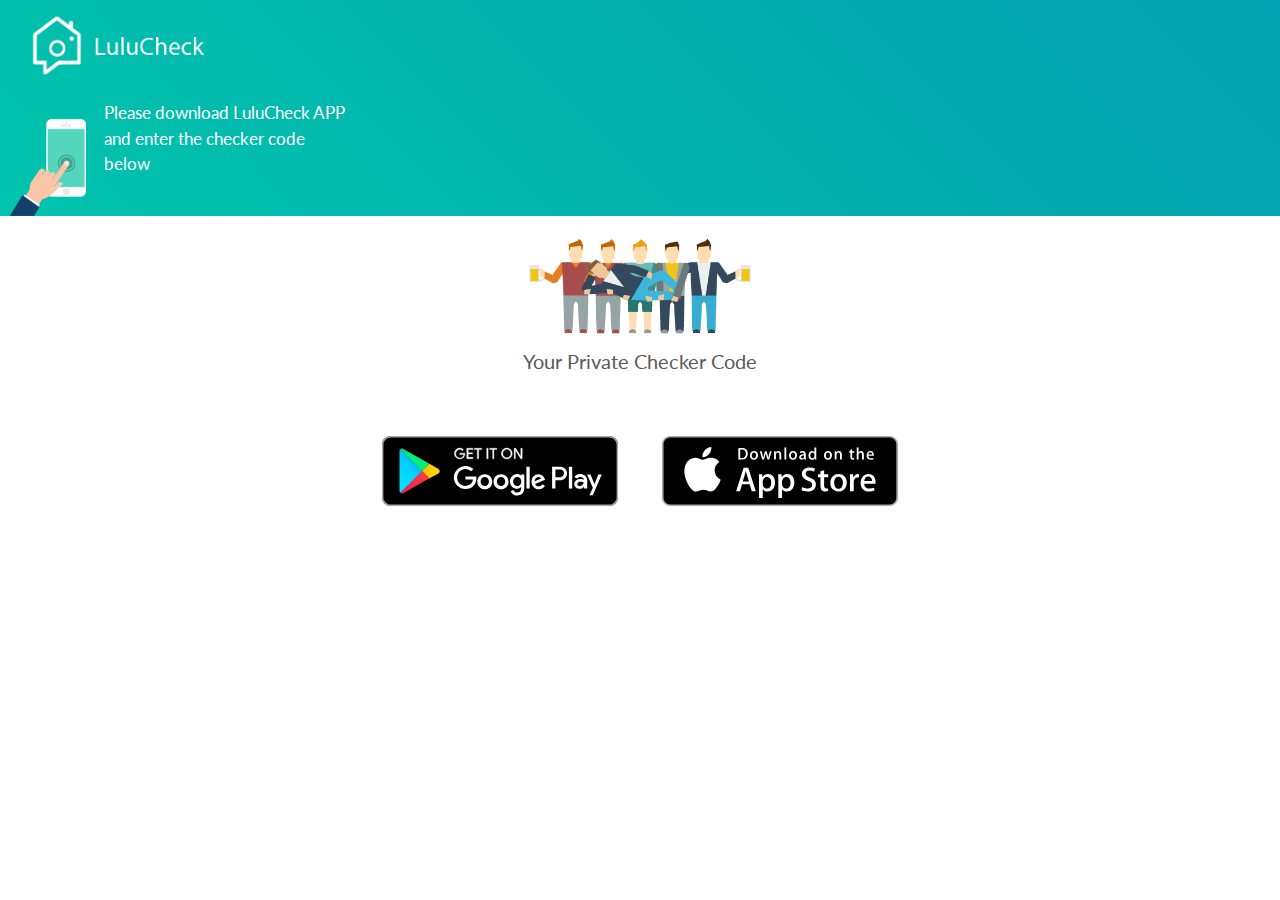
<file: code.html>
<!DOCTYPE html>
<html>
    <head>
        <title>LuluCheck</title>
        <meta http-equiv="X-UA-Compatible" content="IE=Edge" />
        <meta name="HandheldFriendly" content="True">
        <meta name="viewport" content="initial-scale=1.0,width=device-width,user-scalable=no,minimum-scale=1.0,maximum-scale=1.0">
        <meta name="apple-mobile-web-app-title" content="LuluCheck">
        <meta charset="UTF-8">
        <meta name="description" content="LuluCheck" />
        <meta name="keywords" content="LuluCheck app" />
        <meta name="author" content="LuluCheck" />

        <!-- Styles -->
        <link rel="shortcut icon" href="/lulusmart-favicon.ico?v=1">
        <link href='https://fonts.googleapis.com/css?family=Lato:300,400,700' rel='stylesheet' type='text/css'>
        <link href="https://cdnjs.cloudflare.com/ajax/libs/twitter-bootstrap/3.3.6/css/bootstrap.min.css" rel="stylesheet" type="text/css"/>
        <link href="css/new-age.css" rel="stylesheet">
        <style>
        body {
          font-family: 'Lato', 'Helvetica', 'Arial', 'sans-serif';
        }
        .head {
          position: relative;
          width: 100%;
          color: white;
          background: url(./img/background_code.png);
          background-position: center;
          background-repeat: no-repeat;
          background-size: cover;
        }
        .checker_code {
          font-size: 34px;
          font-weight: 400;
          letter-spacing: 2px;
          color: #5e5959;
        }
        .brand {
          text-decoration: none;
          width: 280px;
          margin: 30px auto 0 auto;
          text-align:center;
        }
        .head_img {
          display:inline-block;
          height: 100px;
        }
        .head_text {
          display: inline-block;
          width: 250px;
          font-size: 17px;
        }
        .brand_logo {
          display: inline-block;
          height: 90px;
          padding-left: 30px;
          margin-bottom: 10px;
        }
        .code_text {
          font-size: 20px;
          color: #5e5959;
          margin: 10px 0;
        }
        .code_img {
          height: 100px;
        }
        .brand_text {
          font-size: 30px;
          margin-left: 10px;
          color: #188892;
          position: relative; top: 2px;
          font-family: 'Lato', 'Helvetica', 'Arial', 'sans-serif';
        }
        @media (min-width: 330px) {
          .badge-link-code img{
            height: 70px!important;
          }
          .short_section {
            padding: 20px 0 !important;
          }
        }
        @media (max-width: 320px) {
          .head_text {
            width: 200px;
            font-size: 13px;
          }
          .code_img {
            height: 70px;
          }
          .code_text {
            font-size: 15px;
          }
          .checker_code {
            font-size: 28px;
            margin-top: 0;
          }
          .short_section {
            padding: 10px 0 !important;
          }
        }
      </style>
    </head>
    <body id="page-top" >

      <div class="head">
        <a href="index.html">
          <img src="AppIcon_code.png" class="brand_logo"/>
        </a>
        <div>
          <img src="banner_left.png" class="head_img"/>
          <p class="head_text">Please download LuluCheck APP and enter the checker code below</p>
        </div>
      </div>

      <section class="text-center short_section">
        <div class="container">
          <div class="row">
            <div class="col-md-12 mx-auto">
              <img src="code_friend.png" class="code_img"/>
              <p class="code_text">Your Private Checker Code</p>
              <h3 class="checker_code" id="checker_code"></h3>
            </div>
          </div>
        </div>
      </section>

      <section class="download text-center short_section" id="download">
        <div class="container">
          <div class="row">
            <div class="col-md-12 mx-auto">
              <div class="badges">
                <a class="badge-link badge-link-code" href="#"><img src="img/google-play-badge.svg" alt=""></a>
                <a class="badge-link badge-link-code" href="#"><img src="img/app-store-badge.svg" alt=""></a>
              </div>
            </div>
          </div>
        </div>
      </section>
    </body>
    <script>
      function getParameterByName(name) {
        var url = window.location.href;
        name = name.replace(/[\[\]]/g, "\\$&");
        var regex = new RegExp("[?&]" + name + "(=([^&#]*)|&|#|$)"),
            results = regex.exec(url);
        if (!results) return null;
        if (!results[2]) return '';
        return decodeURIComponent(results[2].replace(/\+/g, " "));
      }

      function encodeHTML(s) {
        return s.replace(/&/g, '&amp;').replace(/</g, '&lt;').replace(/"/g, '&quot;');
      }

      var code = getParameterByName('code');
      if (code) {
        var element = document.getElementById("checker_code");
        if (element) {
          element.innerHTML = encodeHTML(code);
        }
      }
    </script>
</html>
</file>
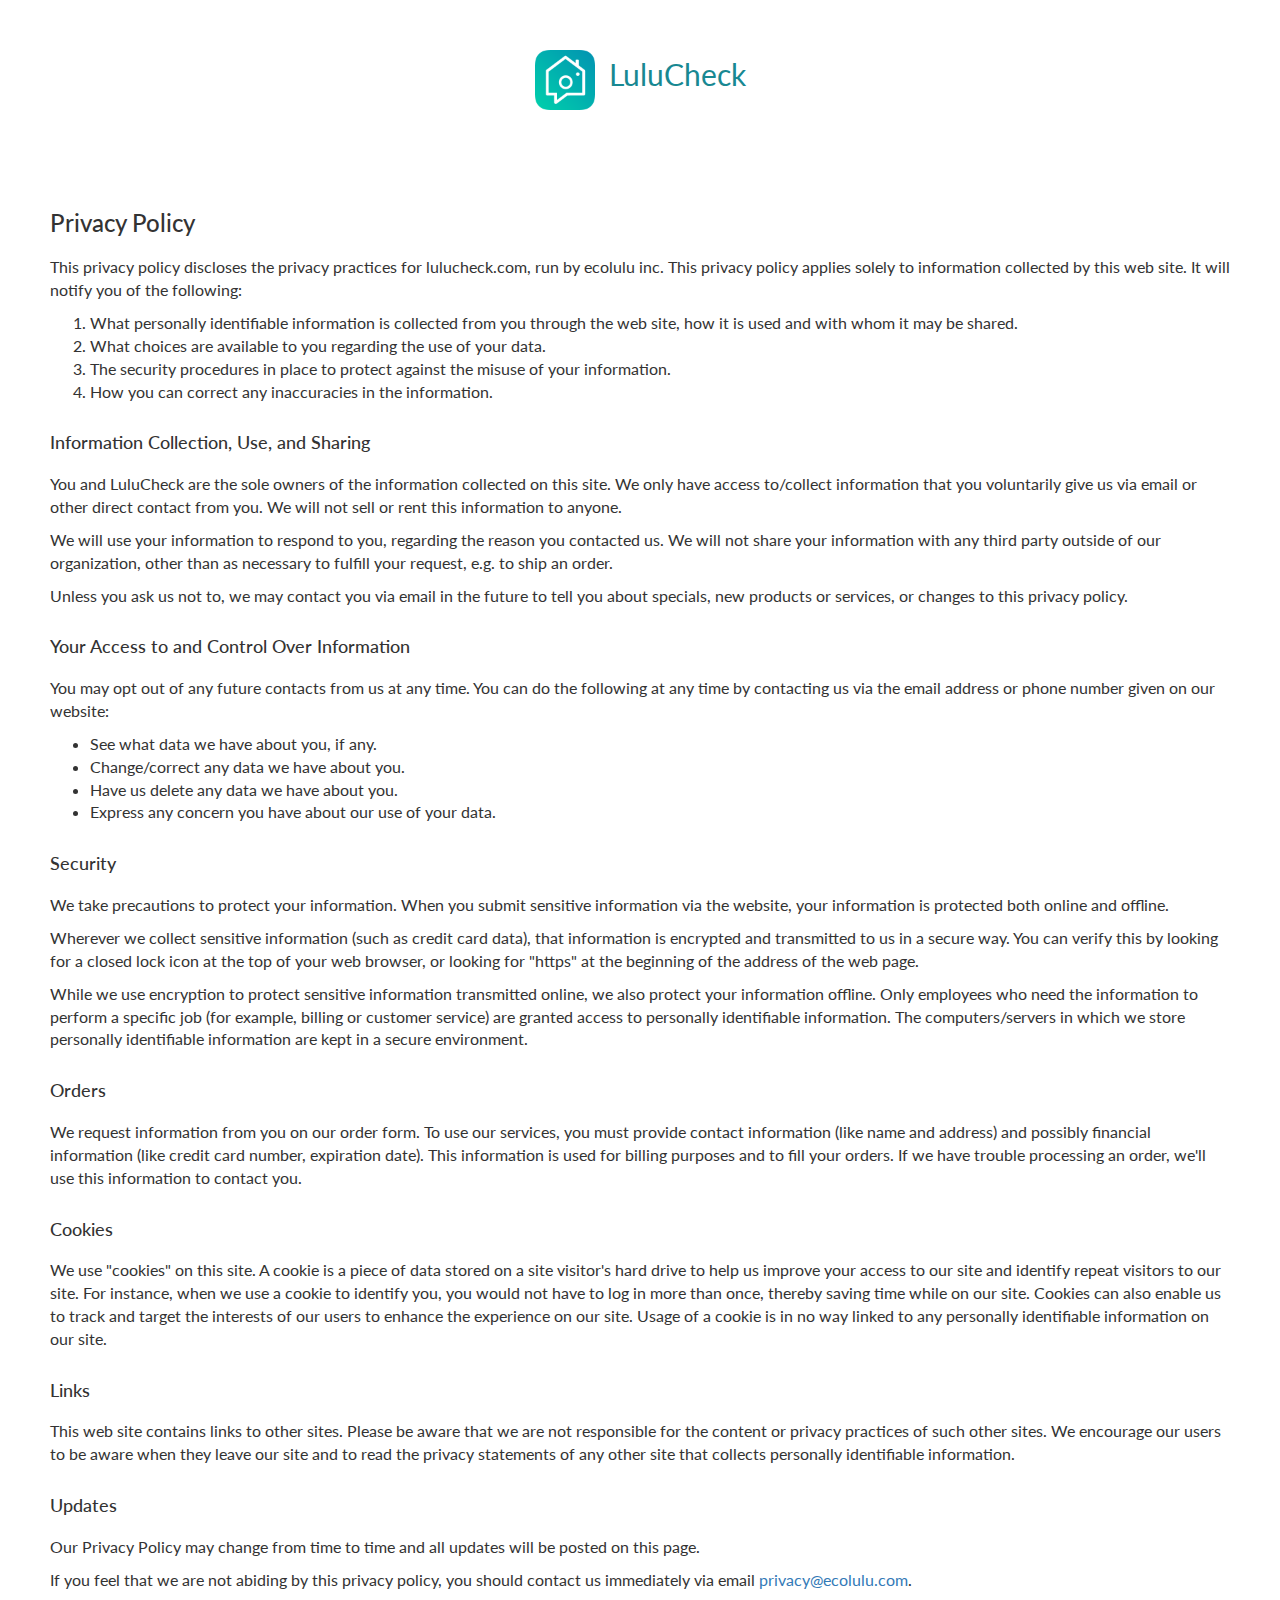
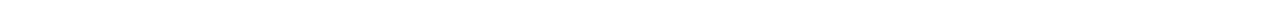
<file: privacy.html>
<!DOCTYPE html>
<html>
    <head>
        <title>LuluCheck</title>
        <meta http-equiv="X-UA-Compatible" content="IE=Edge" />
        <meta name="HandheldFriendly" content="True">
        <meta name="viewport" content="initial-scale=1.0,width=device-width,user-scalable=no,minimum-scale=1.0,maximum-scale=1.0">
        <meta name="apple-mobile-web-app-title" content="LuluCheck">
        <meta charset="UTF-8">
        <meta name="description" content="LuluCheck" />
        <meta name="keywords" content="LuluCheck app" />
        <meta name="author" content="LuluCheck" />

        <!-- Styles -->
        <link rel="shortcut icon" href="/lulusmart-favicon.ico?v=1">
        <link href="https://fonts.googleapis.com/css?family=Muli" rel="stylesheet">
        <link href='https://fonts.googleapis.com/css?family=Lato:300,400,700' rel='stylesheet' type='text/css'>
        <link href="https://cdnjs.cloudflare.com/ajax/libs/twitter-bootstrap/3.3.6/css/bootstrap.min.css" rel="stylesheet" type="text/css"/>
        <style>
        body {
          text-align: left !important;
          font-family: 'Lato', 'Helvetica', 'Arial', 'sans-serif';
        }
        .container-sub {
          margin-top: 60px;
          padding: 20px 50px;
        }
        p {
          font-size: 16px;
        }
        li {
          font-size: 16px;
        }
        h3 {
          margin-bottom: 20px;
        }
        h4 {
          margin-top: 30px;
          margin-bottom: 20px;
        }
        .social-links {
          text-align: center;
        }
      </style>
    </head>
    <body class="compact-menu page-horizontal-bar">
      <div style="margin: 50px auto 0 auto;width: 300px;text-align:center;">
        <a href="index.html" style="text-decoration: none;">
          <img src="AppIcon.png" style="display:inline-block;height: 60px"/>
          <span style="font-size: 30px;margin-left: 10px;color: #188892;position: relative; top: 2px;font-family: 'Lato', 'Helvetica', 'Arial', 'sans-serif';">LuluCheck</span>
        </a>
      </div>
      <section id="privacy" class="main-content">
        <div class="container-sub">
          <h3>Privacy Policy</h3>

          <p>This privacy policy discloses the privacy practices for lulucheck.com, run by ecolulu inc.
            This privacy policy applies solely to information collected by this web site.
            It will notify you of the following:</p>

          <ol>
            <li>What personally identifiable information is collected from you through the web site, how it is used and with whom it may be shared.</li>
            <li>What choices are available to you regarding the use of your data.</li>
            <li>The security procedures in place to protect against the misuse of your information.</li>
            <li>How you can correct any inaccuracies in the information.</li>
          </ol>

          <h4>Information Collection, Use, and Sharing</h4>

          <p>You and LuluCheck are the sole owners of the information collected on this site. We only have access to/collect
            information that you voluntarily give us via email or other direct contact from you.
            We will not sell or rent this information to anyone.
          </p>

          <p>We will use your information to respond to you, regarding the reason you contacted us.
            We will not share your information with any third party outside of our organization,
            other than as necessary to fulfill your request, e.g. to ship an order.
          </p>

          <p>Unless you ask us not to, we may contact you via email in the future to tell you about specials,
            new products or services, or changes to this privacy policy.
          </p>

          <h4>Your Access to and Control Over Information</h4>

          <p>You may opt out of any future contacts from us at any time. You can do the following at any time
            by contacting us via the email address or phone number given on our website:
          </p>

          <ul>
            <li>See what data we have about you, if any.</li>
            <li>Change/correct any data we have about you.</li>
            <li>Have us delete any data we have about you.</li>
            <li>Express any concern you have about our use of your data.</li>
          </ul>

          <h4>Security</h4>

          <p>We take precautions to protect your information. When you submit sensitive information
            via the website, your information is protected both online and offline.
          </p>

          <p>Wherever we collect sensitive information (such as credit card data), that information
            is encrypted and transmitted to us in a secure way. You can verify this by looking for a
            closed lock icon at the top of your web browser, or looking for "https" at the beginning
            of the address of the web page.
          </p>

          <p>While we use encryption to protect sensitive information transmitted online,
            we also protect your information offline. Only employees who need the information to
            perform a specific job (for example, billing or customer service) are granted access to
            personally identifiable information. The computers/servers in which we store personally identifiable
            information are kept in a secure environment.
          </p>

          <h4>Orders</h4>

          <p>We request information from you on our order form. To use our services, you must provide contact information
            (like name and address) and possibly financial information (like credit card number, expiration date).
            This information is used for billing purposes and to fill your orders. If we have trouble processing an
            order,
            we'll use this information to contact you.
          </p>

          <h4>Cookies</h4>

          <p>We use "cookies" on this site. A cookie is a piece of data stored on a site visitor's hard drive to help
            us improve your access to our site and identify repeat visitors to our site. For instance, when we use a
            cookie
            to identify you, you would not have to log in more than once, thereby saving time while on our site.
            Cookies can also enable us to track and target the interests of our users to enhance the experience on our
            site.
            Usage of a cookie is in no way linked to any personally identifiable information on our site.
          </p>

          <h4>Links</h4>

          <p>This web site contains links to other sites. Please be aware that we are not responsible for the content
            or privacy practices of such other sites. We encourage our users to be aware when they leave our site and to
            read the privacy statements of any other site that collects personally identifiable information.
          </p>

          <h4>Updates</h4>

          <p>Our Privacy Policy may change from time to time and all updates will be posted on this page.</p>

          <p class="notice">If you feel that we are not abiding by this privacy policy, you should contact us immediately
            via email <a href="mailto:privacy@ecolulu.com">privacy@ecolulu.com</a>.</p>
        </div>
      </section>
    </body>
</html>
</file>
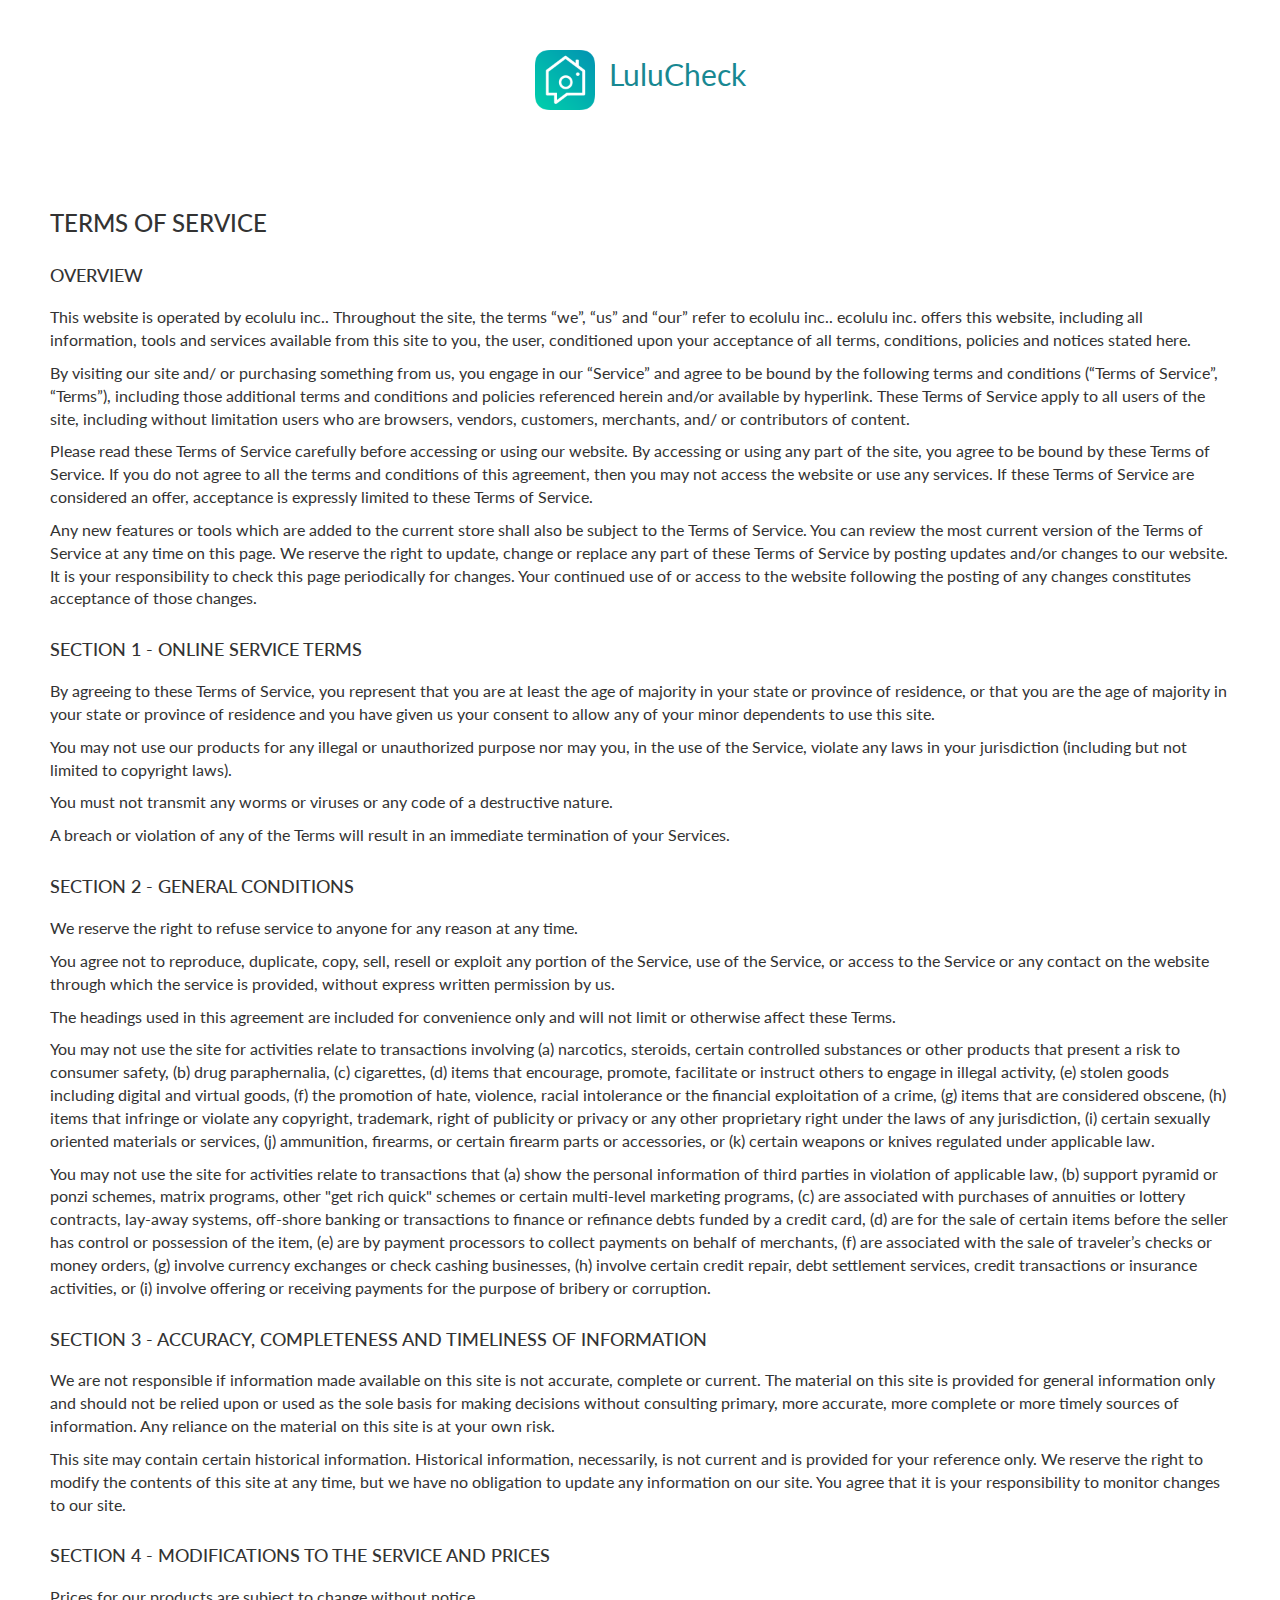
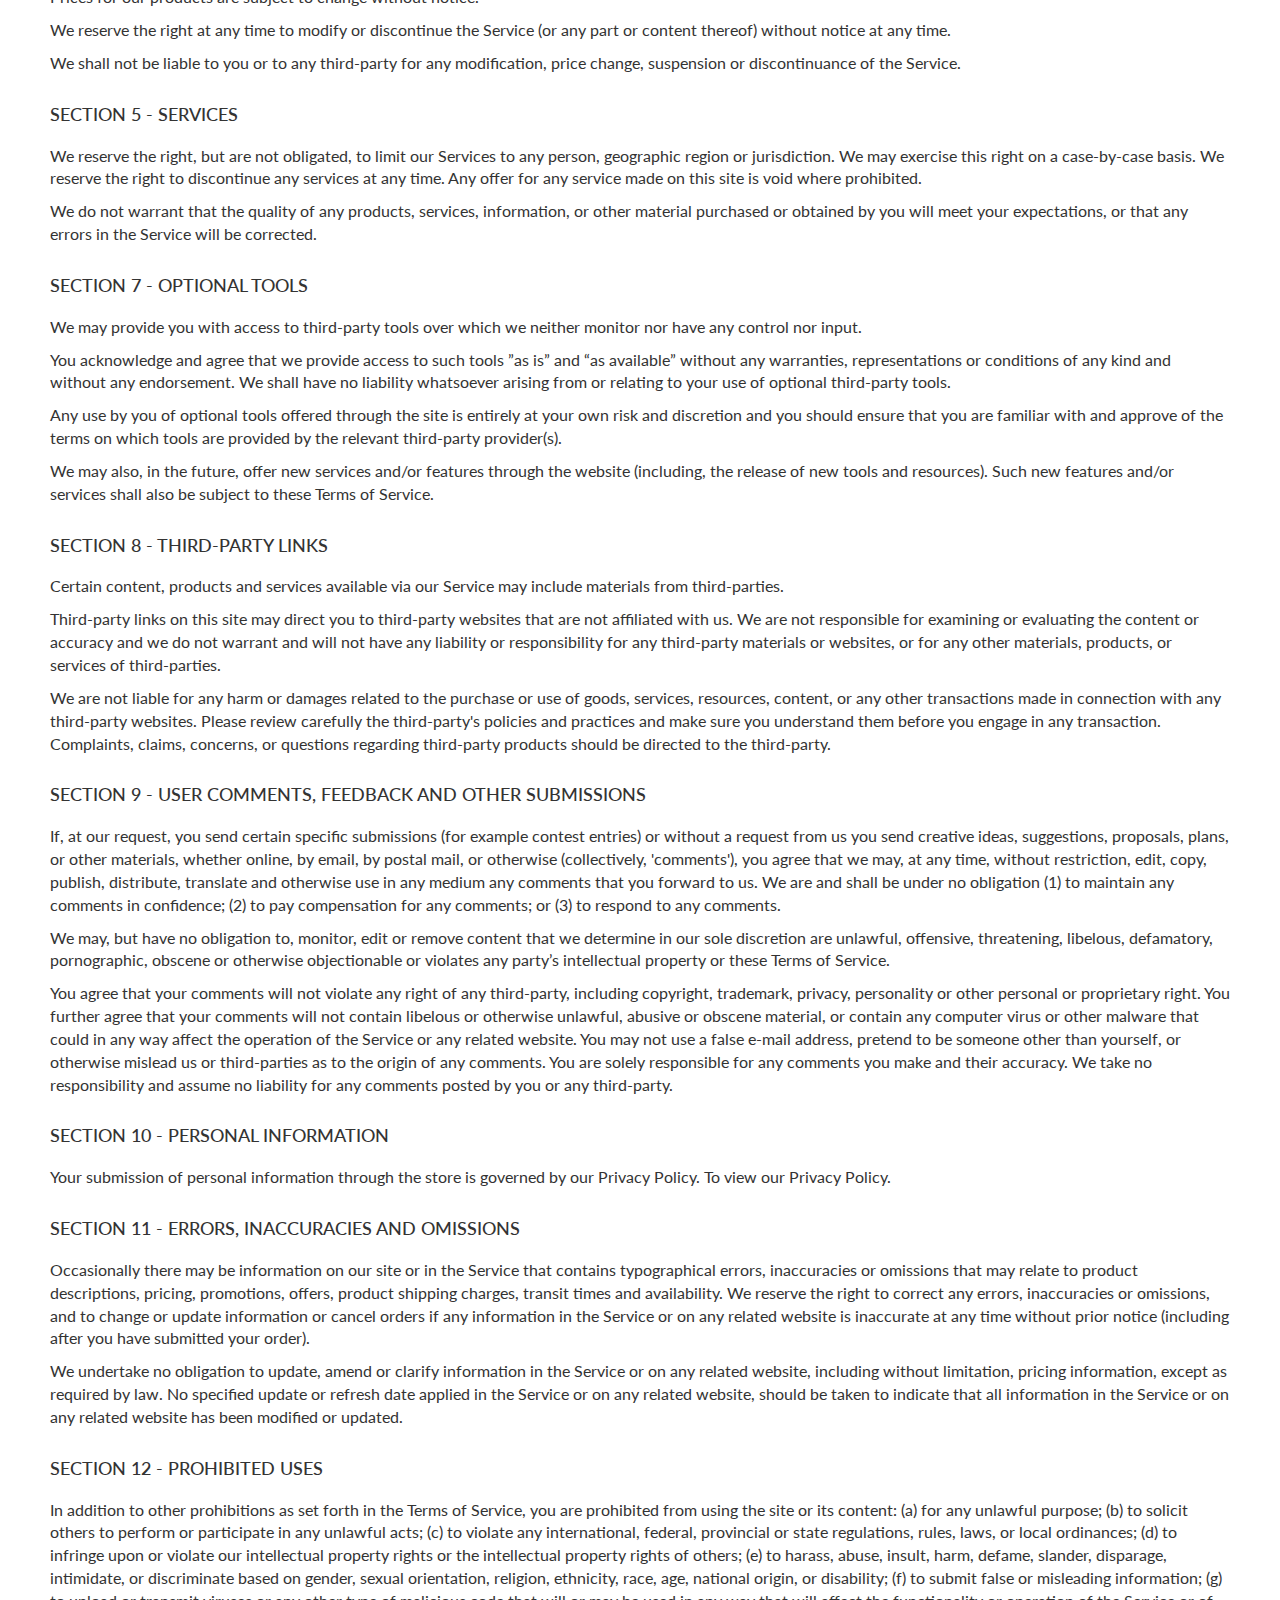
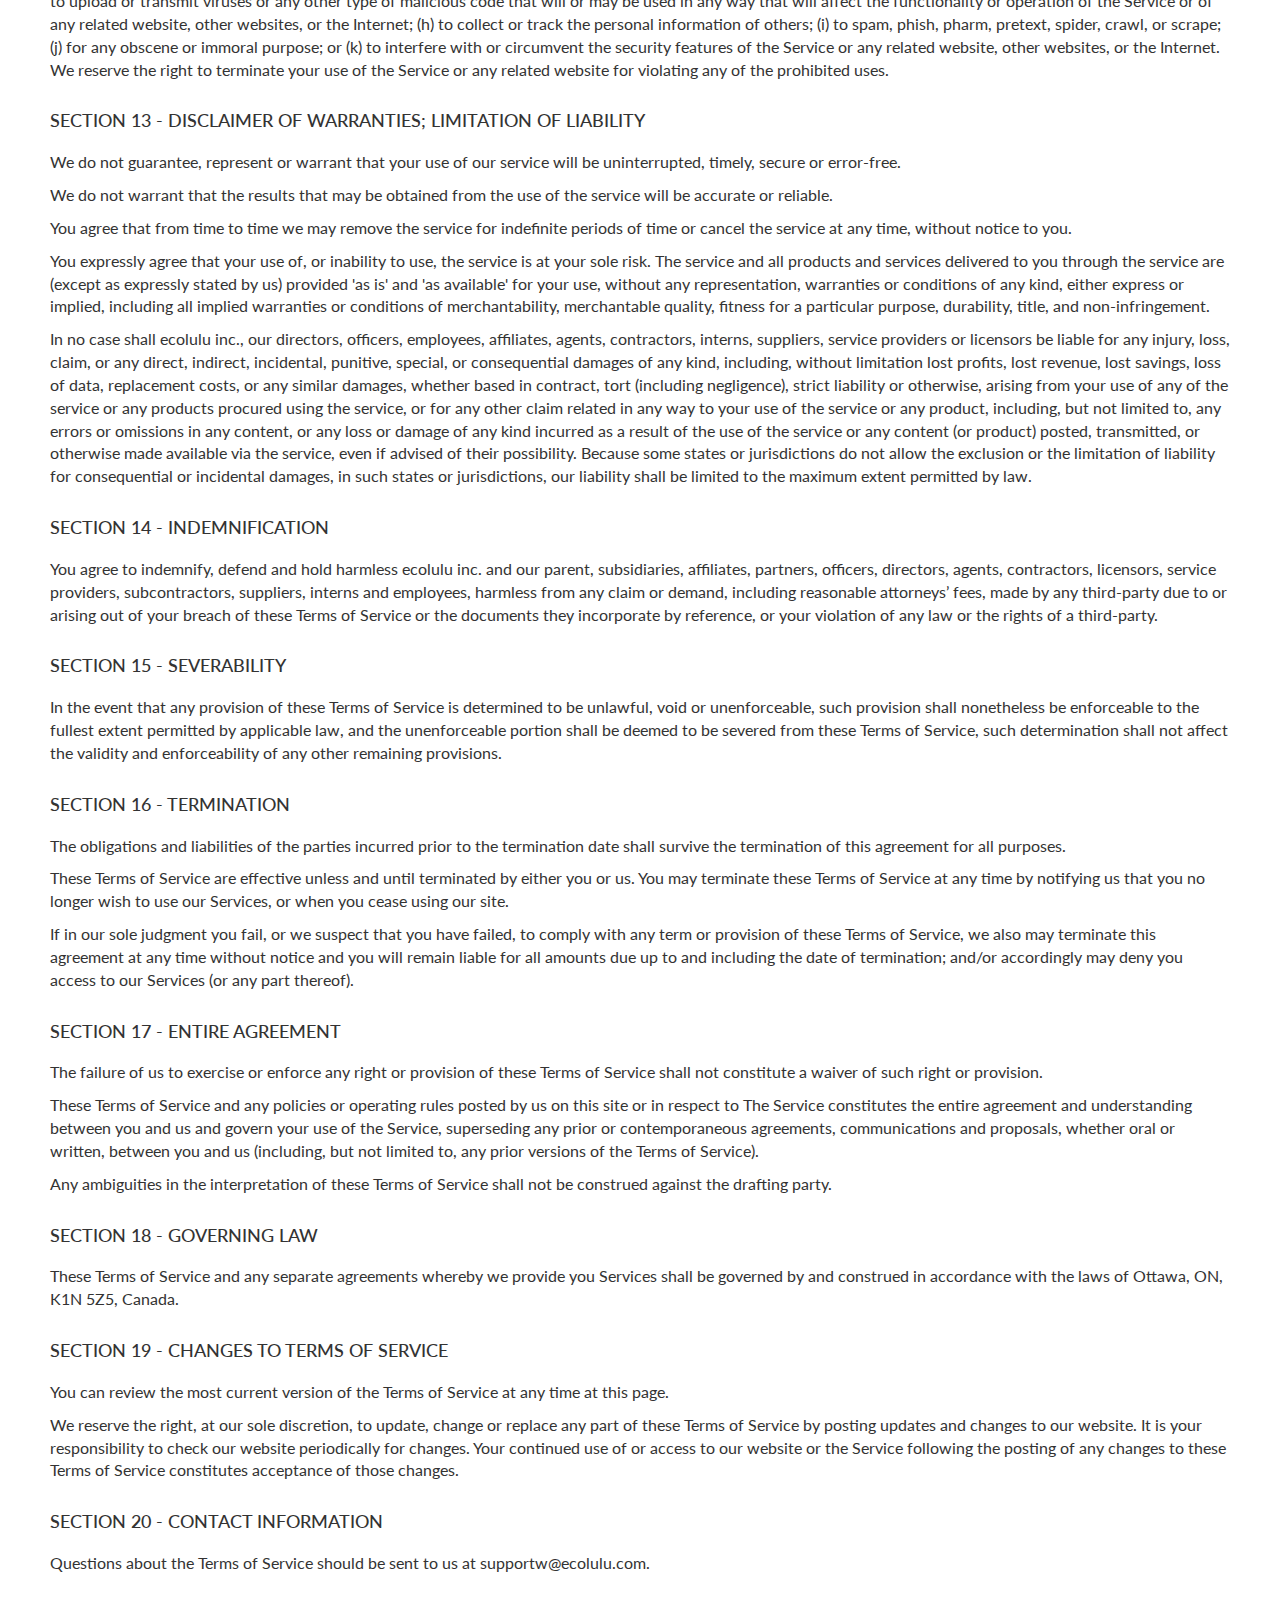
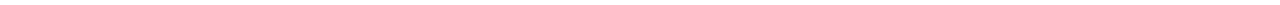
<file: terms.html>
<!DOCTYPE html>
<html>
    <head>
        <title>LuluCheck</title>
        <meta http-equiv="X-UA-Compatible" content="IE=Edge" />
        <meta name="HandheldFriendly" content="True">
        <meta name="viewport" content="initial-scale=1.0,width=device-width,user-scalable=no,minimum-scale=1.0,maximum-scale=1.0">
        <meta name="apple-mobile-web-app-title" content="LuluCheck">
        <meta charset="UTF-8">
        <meta name="description" content="LuluCheck" />
        <meta name="keywords" content="LuluCheck app" />
        <meta name="author" content="LuluCheck" />

        <!-- Styles -->
        <link rel="shortcut icon" href="/lulusmart-favicon.ico?v=1">
        <link href="https://fonts.googleapis.com/css?family=Muli" rel="stylesheet">
        <link href='https://fonts.googleapis.com/css?family=Lato:300,400,700' rel='stylesheet' type='text/css'>
        <link href="https://cdnjs.cloudflare.com/ajax/libs/twitter-bootstrap/3.3.6/css/bootstrap.min.css" rel="stylesheet" type="text/css"/>
        <style>
        body {
          text-align: left !important;
          font-family: 'Lato', 'Helvetica', 'Arial', 'sans-serif';
        }
        .container-sub {
          margin-top: 60px;
          padding: 20px 50px;
        }
        p {
          font-size: 16px;
        }
        li {
          font-size: 16px;
        }
        h3 {
          margin-bottom: 20px;
        }
        h4 {
          margin-top: 30px;
          margin-bottom: 20px;
        }
        .social-links {
          text-align: center;
        }
      </style>
    </head>
    <body class="compact-menu page-horizontal-bar">
      <div style="margin: 50px auto 0 auto;width: 300px;text-align:center;">
        <a href="index.html" style="text-decoration: none;">
          <img src="AppIcon.png" style="display:inline-block;height: 60px"/>
          <span style="font-size: 30px;margin-left: 10px;color: #188892;position: relative; top: 2px;font-family: 'Lato', 'Helvetica', 'Arial', 'sans-serif';">LuluCheck</span>
        </a>
      </div>
      <section id="privacy" class="main-content">
        <div class="container-sub">
      	  <h3>TERMS OF SERVICE</h3>
            <h4>OVERVIEW</h4>

              <p>This website is operated by ecolulu inc.. Throughout the site, the terms “we”, “us” and “our” refer to ecolulu inc.. ecolulu inc. offers this website, including all information, tools and services available from this site to you, the user, conditioned upon your acceptance of all terms, conditions, policies and notices stated here.</p>

              <p>By visiting our site and/ or purchasing something from us, you engage in our “Service” and agree to be bound by the following terms and conditions (“Terms of Service”, “Terms”), including those additional terms and conditions and policies referenced herein and/or available by hyperlink. These Terms of Service apply  to all users of the site, including without limitation users who are browsers, vendors, customers, merchants, and/ or contributors of content.</p>

              <p>Please read these Terms of Service carefully before accessing or using our website. By accessing or using any part of the site, you agree to be bound by these Terms of Service. If you do not agree to all the terms and conditions of this agreement, then you may not access the website or use any services. If these Terms of Service are considered an offer, acceptance is expressly limited to these Terms of Service.</p>

              <p>Any new features or tools which are added to the current store shall also be subject to the Terms of Service. You can review the most current version of the Terms of Service at any time on this page. We reserve the right to update, change or replace any part of these Terms of Service by posting updates and/or changes to our website. It is your responsibility to check this page periodically for changes. Your continued use of or access to the website following the posting of any changes constitutes acceptance of those changes.</p>

            <h4>SECTION 1 - ONLINE SERVICE TERMS</h4>

              <p>By agreeing to these Terms of Service, you represent that you are at least the age of majority in your state or province of residence, or that you are the age of majority in your state or province of residence and you have given us your consent to allow any of your minor dependents to use this site.</p>

              <p>You may not use our products for any illegal or unauthorized purpose nor may you, in the use of the Service, violate any laws in your jurisdiction (including but not limited to copyright laws).</p>

              <p>You must not transmit any worms or viruses or any code of a destructive nature.</p>

              <p>A breach or violation of any of the Terms will result in an immediate termination of your Services.</p>

            <h4>SECTION 2 - GENERAL CONDITIONS</h4>

              <p>We reserve the right to refuse service to anyone for any reason at any time.</p>

              <p>You agree not to reproduce, duplicate, copy, sell, resell or exploit any portion of the Service, use of the Service, or access to the Service or any contact on the website through which the service is provided, without express written permission by us.</p>

              <p>The headings used in this agreement are included for convenience only and will not limit or otherwise affect these Terms.</p>

              <p>You may not use the site for activities relate to transactions involving (a) narcotics, steroids, certain controlled substances or other products that present a risk to consumer safety, (b) drug paraphernalia, (c) cigarettes, (d) items that encourage, promote, facilitate or instruct others to engage in illegal activity, (e) stolen goods including digital and virtual goods, (f) the promotion of hate, violence, racial intolerance or the financial exploitation of a crime, (g) items that are considered obscene, (h) items that infringe or violate any copyright, trademark, right of publicity or privacy or any other proprietary right under the laws of any jurisdiction, (i) certain sexually oriented materials or services, (j) ammunition, firearms, or certain firearm parts or accessories, or (k) certain weapons or knives regulated under applicable law.

              <p>You may not use the site for activities relate to transactions that (a) show the personal information of third parties in violation of applicable law, (b) support pyramid or ponzi schemes, matrix programs, other "get rich quick" schemes or certain multi-level marketing programs, (c) are associated with purchases of annuities or lottery contracts, lay-away systems, off-shore banking or transactions to finance or refinance debts funded by a credit card, (d) are for the sale of certain items before the seller has control or possession of the item, (e) are by payment processors to collect payments on behalf of merchants, (f) are associated with the sale of traveler’s checks or money orders, (g) involve currency exchanges or check cashing businesses, (h) involve certain credit repair, debt settlement services, credit transactions or insurance activities, or (i) involve offering or receiving payments for the purpose of bribery or corruption.</p>


            <h4>SECTION 3 - ACCURACY, COMPLETENESS AND TIMELINESS OF INFORMATION</h4>

              <p>We are not responsible if information made available on this site is not accurate, complete or current. The material on this site is provided for general information only and should not be relied upon or used as the sole basis for making decisions without consulting primary, more accurate, more complete or more timely sources of information. Any reliance on the material on this site is at your own risk.</p>

              <p>This site may contain certain historical information. Historical information, necessarily, is not current and is provided for your reference only. We reserve the right to modify the contents of this site at any time, but we have no obligation to update any information on our site. You agree that it is your responsibility to monitor changes to our site.</p>


            <h4>SECTION 4 - MODIFICATIONS TO THE SERVICE AND PRICES</h4>

              <p>Prices for our products are subject to change without notice.</p>

              <p>We reserve the right at any time to modify or discontinue the Service (or any part or content thereof) without notice at any time.</p>

              <p>We shall not be liable to you or to any third-party for any modification, price change, suspension or discontinuance of the Service.</p>


            <h4>SECTION 5 - SERVICES</h4>

              <p>We reserve the right, but are not obligated, to limit our Services to any person, geographic region or jurisdiction. We may exercise this right on a case-by-case basis. We reserve the right to discontinue any services at any time. Any offer for any service made on this site is void where prohibited.</p>

              <p>We do not warrant that the quality of any products, services, information, or other material purchased or obtained by you will meet your expectations, or that any errors in the Service will be corrected.</p>


            <h4>SECTION 7 - OPTIONAL TOOLS</h4>

              <p>We may provide you with access to third-party tools over which we neither monitor nor have any control nor input.</p>

              <p>You acknowledge and agree that we provide access to such tools ”as is” and “as available” without any warranties, representations or conditions of any kind and without any endorsement. We shall have no liability whatsoever arising from or relating to your use of optional third-party tools.</p>

              <p>Any use by you of optional tools offered through the site is entirely at your own risk and discretion and you should ensure that you are familiar with and approve of the terms on which tools are provided by the relevant third-party provider(s).</p>

              <p>We may also, in the future, offer new services and/or features through the website (including, the release of new tools and resources). Such new features and/or services shall also be subject to these Terms of Service.</p>


            <h4>SECTION 8 - THIRD-PARTY LINKS</h4>

              <p>Certain content, products and services available via our Service may include materials from third-parties.</p>

              <p>Third-party links on this site may direct you to third-party websites that are not affiliated with us. We are not responsible for examining or evaluating the content or accuracy and we do not warrant and will not have any liability or responsibility for any third-party materials or websites, or for any other materials, products, or services of third-parties.</p>

              <p>We are not liable for any harm or damages related to the purchase or use of goods, services, resources, content, or any other transactions made in connection with any third-party websites. Please review carefully the third-party's policies and practices and make sure you understand them before you engage in any transaction. Complaints, claims, concerns, or questions regarding third-party products should be directed to the third-party.</p>


            <h4>SECTION 9 - USER COMMENTS, FEEDBACK AND OTHER SUBMISSIONS</h4>

              <p>If, at our request, you send certain specific submissions (for example contest entries) or without a request from us you send creative ideas, suggestions, proposals, plans, or other materials, whether online, by email, by postal mail, or otherwise (collectively, 'comments'), you agree that we may, at any time, without restriction, edit, copy, publish, distribute, translate and otherwise use in any medium any comments that you forward to us. We are and shall be under no obligation (1) to maintain any comments in confidence; (2) to pay compensation for any comments; or (3) to respond to any comments.</p>

              <p>We may, but have no obligation to, monitor, edit or remove content that we determine in our sole discretion are unlawful, offensive, threatening, libelous, defamatory, pornographic, obscene or otherwise objectionable or violates any party’s intellectual property or these Terms of Service.</p>

              <p>You agree that your comments will not violate any right of any third-party, including copyright, trademark, privacy, personality or other personal or proprietary right. You further agree that your comments will not contain libelous or otherwise unlawful, abusive or obscene material, or contain any computer virus or other malware that could in any way affect the operation of the Service or any related website. You may not use a false e-mail address, pretend to be someone other than yourself, or otherwise mislead us or third-parties as to the origin of any comments. You are solely responsible for any comments you make and their accuracy. We take no responsibility and assume no liability for any comments posted by you or any third-party.</p>


            <h4>SECTION 10 - PERSONAL INFORMATION</h4>

              <p>Your submission of personal information through the store is governed by our Privacy Policy. To view our Privacy Policy.</p>


            <h4>SECTION 11 - ERRORS, INACCURACIES AND OMISSIONS</h4>

              <p>Occasionally there may be information on our site or in the Service that contains typographical errors, inaccuracies or omissions that may relate to product descriptions, pricing, promotions, offers, product shipping charges, transit times and availability. We reserve the right to correct any errors, inaccuracies or omissions, and to change or update information or cancel orders if any information in the Service or on any related website is inaccurate at any time without prior notice (including after you have submitted your order).</p>

              <p>We undertake no obligation to update, amend or clarify information in the Service or on any related website, including without limitation, pricing information, except as required by law. No specified update or refresh date applied in the Service or on any related website, should be taken to indicate that all information in the Service or on any related website has been modified or updated.</p>



            <h4>SECTION 12 - PROHIBITED USES</h4>

              <p>In addition to other prohibitions as set forth in the Terms of Service, you are prohibited from using the site or its content: (a) for any unlawful purpose; (b) to solicit others to perform or participate in any unlawful acts; (c) to violate any international, federal, provincial or state regulations, rules, laws, or local ordinances; (d) to infringe upon or violate our intellectual property rights or the intellectual property rights of others; (e) to harass, abuse, insult, harm, defame, slander, disparage, intimidate, or discriminate based on gender, sexual orientation, religion, ethnicity, race, age, national origin, or disability; (f) to submit false or misleading information; (g) to upload or transmit viruses or any other type of malicious code that will or may be used in any way that will affect the functionality or operation of the Service or of any related website, other websites, or the Internet; (h) to collect or track the personal information of others; (i) to spam, phish, pharm, pretext, spider, crawl, or scrape; (j) for any obscene or immoral purpose; or (k) to interfere with or circumvent the security features of the Service or any related website, other websites, or the Internet. We reserve the right to terminate your use of the Service or any related website for violating any of the prohibited uses.</p>


            <h4>SECTION 13 - DISCLAIMER OF WARRANTIES; LIMITATION OF LIABILITY</h4>

              <p>We do not guarantee, represent or warrant that your use of our service will be uninterrupted, timely, secure or error-free.</p>

              <p>We do not warrant that the results that may be obtained from the use of the service will be accurate or reliable.</p>

              <p>You agree that from time to time we may remove the service for indefinite periods of time or cancel the service at any time, without notice to you.</p>

              <p>You expressly agree that your use of, or inability to use, the service is at your sole risk. The service and all products and services delivered to you through the service are (except as expressly stated by us) provided 'as is' and 'as available' for your use, without any representation, warranties or conditions of any kind, either express or implied, including all implied warranties or conditions of merchantability, merchantable quality, fitness for a particular purpose, durability, title, and non-infringement.</p>

              <p>In no case shall ecolulu inc., our directors, officers, employees, affiliates, agents, contractors, interns, suppliers, service providers or licensors be liable for any injury, loss, claim, or any direct, indirect, incidental, punitive, special, or consequential damages of any kind, including, without limitation lost profits, lost revenue, lost savings, loss of data, replacement costs, or any similar damages, whether based in contract, tort (including negligence), strict liability or otherwise, arising from your use of any of the service or any products procured using the service, or for any other claim related in any way to your use of the service or any product, including, but not limited to, any errors or omissions in any content, or any loss or damage of any kind incurred as a result of the use of the service or any content (or product) posted, transmitted, or otherwise made available via the service, even if advised of their possibility. Because some states or jurisdictions do not allow the exclusion or the limitation of liability for consequential or incidental damages, in such states or jurisdictions, our liability shall be limited to the maximum extent permitted by law.</p>



            <h4>SECTION 14 - INDEMNIFICATION</h4>

              <p>You agree to indemnify, defend and hold harmless ecolulu inc. and our parent, subsidiaries, affiliates, partners, officers, directors, agents, contractors, licensors, service providers, subcontractors, suppliers, interns and employees, harmless from any claim or demand, including reasonable attorneys’ fees, made by any third-party due to or arising out of your breach of these Terms of Service or the documents they incorporate by reference, or your violation of any law or the rights of a third-party.</p>


            <h4>SECTION 15 - SEVERABILITY</h4>

              <p>In the event that any provision of these Terms of Service is determined to be unlawful, void or unenforceable, such provision shall nonetheless be enforceable to the fullest extent permitted by applicable law, and the unenforceable portion shall be deemed to be severed from these Terms of Service, such determination shall not affect the validity and enforceability of any other remaining provisions.</p>


            <h4>SECTION 16 - TERMINATION</h4>

              <p>The obligations and liabilities of the parties incurred prior to the termination date shall survive the termination of this agreement for all purposes.</p>

              <p>These Terms of Service are effective unless and until terminated by either you or us. You may terminate these Terms of Service at any time by notifying us that you no longer wish to use our Services, or when you cease using our site.</p>

              <p>If in our sole judgment you fail, or we suspect that you have failed, to comply with any term or provision of these Terms of Service, we also may terminate this agreement at any time without notice and you will remain liable for all amounts due up to and including the date of termination; and/or accordingly may deny you access to our Services (or any part thereof).</p>


            <h4>SECTION 17 - ENTIRE AGREEMENT</h4>

              <p>The failure of us to exercise or enforce any right or provision of these Terms of Service shall not constitute a waiver of such right or provision.</p>

              <p>These Terms of Service and any policies or operating rules posted by us on this site or in respect to The Service constitutes the entire agreement and understanding between you and us and govern your use of the Service, superseding any prior or contemporaneous agreements, communications and proposals, whether oral or written, between you and us (including, but not limited to, any prior versions of the Terms of Service).</p>

              <p>Any ambiguities in the interpretation of these Terms of Service shall not be construed against the drafting party.</p>


            <h4>SECTION 18 - GOVERNING LAW</h4>

              <p>These Terms of Service and any separate agreements whereby we provide you Services shall be governed by and construed in accordance with the laws of Ottawa, ON, K1N 5Z5, Canada.</p>


            <h4>SECTION 19 - CHANGES TO TERMS OF SERVICE</h4>

              <p>You can review the most current version of the Terms of Service at any time at this page.</p>

              <p>We reserve the right, at our sole discretion, to update, change or replace any part of these Terms of Service by posting updates and changes to our website. It is your responsibility to check our website periodically for changes. Your continued use of or access to our website or the Service following the posting of any changes to these Terms of Service constitutes acceptance of those changes.</p>


            <h4>SECTION 20 - CONTACT INFORMATION</h4>

              <p>Questions about the Terms of Service should be sent to us at supportw@ecolulu.com.</p>
        </div>
      </section>
    </body>
</html>
</file>
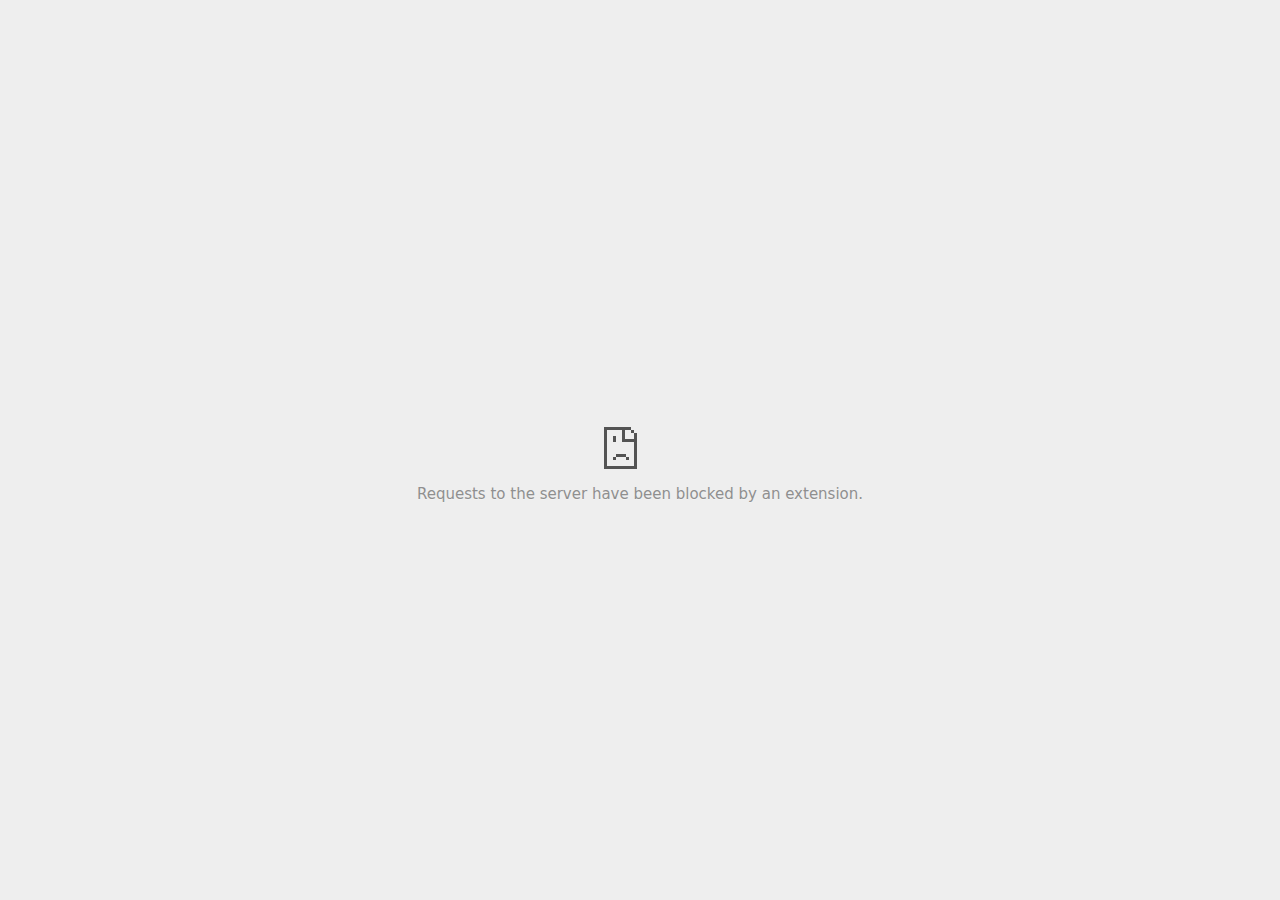
<file: img/multicutuaaizm - Google 搜索_files/saved_resource.html>
<!DOCTYPE html>
<!-- saved from url=(0029)chrome-error://chromewebdata/ -->
<html dir="ltr" lang="en" subframe="" i18n-processed=""><head><meta http-equiv="Content-Type" content="text/html; charset=UTF-8">
  
  <meta name="viewport" content="width=device-width, initial-scale=1.0,
                                 maximum-scale=1.0, user-scalable=no">
  <title>clients5.google.com</title>
  <style>/* Copyright 2017 The Chromium Authors. All rights reserved.
 * Use of this source code is governed by a BSD-style license that can be
 * found in the LICENSE file. */

a {
  color: rgb(88, 88, 88);
}

body {
  background-color: rgb(247, 247, 247);
  color: rgb(100, 100, 100);
}

#details-button {
  background: inherit;
  border: 0;
  float: none;
  margin: 0;
  padding: 10px 0;
  text-transform: uppercase;
}

.hidden {
  display: none;
}

html {
  -webkit-text-size-adjust: 100%;
  font-size: 125%;
}

.icon {
  background-repeat: no-repeat;
  background-size: 100%;
}</style>
  <style>/* Copyright 2014 The Chromium Authors. All rights reserved.
   Use of this source code is governed by a BSD-style license that can be
   found in the LICENSE file. */

button {
  border: 0;
  border-radius: 2px;
  box-sizing: border-box;
  color: #fff;
  cursor: pointer;
  float: right;
  font-size: .875em;
  margin: 0;
  padding: 10px 24px;
  transition: box-shadow 200ms cubic-bezier(0.4, 0, 0.2, 1);
  user-select: none;
}

[dir='rtl'] button {
  float: left;
}

.bad-clock button,
.captive-portal button,
.main-frame-blocked button,
.neterror button,
.offline button,
.ssl button {
  background: rgb(66, 133, 244);
}

button:active {
  background: rgb(50, 102, 213);
  outline: 0;
}

button:hover {
  box-shadow: 0 1px 3px rgba(0, 0, 0, .50);
}

#debugging {
  display: inline;
  overflow: auto;
}

.debugging-content {
  line-height: 1em;
  margin-bottom: 0;
  margin-top: 1em;
}

.debugging-content-fixed-width {
  display: block;
  font-family: monospace;
  font-size: 1.2em;
  margin-top: 0.5em;
}

.debugging-title {
  font-weight: bold;
}

#details {
  color: #696969;
  margin: 0 0 50px;
}

#details p:not(:first-of-type) {
  margin-top: 20px;
}

#details-button:hover {
  box-shadow: inherit;
  text-decoration: underline;
}

.error-code {
  color: #646464;
  font-size: .86667em;
  text-transform: uppercase;
}

#error-debugging-info {
  font-size: 0.8em;
}

h1 {
  color: #333;
  font-size: 1.6em;
  font-weight: normal;
  line-height: 1.25em;
  margin-bottom: 16px;
}

h2 {
  font-size: 1.2em;
  font-weight: normal;
}

.icon {
  height: 72px;
  margin: 0 0 40px;
  width: 72px;
}

input[type=checkbox] {
  opacity: 0;
}

input[type=checkbox]:focus ~ .checkbox {
  outline: -webkit-focus-ring-color auto 5px;
}

.interstitial-wrapper {
  box-sizing: border-box;
  font-size: 1em;
  line-height: 1.6em;
  margin: 14vh auto 0;
  max-width: 600px;
  width: 100%;
}

#main-message > p {
  display: inline;
}

#extended-reporting-opt-in {
  font-size: .875em;
  margin-top: 39px;
}

#extended-reporting-opt-in label {
  position: relative;
  display: flex;
  align-items: flex-start;
}

.nav-wrapper {
  margin-top: 51px;
}

.nav-wrapper::after {
  clear: both;
  content: '';
  display: table;
  width: 100%;
}

.small-link {
  color: #696969;
  font-size: .875em;
}

.checkboxes {
  flex: 0 0 24px;
}

.checkbox {
  background: transparent;
  border: 1px solid white;
  border-radius: 2px;
  display: block;
  height: 14px;
  left: 0;
  position: absolute;
  right: 0;
  top: 3px;
  width: 14px;
}

.checkbox::before {
  background: transparent;
  border: 2px solid white;
  border-right-width: 0;
  border-top-width: 0;
  content: '';
  height: 4px;
  left: 2px;
  opacity: 0;
  position: absolute;
  top: 3px;
  transform: rotate(-45deg);
  width: 9px;
}

input[type=checkbox]:checked ~ .checkbox::before {
  opacity: 1;
}

@media (max-width: 700px) {
  .interstitial-wrapper {
    padding: 0 10%;
  }

  #error-debugging-info {
    overflow: auto;
  }
}

@media (max-height: 600px) {
  .error-code {
    margin-top: 10px;
  }
}

@media (max-width: 420px) {
  button,
  [dir='rtl'] button,
  .small-link {
    float: none;
    font-size: .825em;
    font-weight: 400;
    margin: 0;
    text-transform: uppercase;
    width: 100%;
  }

  #details {
    margin: 20px 0 20px 0;
  }

  #details p:not(:first-of-type) {
    margin-top: 10px;
  }

  #details-button {
    display: block;
    margin-top: 20px;
    text-align: center;
    width: 100%;
  }

  .interstitial-wrapper {
    padding: 0 5%;
  }

  #extended-reporting-opt-in {
    margin-top: 24px;
  }

  .nav-wrapper {
    margin-top: 30px;
  }
}

/**
 * Mobile specific styling.
 * Navigation buttons are anchored to the bottom of the screen.
 * Details message replaces the top content in its own scrollable area.
 */

@media (max-width: 420px) {
  #details-button {
    border: 0;
    margin: 28px 0 0;
  }

  .secondary-button {
    -webkit-margin-end: 0;
    margin-top: 16px;
  }
}

/* Fixed nav. */
@media (min-width: 240px) and (max-width: 420px) and
       (min-height: 401px),
       (min-width: 421px) and (min-height: 240px) and
       (max-height: 560px) {
  body .nav-wrapper {
    background: #f7f7f7;
    bottom: 0;
    box-shadow: 0 -22px 40px rgb(247, 247, 247);
    margin: 0;
    max-width: 736px;
    padding-left: 0px;
    padding-right: 48px;
    position: fixed;
    z-index: 2;
  }

  .interstitial-wrapper {
    max-width: 736px;
  }

  #details,
  #main-content {
    padding-bottom: 40px;
  }

  #details {
    padding-top: 5.5vh;
  }
}

@media (max-width: 420px) and (orientation: portrait),
       (max-height: 560px) {
  body {
    margin: 0 auto;
  }

  button,
  [dir='rtl'] button,
  button.small-link {
    font-family: Roboto-Regular,Helvetica;
    font-size: .933em;
    font-weight: 600;
    margin: 6px 0;
    text-transform: uppercase;
    transform: translatez(0);
  }

  .nav-wrapper {
    box-sizing: border-box;
    padding-bottom: 8px;
    width: 100%;
  }

  .error-code {
    margin-top: 0;
  }

  #details {
    box-sizing: border-box;
    height: auto;
    margin: 0;
    opacity: 1;
    transition: opacity 250ms cubic-bezier(0.4, 0, 0.2, 1);
  }

  #details.hidden,
  #main-content.hidden {
    display: block;
    height: 0;
    opacity: 0;
    overflow: hidden;
    padding-bottom: 0;
    transition: none;
  }

  #details-button {
    padding-bottom: 16px;
    padding-top: 16px;
  }

  h1 {
    font-size: 1.5em;
    margin-bottom: 8px;
  }

  .icon {
    margin-bottom: 5.69vh;
  }

  .interstitial-wrapper {
    box-sizing: border-box;
    margin: 7vh auto 12px;
    padding: 0 24px;
    position: relative;
  }

  .interstitial-wrapper p {
    font-size: .95em;
    line-height: 1.61em;
    margin-top: 8px;
  }

  #main-content {
    margin: 0;
    transition: opacity 100ms cubic-bezier(0.4, 0, 0.2, 1);
  }

  .small-link {
    border: 0;
  }

  .suggested-left > #control-buttons,
  .suggested-right > #control-buttons {
    float: none;
    margin: 0;
  }
}

@media (min-width: 421px) and (min-height: 500px) and (max-height: 560px) {
  .interstitial-wrapper {
    margin-top: 10vh;
  }
}

@media (min-height: 400px) and (orientation:portrait) {
  .interstitial-wrapper {
    margin-bottom: 145px;
  }
}

@media (min-height: 299px) {
  .nav-wrapper {
    padding-bottom: 16px;
  }
}

@media (min-height: 500px) and (max-height: 650px) and (max-width: 414px) and
       (orientation: portrait) {
  .interstitial-wrapper {
    margin-top: 7vh;
  }
}

@media (min-height: 650px) and (max-width: 414px) and (orientation: portrait) {
  .interstitial-wrapper {
    margin-top: 10vh;
  }
}

/* Small mobile screens. No fixed nav. */
@media (max-height: 400px) and (orientation: portrait),
       (max-height: 239px) and (orientation: landscape),
       (max-width: 419px) and (max-height: 399px) {
  .interstitial-wrapper {
    display: flex;
    flex-direction: column;
    margin-bottom: 0;
  }

  #details {
    flex: 1 1 auto;
    order: 0;
  }

  #main-content {
    flex: 1 1 auto;
    order: 0;
  }

  .nav-wrapper {
    flex: 0 1 auto;
    margin-top: 8px;
    order: 1;
    padding-left: 0;
    padding-right: 0;
    position: relative;
    width: 100%;
  }
}

@media (max-width: 239px) and (orientation: portrait) {
  .nav-wrapper {
    padding-left: 0;
    padding-right: 0;
  }
}
</style>
  <style>/* Copyright 2013 The Chromium Authors. All rights reserved.
 * Use of this source code is governed by a BSD-style license that can be
 * found in the LICENSE file. */

/* Don't use the main frame div when the error is in a subframe. */
html[subframe] #main-frame-error {
  display: none;
}

/* Don't use the subframe error div when the error is in a main frame. */
html:not([subframe]) #sub-frame-error {
  display: none;
}

#diagnose-button {
  -webkit-margin-start: 0;
  float: none;
  margin-bottom: 10px;
  margin-top: 20px;
}

h1 {
  margin-top: 0;
  word-wrap: break-word;
}

h1 span {
  font-weight: 500;
}

h2 {
  color: #666;
  font-size: 1.2em;
  font-weight: normal;
  margin: 10px 0;
}

a {
  color: rgb(17, 85, 204);
  text-decoration: none;
}

.icon {
  -webkit-user-select: none;
  display: inline-block;
}

.icon-generic {
  /**
   * Can't access chrome://theme/IDR_ERROR_NETWORK_GENERIC from an untrusted
   * renderer process, so embed the resource manually.
   */
  content: -webkit-image-set(
      url([data-uri]) 1x,
      url([data-uri]) 2x);
}

.icon-offline {
  content: -webkit-image-set(
      url([data-uri]) 1x,
      url([data-uri]) 2x);
  position: relative;
}

.icon-disabled {
  content: -webkit-image-set(
      url([data-uri]) 1x,
      url([data-uri]) 2x);
  width: 112px;
}

.error-code {
  display: block;
  font-size: .8em;
}

#content-top {
  margin: 20px;
}

#help-box-inner {
  background-color: #f9f9f9;
  border-top: 1px solid #EEE;
  color: #444;
  padding: 20px;
  text-align: start;
}

.hidden {
  display: none;
}

#suggestion {
  margin-top: 15px;
}

#suggestions-list p {
  -webkit-margin-after: 0;
}

#suggestions-list ul {
  margin-top: 0;
}

.single-suggestion {
  list-style-type: none;
  padding-left: 0;
}

#short-suggestion {
  margin-top: 5px;
}

#sub-frame-error-details {

  color: #8F8F8F;

  /* Not done on mobile for performance reasons. */
  text-shadow: 0 1px 0 rgba(255,255,255,0.3);

}

[jscontent=hostName],
[jscontent=failedUrl] {
  overflow-wrap: break-word;
}

#search-container {
  /* Prevents a space between controls. */
  display: flex;
  margin-top: 20px;
}

#search-box {
  border: 1px solid #cdcdcd;
  flex-grow: 1;
  font-size: 1em;
  height: 26px;
  margin-right: 0;
  padding: 1px 9px;
}

#search-box:focus {
  border: 1px solid rgb(93, 154, 255);
  outline: none;
}

#search-button {
  border: none;
  border-bottom-left-radius: 0;
  border-top-left-radius: 0;
  box-shadow: none;
  display: flex;
  height: 30px;
  margin: 0;
  padding: 0;
  width: 60px;
}

#search-image {
  content:
      -webkit-image-set(
          url([data-uri]) 1x,
          url([data-uri]) 2x);
  margin: auto;
}

.secondary-button {
  -webkit-margin-end: 16px;
  background: #d9d9d9;
  color: #696969;
}

.snackbar {
  background: #323232;
  border-radius: 2px;
  bottom: 24px;
  box-sizing: border-box;
  color: #fff;
  font-size: .87em;
  left: 24px;
  max-width: 568px;
  min-width: 288px;
  opacity: 0;
  padding: 16px 24px 12px;
  position: fixed;
  transform: translateY(90px);
  will-change: opacity, transform;
  z-index: 999;
}

.snackbar-show {
  -webkit-animation:
    show-snackbar .25s cubic-bezier(0.0, 0.0, 0.2, 1) forwards,
    hide-snackbar .25s cubic-bezier(0.4, 0.0, 1, 1) forwards 5s;
}

@-webkit-keyframes show-snackbar {
  100% {
    opacity: 1;
    transform: translateY(0);
  }
}

@-webkit-keyframes hide-snackbar {
  0% {
    opacity: 1;
    transform: translateY(0);
  }
  100% {
    opacity: 0;
    transform: translateY(90px);
  }
}

.suggestions {
  margin-top: 18px;
}

.suggestion-header {
  font-weight: bold;
  margin-bottom: 4px;
}

.suggestion-body {
  color: #777;
}

/* Increase line height at higher resolutions. */
@media (min-width: 641px) and (min-height: 641px) {
  #help-box-inner {
    line-height: 18px;
  }
}

/* Decrease padding at low sizes. */
@media (max-width: 640px), (max-height: 640px) {
  h1 {
    margin: 0 0 15px;
  }
  #content-top {
    margin: 15px;
  }
  #help-box-inner {
    padding: 20px;
  }
  .suggestions {
    margin-top: 10px;
  }
  .suggestion-header {
    margin-bottom: 0;
  }
}

/* Don't allow overflow when in a subframe. */
html[subframe] body {
  overflow: hidden;
}

#sub-frame-error {
  -webkit-align-items: center;
  background-color: #DDD;
  display: -webkit-flex;
  -webkit-flex-flow: column;
  height: 100%;
  -webkit-justify-content: center;
  left: 0;
  position: absolute;
  text-align: center;
  top: 0;
  transition: background-color .2s ease-in-out;
  width: 100%;
}

#sub-frame-error:hover {
  background-color: #EEE;
}

#sub-frame-error .icon-generic {
  margin: 0 0 16px;
}

#sub-frame-error-details {
  margin: 0 10px;
  text-align: center;
  visibility: hidden;
}

/* Show details only when hovering. */
#sub-frame-error:hover #sub-frame-error-details {
  visibility: visible;
}

/* If the iframe is too small, always hide the error code. */
/* TODO(mmenke): See if overflow: no-display works better, once supported. */
@media (max-width: 200px), (max-height: 95px) {
  #sub-frame-error-details {
    display: none;
  }
}

/* Adjust icon for small embedded frames in apps. */
@media (max-height: 100px) {
  #sub-frame-error .icon-generic {
    height: auto;
    margin: 0;
    padding-top: 0;
    width: 25px;
  }
}

/* details-button is special; it's a <button> element that looks like a link. */
#details-button {
  box-shadow: none;
  min-width: 0;
}

/* Styles for platform dependent separation of controls and details button. */
.suggested-left > #control-buttons,
.suggested-left #stale-load-button,
.suggested-right > #details-button {
  float: left;
}

.suggested-right > #control-buttons,
.suggested-right #stale-load-button,
.suggested-left > #details-button {
  float: right;
}

.suggested-left .secondary-button {
  -webkit-margin-end: 0px;
  -webkit-margin-start: 16px;
}

#details-button.singular {
  float: none;
}

/* download-button shows both icon and text. */
#download-button {
  box-shadow: none;
  position: relative;
}

#download-button:before {
  -webkit-margin-end: 4px;
  background: -webkit-image-set(
      url([data-uri]) 1x,
      url([data-uri]) 2x)
    no-repeat;
  content: '';
  display: inline-block;
  width: 24px;
  height: 24px;
  vertical-align: middle;
}

#download-button:disabled {
  background: rgb(180, 206, 249);
  color: rgb(255, 255, 255);
}

#buttons::after {
  clear: both;
  content: '';
  display: block;
  width: 100%;
}

/* Offline page */
.offline {
  transition: -webkit-filter 1.5s cubic-bezier(0.65, 0.05, 0.36, 1),
              background-color 1.5s cubic-bezier(0.65, 0.05, 0.36, 1);
  will-change: -webkit-filter, background-color;
}

.offline #main-message > p {
  display: none;
}

.offline.inverted {
  -webkit-filter: invert(100%);
  background-color: #000;
}

.offline .interstitial-wrapper {
  color: #2b2b2b;
  font-size: 1em;
  line-height: 1.55;
  margin: 0 auto;
  max-width: 600px;
  padding-top: 100px;
  width: 100%;
}

.offline .runner-container {
  direction: ltr;
  height: 150px;
  max-width: 600px;
  overflow: hidden;
  position: absolute;
  top: 35px;
  width: 44px;
}

.offline .runner-canvas {
  height: 150px;
  max-width: 600px;
  opacity: 1;
  overflow: hidden;
  position: absolute;
  top: 0;
  z-index: 2;
}

.offline .controller {
  background: rgba(247,247,247, .1);
  height: 100vh;
  left: 0;
  position: absolute;
  top: 0;
  width: 100vw;
  z-index: 1;
}

#offline-resources {
  display: none;
}

@media (max-width: 420px) {
  .suggested-left > #control-buttons,
  .suggested-right > #control-buttons {
    float: none;
  }

  .snackbar {
    left: 0;
    bottom: 0;
    width: 100%;
    border-radius: 0;
  }
}

@media (max-height: 350px) {
  h1 {
    margin: 0 0 15px;
  }

  .icon-offline {
    margin: 0 0 10px;
  }

  .interstitial-wrapper {
    margin-top: 5%;
  }

  .nav-wrapper {
    margin-top: 30px;
  }
}

@media (min-width: 420px) and (max-width: 736px) and
       (min-height: 240px) and (max-height: 420px) and
       (orientation:landscape) {
  .interstitial-wrapper {
    margin-bottom: 100px;
  }
}

@media (min-height: 240px) and (orientation: landscape) {
  .offline .interstitial-wrapper {
    margin-bottom: 90px;
  }

  .icon-offline {
    margin-bottom: 20px;
  }
}

@media (max-height: 320px) and (orientation: landscape) {
  .icon-offline {
    margin-bottom: 0;
  }

  .offline .runner-container {
    top: 10px;
  }
}

@media (max-width: 240px) {
  button {
    padding-left: 12px;
    padding-right: 12px;
  }

  .interstitial-wrapper {
    overflow: inherit;
    padding: 0 8px;
  }
}

@media (max-width: 120px) {
  button {
    width: auto;
  }
}

.arcade-mode,
.arcade-mode .runner-container,
.arcade-mode .runner-canvas {
  image-rendering: pixelated;
  max-width: 100%;
  overflow: hidden;
}

.arcade-mode #buttons,
.arcade-mode #main-content {
  opacity: 0;
  overflow: hidden;
}

.arcade-mode .interstitial-wrapper {
  height: 100vh;
  max-width: 100%;
  overflow: hidden;
}

.arcade-mode .runner-container {
  left: 0;
  margin: auto;
  right: 0;
  transform-origin: top center;
  transition: transform 250ms cubic-bezier(0.4, 0.0, 1, 1) .4s;
  z-index: 2;
}
</style>
  <script>// Copyright 2017 The Chromium Authors. All rights reserved.
// Use of this source code is governed by a BSD-style license that can be
// found in the LICENSE file.

// This is the shared code for security interstitials. It is used for both SSL
// interstitials and Safe Browsing interstitials.

// Should match security_interstitials::SecurityInterstitialCommands
/** @enum| {string} */
var SecurityInterstitialCommandId = {
  CMD_DONT_PROCEED: 0,
  CMD_PROCEED: 1,
  // Ways for user to get more information
  CMD_SHOW_MORE_SECTION: 2,
  CMD_OPEN_HELP_CENTER: 3,
  CMD_OPEN_DIAGNOSTIC: 4,
  // Primary button actions
  CMD_RELOAD: 5,
  CMD_OPEN_DATE_SETTINGS: 6,
  CMD_OPEN_LOGIN: 7,
  // Safe Browsing Extended Reporting
  CMD_DO_REPORT: 8,
  CMD_DONT_REPORT: 9,
  CMD_OPEN_REPORTING_PRIVACY: 10,
  CMD_OPEN_WHITEPAPER: 11,
  // Report a phishing error.
  CMD_REPORT_PHISHING_ERROR: 12
};

var HIDDEN_CLASS = 'hidden';

/**
 * A convenience method for sending commands to the parent page.
 * @param {string} cmd  The command to send.
 */
function sendCommand(cmd) {
// 
  window.domAutomationController.send(cmd);
// 
// 
}

/**
 * Call this to stop clicks on <a href="#"> links from scrolling to the top of
 * the page (and possibly showing a # in the link).
 */
function preventDefaultOnPoundLinkClicks() {
  document.addEventListener('click', function(e) {
    var anchor = findAncestor(/** @type {Node} */ (e.target), function(el) {
      return el.tagName == 'A';
    });
    // Use getAttribute() to prevent URL normalization.
    if (anchor && anchor.getAttribute('href') == '#')
      e.preventDefault();
  });
}
</script>
  <script>// Copyright 2015 The Chromium Authors. All rights reserved.
// Use of this source code is governed by a BSD-style license that can be
// found in the LICENSE file.

var mobileNav = false;

/**
 * For small screen mobile the navigation buttons are moved
 * below the advanced text.
 */
function onResize() {
  var helpOuterBox = document.querySelector('#details');
  var mainContent = document.querySelector('#main-content');
  var mediaQuery = '(min-width: 240px) and (max-width: 420px) and ' +
      '(min-height: 401px), ' +
      '(max-height: 560px) and (min-height: 240px) and ' +
      '(min-width: 421px)';

  var detailsHidden = helpOuterBox.classList.contains(HIDDEN_CLASS);
  var runnerContainer = document.querySelector('.runner-container');

  // Check for change in nav status.
  if (mobileNav != window.matchMedia(mediaQuery).matches) {
    mobileNav = !mobileNav;

    // Handle showing the top content / details sections according to state.
    if (mobileNav) {
      mainContent.classList.toggle(HIDDEN_CLASS, !detailsHidden);
      helpOuterBox.classList.toggle(HIDDEN_CLASS, detailsHidden);
      if (runnerContainer) {
        runnerContainer.classList.toggle(HIDDEN_CLASS, !detailsHidden);
      }
    } else if (!detailsHidden) {
      // Non mobile nav with visible details.
      mainContent.classList.remove(HIDDEN_CLASS);
      helpOuterBox.classList.remove(HIDDEN_CLASS);
      if (runnerContainer) {
        runnerContainer.classList.remove(HIDDEN_CLASS);
      }
    }
  }
}

function setupMobileNav() {
  window.addEventListener('resize', onResize);
  onResize();
}

document.addEventListener('DOMContentLoaded', setupMobileNav);
</script>
  <script>// Copyright 2013 The Chromium Authors. All rights reserved.
// Use of this source code is governed by a BSD-style license that can be
// found in the LICENSE file.

function toggleHelpBox() {
  var helpBoxOuter = document.getElementById('details');
  helpBoxOuter.classList.toggle(HIDDEN_CLASS);
  var detailsButton = document.getElementById('details-button');
  if (helpBoxOuter.classList.contains(HIDDEN_CLASS))
    detailsButton.innerText = detailsButton.detailsText;
  else
    detailsButton.innerText = detailsButton.hideDetailsText;

  // Details appears over the main content on small screens.
  if (mobileNav) {
    document.getElementById('main-content').classList.toggle(HIDDEN_CLASS);
    var runnerContainer = document.querySelector('.runner-container');
    if (runnerContainer) {
      runnerContainer.classList.toggle(HIDDEN_CLASS);
    }
  }
}

function diagnoseErrors() {
// 
    if (window.errorPageController)
      errorPageController.diagnoseErrorsButtonClick();
// 
// 
}

// Subframes use a different layout but the same html file.  This is to make it
// easier to support platforms that load the error page via different
// mechanisms (Currently just iOS).
if (window.top.location != window.location)
  document.documentElement.setAttribute('subframe', '');

// Re-renders the error page using |strings| as the dictionary of values.
// Used by NetErrorTabHelper to update DNS error pages with probe results.
function updateForDnsProbe(strings) {
  var context = new JsEvalContext(strings);
  jstProcess(context, document.getElementById('t'));
}

// Given the classList property of an element, adds an icon class to the list
// and removes the previously-
function updateIconClass(classList, newClass) {
  var oldClass;

  if (classList.hasOwnProperty('last_icon_class')) {
    oldClass = classList['last_icon_class'];
    if (oldClass == newClass)
      return;
  }

  classList.add(newClass);
  if (oldClass !== undefined)
    classList.remove(oldClass);

  classList['last_icon_class'] = newClass;

  if (newClass == 'icon-offline') {
    document.body.classList.add('offline');
    new Runner('.interstitial-wrapper');
  } else {
    document.body.classList.add('neterror');
  }
}

// Does a search using |baseSearchUrl| and the text in the search box.
function search(baseSearchUrl) {
  var searchTextNode = document.getElementById('search-box');
  document.location = baseSearchUrl + searchTextNode.value;
  return false;
}

// Use to track clicks on elements generated by the navigation correction
// service.  If |trackingId| is negative, the element does not come from the
// correction service.
function trackClick(trackingId) {
  // This can't be done with XHRs because XHRs are cancelled on navigation
  // start, and because these are cross-site requests.
  if (trackingId >= 0 && errorPageController)
    errorPageController.trackClick(trackingId);
}

// Called when an <a> tag generated by the navigation correction service is
// clicked.  Separate function from trackClick so the resources don't have to
// be updated if new data is added to jstdata.
function linkClicked(jstdata) {
  trackClick(jstdata.trackingId);
}

// Implements button clicks.  This function is needed during the transition
// between implementing these in trunk chromium and implementing them in
// iOS.
function reloadButtonClick(url) {
  if (window.errorPageController) {
    errorPageController.reloadButtonClick();
  } else {
    location = url;
  }
}

function showSavedCopyButtonClick() {
  if (window.errorPageController) {
    errorPageController.showSavedCopyButtonClick();
  }
}

function downloadButtonClick() {
  if (window.errorPageController) {
    errorPageController.downloadButtonClick();
    var downloadButton = document.getElementById('download-button');
    downloadButton.disabled = true;
    downloadButton.textContent = downloadButton.disabledText;
  }
}

function detailsButtonClick() {
  if (window.errorPageController)
    errorPageController.detailsButtonClick();
}

/**
 * Replace the reload button with the Google cached copy suggestion.
 */
function setUpCachedButton(buttonStrings) {
  var reloadButton = document.getElementById('reload-button');

  reloadButton.textContent = buttonStrings.msg;
  var url = buttonStrings.cacheUrl;
  var trackingId = buttonStrings.trackingId;
  reloadButton.onclick = function(e) {
    e.preventDefault();
    trackClick(trackingId);
    if (window.errorPageController) {
      errorPageController.trackCachedCopyButtonClick();
    }
    location = url;
  };
  reloadButton.style.display = '';
  document.getElementById('control-buttons').hidden = false;
}

var primaryControlOnLeft = true;
// 
primaryControlOnLeft = false;
// 

function onDocumentLoad() {
  var controlButtonDiv = document.getElementById('control-buttons');
  var reloadButton = document.getElementById('reload-button');
  var detailsButton = document.getElementById('details-button');
  var showSavedCopyButton = document.getElementById('show-saved-copy-button');
  var downloadButton = document.getElementById('download-button');

  var reloadButtonVisible = loadTimeData.valueExists('reloadButton') &&
      loadTimeData.getValue('reloadButton').msg;
  var showSavedCopyButtonVisible =
      loadTimeData.valueExists('showSavedCopyButton') &&
      loadTimeData.getValue('showSavedCopyButton').msg;
  var downloadButtonVisible =
      loadTimeData.valueExists('downloadButton') &&
      loadTimeData.getValue('downloadButton').msg;

  var primaryButton, secondaryButton;
  if (showSavedCopyButton.primary) {
    primaryButton = showSavedCopyButton;
    secondaryButton = reloadButton;
  } else {
    primaryButton = reloadButton;
    secondaryButton = showSavedCopyButton;
  }

  // Sets up the proper button layout for the current platform.
  if (primaryControlOnLeft) {
    buttons.classList.add('suggested-left');
    controlButtonDiv.insertBefore(secondaryButton, primaryButton);
  } else {
    buttons.classList.add('suggested-right');
    controlButtonDiv.insertBefore(primaryButton, secondaryButton);
  }

  // Check for Google cached copy suggestion.
  if (loadTimeData.valueExists('cacheButton')) {
    setUpCachedButton(loadTimeData.getValue('cacheButton'));
  }

  if (reloadButton.style.display == 'none' &&
      showSavedCopyButton.style.display == 'none' &&
      downloadButton.style.display == 'none') {
    detailsButton.classList.add('singular');
  }

  // Show control buttons.
  if (reloadButtonVisible || showSavedCopyButtonVisible ||
      downloadButtonVisible) {
    controlButtonDiv.hidden = false;

    // Set the secondary button state in the cases of two call to actions.
    if ((reloadButtonVisible || downloadButtonVisible) &&
        showSavedCopyButtonVisible) {
      secondaryButton.classList.add('secondary-button');
    }
  }
}

document.addEventListener('DOMContentLoaded', onDocumentLoad);
</script>
  <script>// Copyright (c) 2014 The Chromium Authors. All rights reserved.
// Use of this source code is governed by a BSD-style license that can be
// found in the LICENSE file.
(function() {
'use strict';
/**
 * T-Rex runner.
 * @param {string} outerContainerId Outer containing element id.
 * @param {Object} opt_config
 * @constructor
 * @export
 */
function Runner(outerContainerId, opt_config) {
  // Singleton
  if (Runner.instance_) {
    return Runner.instance_;
  }
  Runner.instance_ = this;

  this.outerContainerEl = document.querySelector(outerContainerId);
  this.containerEl = null;
  this.snackbarEl = null;

  this.config = opt_config || Runner.config;
  // Logical dimensions of the container.
  this.dimensions = Runner.defaultDimensions;

  this.canvas = null;
  this.canvasCtx = null;

  this.tRex = null;

  this.distanceMeter = null;
  this.distanceRan = 0;

  this.highestScore = 0;

  this.time = 0;
  this.runningTime = 0;
  this.msPerFrame = 1000 / FPS;
  this.currentSpeed = this.config.SPEED;

  this.obstacles = [];

  this.activated = false; // Whether the easter egg has been activated.
  this.playing = false; // Whether the game is currently in play state.
  this.crashed = false;
  this.paused = false;
  this.inverted = false;
  this.invertTimer = 0;
  this.resizeTimerId_ = null;

  this.playCount = 0;

  // Sound FX.
  this.audioBuffer = null;
  this.soundFx = {};

  // Global web audio context for playing sounds.
  this.audioContext = null;

  // Images.
  this.images = {};
  this.imagesLoaded = 0;

  if (this.isDisabled()) {
    this.setupDisabledRunner();
  } else {
    this.loadImages();
  }
}
window['Runner'] = Runner;


/**
 * Default game width.
 * @const
 */
var DEFAULT_WIDTH = 600;

/**
 * Frames per second.
 * @const
 */
var FPS = 60;

/** @const */
var IS_HIDPI = window.devicePixelRatio > 1;

/** @const */
var IS_IOS = /iPad|iPhone|iPod/.test(window.navigator.platform);

/** @const */
var IS_MOBILE = /Android/.test(window.navigator.userAgent) || IS_IOS;

/** @const */
var IS_TOUCH_ENABLED = 'ontouchstart' in window;

/** @const */
var ARCADE_MODE_URL = 'chrome://dino/';

/**
 * Default game configuration.
 * @enum {number}
 */
Runner.config = {
  ACCELERATION: 0.001,
  BG_CLOUD_SPEED: 0.2,
  BOTTOM_PAD: 10,
  CLEAR_TIME: 3000,
  CLOUD_FREQUENCY: 0.5,
  GAMEOVER_CLEAR_TIME: 750,
  GAP_COEFFICIENT: 0.6,
  GRAVITY: 0.6,
  INITIAL_JUMP_VELOCITY: 12,
  INVERT_FADE_DURATION: 12000,
  INVERT_DISTANCE: 700,
  MAX_BLINK_COUNT: 3,
  MAX_CLOUDS: 6,
  MAX_OBSTACLE_LENGTH: 3,
  MAX_OBSTACLE_DUPLICATION: 2,
  MAX_SPEED: 13,
  MIN_JUMP_HEIGHT: 35,
  MOBILE_SPEED_COEFFICIENT: 1.2,
  RESOURCE_TEMPLATE_ID: 'audio-resources',
  SPEED: 6,
  SPEED_DROP_COEFFICIENT: 3,
  ARCADE_MODE_INITIAL_TOP_POSITION: 35,
  ARCADE_MODE_TOP_POSITION_PERCENT: 0.1
};


/**
 * Default dimensions.
 * @enum {string}
 */
Runner.defaultDimensions = {
  WIDTH: DEFAULT_WIDTH,
  HEIGHT: 150
};


/**
 * CSS class names.
 * @enum {string}
 */
Runner.classes = {
  ARCADE_MODE: 'arcade-mode',
  CANVAS: 'runner-canvas',
  CONTAINER: 'runner-container',
  CRASHED: 'crashed',
  ICON: 'icon-offline',
  INVERTED: 'inverted',
  SNACKBAR: 'snackbar',
  SNACKBAR_SHOW: 'snackbar-show',
  TOUCH_CONTROLLER: 'controller'
};


/**
 * Sprite definition layout of the spritesheet.
 * @enum {Object}
 */
Runner.spriteDefinition = {
  LDPI: {
    CACTUS_LARGE: {x: 332, y: 2},
    CACTUS_SMALL: {x: 228, y: 2},
    CLOUD: {x: 86, y: 2},
    HORIZON: {x: 2, y: 54},
    MOON: {x: 484, y: 2},
    PTERODACTYL: {x: 134, y: 2},
    RESTART: {x: 2, y: 2},
    TEXT_SPRITE: {x: 655, y: 2},
    TREX: {x: 848, y: 2},
    STAR: {x: 645, y: 2}
  },
  HDPI: {
    CACTUS_LARGE: {x: 652, y: 2},
    CACTUS_SMALL: {x: 446, y: 2},
    CLOUD: {x: 166, y: 2},
    HORIZON: {x: 2, y: 104},
    MOON: {x: 954, y: 2},
    PTERODACTYL: {x: 260, y: 2},
    RESTART: {x: 2, y: 2},
    TEXT_SPRITE: {x: 1294, y: 2},
    TREX: {x: 1678, y: 2},
    STAR: {x: 1276, y: 2}
  }
};


/**
 * Sound FX. Reference to the ID of the audio tag on interstitial page.
 * @enum {string}
 */
Runner.sounds = {
  BUTTON_PRESS: 'offline-sound-press',
  HIT: 'offline-sound-hit',
  SCORE: 'offline-sound-reached'
};


/**
 * Key code mapping.
 * @enum {Object}
 */
Runner.keycodes = {
  JUMP: {'38': 1, '32': 1},  // Up, spacebar
  DUCK: {'40': 1},  // Down
  RESTART: {'13': 1}  // Enter
};


/**
 * Runner event names.
 * @enum {string}
 */
Runner.events = {
  ANIM_END: 'webkitAnimationEnd',
  CLICK: 'click',
  KEYDOWN: 'keydown',
  KEYUP: 'keyup',
  MOUSEDOWN: 'mousedown',
  MOUSEUP: 'mouseup',
  RESIZE: 'resize',
  TOUCHEND: 'touchend',
  TOUCHSTART: 'touchstart',
  VISIBILITY: 'visibilitychange',
  BLUR: 'blur',
  FOCUS: 'focus',
  LOAD: 'load'
};

Runner.prototype = {
  /**
   * Whether the easter egg has been disabled. CrOS enterprise enrolled devices.
   * @return {boolean}
   */
  isDisabled: function() {
    return loadTimeData && loadTimeData.valueExists('disabledEasterEgg');
  },

  /**
   * For disabled instances, set up a snackbar with the disabled message.
   */
  setupDisabledRunner: function() {
    this.containerEl = document.createElement('div');
    this.containerEl.className = Runner.classes.SNACKBAR;
    this.containerEl.textContent = loadTimeData.getValue('disabledEasterEgg');
    this.outerContainerEl.appendChild(this.containerEl);

    // Show notification when the activation key is pressed.
    document.addEventListener(Runner.events.KEYDOWN, function(e) {
      if (Runner.keycodes.JUMP[e.keyCode]) {
        this.containerEl.classList.add(Runner.classes.SNACKBAR_SHOW);
        document.querySelector('.icon').classList.add('icon-disabled');
      }
    }.bind(this));
  },

  /**
   * Setting individual settings for debugging.
   * @param {string} setting
   * @param {*} value
   */
  updateConfigSetting: function(setting, value) {
    if (setting in this.config && value != undefined) {
      this.config[setting] = value;

      switch (setting) {
        case 'GRAVITY':
        case 'MIN_JUMP_HEIGHT':
        case 'SPEED_DROP_COEFFICIENT':
          this.tRex.config[setting] = value;
          break;
        case 'INITIAL_JUMP_VELOCITY':
          this.tRex.setJumpVelocity(value);
          break;
        case 'SPEED':
          this.setSpeed(value);
          break;
      }
    }
  },

  /**
   * Cache the appropriate image sprite from the page and get the sprite sheet
   * definition.
   */
  loadImages: function() {
    if (IS_HIDPI) {
      Runner.imageSprite = document.getElementById('offline-resources-2x');
      this.spriteDef = Runner.spriteDefinition.HDPI;
    } else {
      Runner.imageSprite = document.getElementById('offline-resources-1x');
      this.spriteDef = Runner.spriteDefinition.LDPI;
    }

    if (Runner.imageSprite.complete) {
      this.init();
    } else {
      // If the images are not yet loaded, add a listener.
      Runner.imageSprite.addEventListener(Runner.events.LOAD,
          this.init.bind(this));
    }
  },

  /**
   * Load and decode base 64 encoded sounds.
   */
  loadSounds: function() {
    if (!IS_IOS) {
      this.audioContext = new AudioContext();

      var resourceTemplate =
          document.getElementById(this.config.RESOURCE_TEMPLATE_ID).content;

      for (var sound in Runner.sounds) {
        var soundSrc =
            resourceTemplate.getElementById(Runner.sounds[sound]).src;
        soundSrc = soundSrc.substr(soundSrc.indexOf(',') + 1);
        var buffer = decodeBase64ToArrayBuffer(soundSrc);

        // Async, so no guarantee of order in array.
        this.audioContext.decodeAudioData(buffer, function(index, audioData) {
            this.soundFx[index] = audioData;
          }.bind(this, sound));
      }
    }
  },

  /**
   * Sets the game speed. Adjust the speed accordingly if on a smaller screen.
   * @param {number} opt_speed
   */
  setSpeed: function(opt_speed) {
    var speed = opt_speed || this.currentSpeed;

    // Reduce the speed on smaller mobile screens.
    if (this.dimensions.WIDTH < DEFAULT_WIDTH) {
      var mobileSpeed = speed * this.dimensions.WIDTH / DEFAULT_WIDTH *
          this.config.MOBILE_SPEED_COEFFICIENT;
      this.currentSpeed = mobileSpeed > speed ? speed : mobileSpeed;
    } else if (opt_speed) {
      this.currentSpeed = opt_speed;
    }
  },

  /**
   * Game initialiser.
   */
  init: function() {
    // Hide the static icon.
    document.querySelector('.' + Runner.classes.ICON).style.visibility =
        'hidden';

    this.adjustDimensions();
    this.setSpeed();

    this.containerEl = document.createElement('div');
    this.containerEl.className = Runner.classes.CONTAINER;

    // Player canvas container.
    this.canvas = createCanvas(this.containerEl, this.dimensions.WIDTH,
        this.dimensions.HEIGHT, Runner.classes.PLAYER);

    this.canvasCtx = this.canvas.getContext('2d');
    this.canvasCtx.fillStyle = '#f7f7f7';
    this.canvasCtx.fill();
    Runner.updateCanvasScaling(this.canvas);

    // Horizon contains clouds, obstacles and the ground.
    this.horizon = new Horizon(this.canvas, this.spriteDef, this.dimensions,
        this.config.GAP_COEFFICIENT);

    // Distance meter
    this.distanceMeter = new DistanceMeter(this.canvas,
          this.spriteDef.TEXT_SPRITE, this.dimensions.WIDTH);

    // Draw t-rex
    this.tRex = new Trex(this.canvas, this.spriteDef.TREX);

    this.outerContainerEl.appendChild(this.containerEl);

    if (IS_MOBILE) {
      this.createTouchController();
    }

    this.startListening();
    this.update();

    window.addEventListener(Runner.events.RESIZE,
        this.debounceResize.bind(this));
  },

  /**
   * Create the touch controller. A div that covers whole screen.
   */
  createTouchController: function() {
    this.touchController = document.createElement('div');
    this.touchController.className = Runner.classes.TOUCH_CONTROLLER;
  },

  /**
   * Debounce the resize event.
   */
  debounceResize: function() {
    if (!this.resizeTimerId_) {
      this.resizeTimerId_ =
          setInterval(this.adjustDimensions.bind(this), 250);
    }
  },

  /**
   * Adjust game space dimensions on resize.
   */
  adjustDimensions: function() {
    clearInterval(this.resizeTimerId_);
    this.resizeTimerId_ = null;

    var boxStyles = window.getComputedStyle(this.outerContainerEl);
    var padding = Number(boxStyles.paddingLeft.substr(0,
        boxStyles.paddingLeft.length - 2));

    this.dimensions.WIDTH = this.outerContainerEl.offsetWidth - padding * 2;
    if (this.isArcadeMode()) {
      this.dimensions.WIDTH = Math.min(DEFAULT_WIDTH, this.dimensions.WIDTH);
      if (this.activated) {
        this.setArcadeModeContainerScale();
      }
    }

    // Redraw the elements back onto the canvas.
    if (this.canvas) {
      this.canvas.width = this.dimensions.WIDTH;
      this.canvas.height = this.dimensions.HEIGHT;

      Runner.updateCanvasScaling(this.canvas);

      this.distanceMeter.calcXPos(this.dimensions.WIDTH);
      this.clearCanvas();
      this.horizon.update(0, 0, true);
      this.tRex.update(0);

      // Outer container and distance meter.
      if (this.playing || this.crashed || this.paused) {
        this.containerEl.style.width = this.dimensions.WIDTH + 'px';
        this.containerEl.style.height = this.dimensions.HEIGHT + 'px';
        this.distanceMeter.update(0, Math.ceil(this.distanceRan));
        this.stop();
      } else {
        this.tRex.draw(0, 0);
      }

      // Game over panel.
      if (this.crashed && this.gameOverPanel) {
        this.gameOverPanel.updateDimensions(this.dimensions.WIDTH);
        this.gameOverPanel.draw();
      }
    }
  },

  /**
   * Play the game intro.
   * Canvas container width expands out to the full width.
   */
  playIntro: function() {
    if (!this.activated && !this.crashed) {
      this.playingIntro = true;
      this.tRex.playingIntro = true;

      // CSS animation definition.
      var keyframes = '@-webkit-keyframes intro { ' +
            'from { width:' + Trex.config.WIDTH + 'px }' +
            'to { width: ' + this.dimensions.WIDTH + 'px }' +
          '}';
      document.styleSheets[0].insertRule(keyframes, 0);

      this.containerEl.addEventListener(Runner.events.ANIM_END,
          this.startGame.bind(this));

      this.containerEl.style.webkitAnimation = 'intro .4s ease-out 1 both';
      this.containerEl.style.width = this.dimensions.WIDTH + 'px';

      if (this.touchController) {
        this.outerContainerEl.appendChild(this.touchController);
      }
      this.playing = true;
      this.activated = true;
    } else if (this.crashed) {
      this.restart();
    }
  },


  /**
   * Update the game status to started.
   */
  startGame: function() {
    if (this.isArcadeMode()) {
      this.setArcadeMode();
    }
    this.runningTime = 0;
    this.playingIntro = false;
    this.tRex.playingIntro = false;
    this.containerEl.style.webkitAnimation = '';
    this.playCount++;

    // Handle tabbing off the page. Pause the current game.
    document.addEventListener(Runner.events.VISIBILITY,
          this.onVisibilityChange.bind(this));

    window.addEventListener(Runner.events.BLUR,
          this.onVisibilityChange.bind(this));

    window.addEventListener(Runner.events.FOCUS,
          this.onVisibilityChange.bind(this));
  },

  clearCanvas: function() {
    this.canvasCtx.clearRect(0, 0, this.dimensions.WIDTH,
        this.dimensions.HEIGHT);
  },

  /**
   * Update the game frame and schedules the next one.
   */
  update: function() {
    this.updatePending = false;

    var now = getTimeStamp();
    var deltaTime = now - (this.time || now);
    this.time = now;

    if (this.playing) {
      this.clearCanvas();

      if (this.tRex.jumping) {
        this.tRex.updateJump(deltaTime);
      }

      this.runningTime += deltaTime;
      var hasObstacles = this.runningTime > this.config.CLEAR_TIME;

      // First jump triggers the intro.
      if (this.tRex.jumpCount == 1 && !this.playingIntro) {
        this.playIntro();
      }

      // The horizon doesn't move until the intro is over.
      if (this.playingIntro) {
        this.horizon.update(0, this.currentSpeed, hasObstacles);
      } else {
        deltaTime = !this.activated ? 0 : deltaTime;
        this.horizon.update(deltaTime, this.currentSpeed, hasObstacles,
            this.inverted);
      }

      // Check for collisions.
      var collision = hasObstacles &&
          checkForCollision(this.horizon.obstacles[0], this.tRex);

      if (!collision) {
        this.distanceRan += this.currentSpeed * deltaTime / this.msPerFrame;

        if (this.currentSpeed < this.config.MAX_SPEED) {
          this.currentSpeed += this.config.ACCELERATION;
        }
      } else {
        this.gameOver();
      }

      var playAchievementSound = this.distanceMeter.update(deltaTime,
          Math.ceil(this.distanceRan));

      if (playAchievementSound) {
        this.playSound(this.soundFx.SCORE);
      }

      // Night mode.
      if (this.invertTimer > this.config.INVERT_FADE_DURATION) {
        this.invertTimer = 0;
        this.invertTrigger = false;
        this.invert();
      } else if (this.invertTimer) {
        this.invertTimer += deltaTime;
      } else {
        var actualDistance =
            this.distanceMeter.getActualDistance(Math.ceil(this.distanceRan));

        if (actualDistance > 0) {
          this.invertTrigger = !(actualDistance %
              this.config.INVERT_DISTANCE);

          if (this.invertTrigger && this.invertTimer === 0) {
            this.invertTimer += deltaTime;
            this.invert();
          }
        }
      }
    }

    if (this.playing || (!this.activated &&
        this.tRex.blinkCount < Runner.config.MAX_BLINK_COUNT)) {
      this.tRex.update(deltaTime);
      this.scheduleNextUpdate();
    }
  },

  /**
   * Event handler.
   */
  handleEvent: function(e) {
    return (function(evtType, events) {
      switch (evtType) {
        case events.KEYDOWN:
        case events.TOUCHSTART:
        case events.MOUSEDOWN:
          this.onKeyDown(e);
          break;
        case events.KEYUP:
        case events.TOUCHEND:
        case events.MOUSEUP:
          this.onKeyUp(e);
          break;
      }
    }.bind(this))(e.type, Runner.events);
  },

  /**
   * Bind relevant key / mouse / touch listeners.
   */
  startListening: function() {
    // Keys.
    document.addEventListener(Runner.events.KEYDOWN, this);
    document.addEventListener(Runner.events.KEYUP, this);

    if (IS_MOBILE) {
      // Mobile only touch devices.
      this.touchController.addEventListener(Runner.events.TOUCHSTART, this);
      this.touchController.addEventListener(Runner.events.TOUCHEND, this);
      this.containerEl.addEventListener(Runner.events.TOUCHSTART, this);
    } else {
      // Mouse.
      document.addEventListener(Runner.events.MOUSEDOWN, this);
      document.addEventListener(Runner.events.MOUSEUP, this);
    }
  },

  /**
   * Remove all listeners.
   */
  stopListening: function() {
    document.removeEventListener(Runner.events.KEYDOWN, this);
    document.removeEventListener(Runner.events.KEYUP, this);

    if (IS_MOBILE) {
      this.touchController.removeEventListener(Runner.events.TOUCHSTART, this);
      this.touchController.removeEventListener(Runner.events.TOUCHEND, this);
      this.containerEl.removeEventListener(Runner.events.TOUCHSTART, this);
    } else {
      document.removeEventListener(Runner.events.MOUSEDOWN, this);
      document.removeEventListener(Runner.events.MOUSEUP, this);
    }
  },

  /**
   * Process keydown.
   * @param {Event} e
   */
  onKeyDown: function(e) {
    // Prevent native page scrolling whilst tapping on mobile.
    if (IS_MOBILE && this.playing) {
      e.preventDefault();
    }

    if (!this.crashed && !this.paused) {
      if (Runner.keycodes.JUMP[e.keyCode] ||
          e.type == Runner.events.TOUCHSTART) {
        e.preventDefault();
        // Starting the game for the first time.
        if (!this.playing) {
          this.loadSounds();
          this.playing = true;
          this.update();
          if (window.errorPageController) {
            errorPageController.trackEasterEgg();
          }
        }
        // Start jump.
        if (!this.tRex.jumping && !this.tRex.ducking) {
          this.playSound(this.soundFx.BUTTON_PRESS);
          this.tRex.startJump(this.currentSpeed);
        }
      } else if (this.playing && Runner.keycodes.DUCK[e.keyCode]) {
        e.preventDefault();
        if (this.tRex.jumping) {
          // Speed drop, activated only when jump key is not pressed.
          this.tRex.setSpeedDrop();
        } else if (!this.tRex.jumping && !this.tRex.ducking) {
          // Duck.
          this.tRex.setDuck(true);
        }
      }
    } else if (this.crashed && e.type == Runner.events.TOUCHSTART &&
        e.currentTarget == this.containerEl) {
      this.restart();
    }
  },


  /**
   * Process key up.
   * @param {Event} e
   */
  onKeyUp: function(e) {
    var keyCode = String(e.keyCode);
    var isjumpKey = Runner.keycodes.JUMP[keyCode] ||
       e.type == Runner.events.TOUCHEND ||
       e.type == Runner.events.MOUSEDOWN;

    if (this.isRunning() && isjumpKey) {
      this.tRex.endJump();
    } else if (Runner.keycodes.DUCK[keyCode]) {
      this.tRex.speedDrop = false;
      this.tRex.setDuck(false);
    } else if (this.crashed) {
      // Check that enough time has elapsed before allowing jump key to restart.
      var deltaTime = getTimeStamp() - this.time;

      if (Runner.keycodes.RESTART[keyCode] || this.isLeftClickOnCanvas(e) ||
          (deltaTime >= this.config.GAMEOVER_CLEAR_TIME &&
          Runner.keycodes.JUMP[keyCode])) {
        this.restart();
      }
    } else if (this.paused && isjumpKey) {
      // Reset the jump state
      this.tRex.reset();
      this.play();
    }
  },

  /**
   * Returns whether the event was a left click on canvas.
   * On Windows right click is registered as a click.
   * @param {Event} e
   * @return {boolean}
   */
  isLeftClickOnCanvas: function(e) {
    return e.button != null && e.button < 2 &&
        e.type == Runner.events.MOUSEUP && e.target == this.canvas;
  },

  /**
   * RequestAnimationFrame wrapper.
   */
  scheduleNextUpdate: function() {
    if (!this.updatePending) {
      this.updatePending = true;
      this.raqId = requestAnimationFrame(this.update.bind(this));
    }
  },

  /**
   * Whether the game is running.
   * @return {boolean}
   */
  isRunning: function() {
    return !!this.raqId;
  },

  /**
   * Game over state.
   */
  gameOver: function() {
    this.playSound(this.soundFx.HIT);
    vibrate(200);

    this.stop();
    this.crashed = true;
    this.distanceMeter.achievement = false;

    this.tRex.update(100, Trex.status.CRASHED);

    // Game over panel.
    if (!this.gameOverPanel) {
      this.gameOverPanel = new GameOverPanel(this.canvas,
          this.spriteDef.TEXT_SPRITE, this.spriteDef.RESTART,
          this.dimensions);
    } else {
      this.gameOverPanel.draw();
    }

    // Update the high score.
    if (this.distanceRan > this.highestScore) {
      this.highestScore = Math.ceil(this.distanceRan);
      this.distanceMeter.setHighScore(this.highestScore);
    }

    // Reset the time clock.
    this.time = getTimeStamp();
  },

  stop: function() {
    this.playing = false;
    this.paused = true;
    cancelAnimationFrame(this.raqId);
    this.raqId = 0;
  },

  play: function() {
    if (!this.crashed) {
      this.playing = true;
      this.paused = false;
      this.tRex.update(0, Trex.status.RUNNING);
      this.time = getTimeStamp();
      this.update();
    }
  },

  restart: function() {
    if (!this.raqId) {
      this.playCount++;
      this.runningTime = 0;
      this.playing = true;
      this.paused = false;
      this.crashed = false;
      this.distanceRan = 0;
      this.setSpeed(this.config.SPEED);
      this.time = getTimeStamp();
      this.containerEl.classList.remove(Runner.classes.CRASHED);
      this.clearCanvas();
      this.distanceMeter.reset(this.highestScore);
      this.horizon.reset();
      this.tRex.reset();
      this.playSound(this.soundFx.BUTTON_PRESS);
      this.invert(true);
      this.update();
    }
  },

  /**
   * Whether the game should go into arcade mode.
   * @return {boolean}
   */
  isArcadeMode: function() {
    return document.title == ARCADE_MODE_URL;
  },

  /**
   * Hides offline messaging for a fullscreen game only experience.
   */
  setArcadeMode: function() {
    document.body.classList.add(Runner.classes.ARCADE_MODE);
    this.setArcadeModeContainerScale();
  },

  /**
   * Sets the scaling for arcade mode.
   */
  setArcadeModeContainerScale: function() {
    var windowHeight = window.innerHeight;
    var scaleHeight = windowHeight / this.dimensions.HEIGHT;
    var scaleWidth = window.innerWidth / this.dimensions.WIDTH;
    var scale = Math.max(1, Math.min(scaleHeight, scaleWidth));
    var scaledCanvasHeight = this.dimensions.HEIGHT * scale;
    // Positions the game container at 10% of the available vertical window
    // height minus the game container height.
    var translateY = Math.ceil(Math.max(0, (windowHeight - scaledCanvasHeight -
        Runner.config.ARCADE_MODE_INITIAL_TOP_POSITION) *
        Runner.config.ARCADE_MODE_TOP_POSITION_PERCENT));
    this.containerEl.style.transform = 'scale(' + scale + ') translateY(' +
        translateY + 'px)';
  },

  /**
   * Pause the game if the tab is not in focus.
   */
  onVisibilityChange: function(e) {
    if (document.hidden || document.webkitHidden || e.type == 'blur' ||
      document.visibilityState != 'visible') {
      this.stop();
    } else if (!this.crashed) {
      this.tRex.reset();
      this.play();
    }
  },

  /**
   * Play a sound.
   * @param {SoundBuffer} soundBuffer
   */
  playSound: function(soundBuffer) {
    if (soundBuffer) {
      var sourceNode = this.audioContext.createBufferSource();
      sourceNode.buffer = soundBuffer;
      sourceNode.connect(this.audioContext.destination);
      sourceNode.start(0);
    }
  },

  /**
   * Inverts the current page / canvas colors.
   * @param {boolean} Whether to reset colors.
   */
  invert: function(reset) {
    if (reset) {
      document.body.classList.toggle(Runner.classes.INVERTED, false);
      this.invertTimer = 0;
      this.inverted = false;
    } else {
      this.inverted = document.body.classList.toggle(Runner.classes.INVERTED,
          this.invertTrigger);
    }
  }
};


/**
 * Updates the canvas size taking into
 * account the backing store pixel ratio and
 * the device pixel ratio.
 *
 * See article by Paul Lewis:
 * http://www.html5rocks.com/en/tutorials/canvas/hidpi/
 *
 * @param {HTMLCanvasElement} canvas
 * @param {number} opt_width
 * @param {number} opt_height
 * @return {boolean} Whether the canvas was scaled.
 */
Runner.updateCanvasScaling = function(canvas, opt_width, opt_height) {
  var context = canvas.getContext('2d');

  // Query the various pixel ratios
  var devicePixelRatio = Math.floor(window.devicePixelRatio) || 1;
  var backingStoreRatio = Math.floor(context.webkitBackingStorePixelRatio) || 1;
  var ratio = devicePixelRatio / backingStoreRatio;

  // Upscale the canvas if the two ratios don't match
  if (devicePixelRatio !== backingStoreRatio) {
    var oldWidth = opt_width || canvas.width;
    var oldHeight = opt_height || canvas.height;

    canvas.width = oldWidth * ratio;
    canvas.height = oldHeight * ratio;

    canvas.style.width = oldWidth + 'px';
    canvas.style.height = oldHeight + 'px';

    // Scale the context to counter the fact that we've manually scaled
    // our canvas element.
    context.scale(ratio, ratio);
    return true;
  } else if (devicePixelRatio == 1) {
    // Reset the canvas width / height. Fixes scaling bug when the page is
    // zoomed and the devicePixelRatio changes accordingly.
    canvas.style.width = canvas.width + 'px';
    canvas.style.height = canvas.height + 'px';
  }
  return false;
};


/**
 * Get random number.
 * @param {number} min
 * @param {number} max
 * @param {number}
 */
function getRandomNum(min, max) {
  return Math.floor(Math.random() * (max - min + 1)) + min;
}


/**
 * Vibrate on mobile devices.
 * @param {number} duration Duration of the vibration in milliseconds.
 */
function vibrate(duration) {
  if (IS_MOBILE && window.navigator.vibrate) {
    window.navigator.vibrate(duration);
  }
}


/**
 * Create canvas element.
 * @param {HTMLElement} container Element to append canvas to.
 * @param {number} width
 * @param {number} height
 * @param {string} opt_classname
 * @return {HTMLCanvasElement}
 */
function createCanvas(container, width, height, opt_classname) {
  var canvas = document.createElement('canvas');
  canvas.className = opt_classname ? Runner.classes.CANVAS + ' ' +
      opt_classname : Runner.classes.CANVAS;
  canvas.width = width;
  canvas.height = height;
  container.appendChild(canvas);

  return canvas;
}


/**
 * Decodes the base 64 audio to ArrayBuffer used by Web Audio.
 * @param {string} base64String
 */
function decodeBase64ToArrayBuffer(base64String) {
  var len = (base64String.length / 4) * 3;
  var str = atob(base64String);
  var arrayBuffer = new ArrayBuffer(len);
  var bytes = new Uint8Array(arrayBuffer);

  for (var i = 0; i < len; i++) {
    bytes[i] = str.charCodeAt(i);
  }
  return bytes.buffer;
}


/**
 * Return the current timestamp.
 * @return {number}
 */
function getTimeStamp() {
  return IS_IOS ? new Date().getTime() : performance.now();
}


//******************************************************************************


/**
 * Game over panel.
 * @param {!HTMLCanvasElement} canvas
 * @param {Object} textImgPos
 * @param {Object} restartImgPos
 * @param {!Object} dimensions Canvas dimensions.
 * @constructor
 */
function GameOverPanel(canvas, textImgPos, restartImgPos, dimensions) {
  this.canvas = canvas;
  this.canvasCtx = canvas.getContext('2d');
  this.canvasDimensions = dimensions;
  this.textImgPos = textImgPos;
  this.restartImgPos = restartImgPos;
  this.draw();
};


/**
 * Dimensions used in the panel.
 * @enum {number}
 */
GameOverPanel.dimensions = {
  TEXT_X: 0,
  TEXT_Y: 13,
  TEXT_WIDTH: 191,
  TEXT_HEIGHT: 11,
  RESTART_WIDTH: 36,
  RESTART_HEIGHT: 32
};


GameOverPanel.prototype = {
  /**
   * Update the panel dimensions.
   * @param {number} width New canvas width.
   * @param {number} opt_height Optional new canvas height.
   */
  updateDimensions: function(width, opt_height) {
    this.canvasDimensions.WIDTH = width;
    if (opt_height) {
      this.canvasDimensions.HEIGHT = opt_height;
    }
  },

  /**
   * Draw the panel.
   */
  draw: function() {
    var dimensions = GameOverPanel.dimensions;

    var centerX = this.canvasDimensions.WIDTH / 2;

    // Game over text.
    var textSourceX = dimensions.TEXT_X;
    var textSourceY = dimensions.TEXT_Y;
    var textSourceWidth = dimensions.TEXT_WIDTH;
    var textSourceHeight = dimensions.TEXT_HEIGHT;

    var textTargetX = Math.round(centerX - (dimensions.TEXT_WIDTH / 2));
    var textTargetY = Math.round((this.canvasDimensions.HEIGHT - 25) / 3);
    var textTargetWidth = dimensions.TEXT_WIDTH;
    var textTargetHeight = dimensions.TEXT_HEIGHT;

    var restartSourceWidth = dimensions.RESTART_WIDTH;
    var restartSourceHeight = dimensions.RESTART_HEIGHT;
    var restartTargetX = centerX - (dimensions.RESTART_WIDTH / 2);
    var restartTargetY = this.canvasDimensions.HEIGHT / 2;

    if (IS_HIDPI) {
      textSourceY *= 2;
      textSourceX *= 2;
      textSourceWidth *= 2;
      textSourceHeight *= 2;
      restartSourceWidth *= 2;
      restartSourceHeight *= 2;
    }

    textSourceX += this.textImgPos.x;
    textSourceY += this.textImgPos.y;

    // Game over text from sprite.
    this.canvasCtx.drawImage(Runner.imageSprite,
        textSourceX, textSourceY, textSourceWidth, textSourceHeight,
        textTargetX, textTargetY, textTargetWidth, textTargetHeight);

    // Restart button.
    this.canvasCtx.drawImage(Runner.imageSprite,
        this.restartImgPos.x, this.restartImgPos.y,
        restartSourceWidth, restartSourceHeight,
        restartTargetX, restartTargetY, dimensions.RESTART_WIDTH,
        dimensions.RESTART_HEIGHT);
  }
};


//******************************************************************************

/**
 * Check for a collision.
 * @param {!Obstacle} obstacle
 * @param {!Trex} tRex T-rex object.
 * @param {HTMLCanvasContext} opt_canvasCtx Optional canvas context for drawing
 *    collision boxes.
 * @return {Array<CollisionBox>}
 */
function checkForCollision(obstacle, tRex, opt_canvasCtx) {
  var obstacleBoxXPos = Runner.defaultDimensions.WIDTH + obstacle.xPos;

  // Adjustments are made to the bounding box as there is a 1 pixel white
  // border around the t-rex and obstacles.
  var tRexBox = new CollisionBox(
      tRex.xPos + 1,
      tRex.yPos + 1,
      tRex.config.WIDTH - 2,
      tRex.config.HEIGHT - 2);

  var obstacleBox = new CollisionBox(
      obstacle.xPos + 1,
      obstacle.yPos + 1,
      obstacle.typeConfig.width * obstacle.size - 2,
      obstacle.typeConfig.height - 2);

  // Debug outer box
  if (opt_canvasCtx) {
    drawCollisionBoxes(opt_canvasCtx, tRexBox, obstacleBox);
  }

  // Simple outer bounds check.
  if (boxCompare(tRexBox, obstacleBox)) {
    var collisionBoxes = obstacle.collisionBoxes;
    var tRexCollisionBoxes = tRex.ducking ?
        Trex.collisionBoxes.DUCKING : Trex.collisionBoxes.RUNNING;

    // Detailed axis aligned box check.
    for (var t = 0; t < tRexCollisionBoxes.length; t++) {
      for (var i = 0; i < collisionBoxes.length; i++) {
        // Adjust the box to actual positions.
        var adjTrexBox =
            createAdjustedCollisionBox(tRexCollisionBoxes[t], tRexBox);
        var adjObstacleBox =
            createAdjustedCollisionBox(collisionBoxes[i], obstacleBox);
        var crashed = boxCompare(adjTrexBox, adjObstacleBox);

        // Draw boxes for debug.
        if (opt_canvasCtx) {
          drawCollisionBoxes(opt_canvasCtx, adjTrexBox, adjObstacleBox);
        }

        if (crashed) {
          return [adjTrexBox, adjObstacleBox];
        }
      }
    }
  }
  return false;
};


/**
 * Adjust the collision box.
 * @param {!CollisionBox} box The original box.
 * @param {!CollisionBox} adjustment Adjustment box.
 * @return {CollisionBox} The adjusted collision box object.
 */
function createAdjustedCollisionBox(box, adjustment) {
  return new CollisionBox(
      box.x + adjustment.x,
      box.y + adjustment.y,
      box.width,
      box.height);
};


/**
 * Draw the collision boxes for debug.
 */
function drawCollisionBoxes(canvasCtx, tRexBox, obstacleBox) {
  canvasCtx.save();
  canvasCtx.strokeStyle = '#f00';
  canvasCtx.strokeRect(tRexBox.x, tRexBox.y, tRexBox.width, tRexBox.height);

  canvasCtx.strokeStyle = '#0f0';
  canvasCtx.strokeRect(obstacleBox.x, obstacleBox.y,
      obstacleBox.width, obstacleBox.height);
  canvasCtx.restore();
};


/**
 * Compare two collision boxes for a collision.
 * @param {CollisionBox} tRexBox
 * @param {CollisionBox} obstacleBox
 * @return {boolean} Whether the boxes intersected.
 */
function boxCompare(tRexBox, obstacleBox) {
  var crashed = false;
  var tRexBoxX = tRexBox.x;
  var tRexBoxY = tRexBox.y;

  var obstacleBoxX = obstacleBox.x;
  var obstacleBoxY = obstacleBox.y;

  // Axis-Aligned Bounding Box method.
  if (tRexBox.x < obstacleBoxX + obstacleBox.width &&
      tRexBox.x + tRexBox.width > obstacleBoxX &&
      tRexBox.y < obstacleBox.y + obstacleBox.height &&
      tRexBox.height + tRexBox.y > obstacleBox.y) {
    crashed = true;
  }

  return crashed;
};


//******************************************************************************

/**
 * Collision box object.
 * @param {number} x X position.
 * @param {number} y Y Position.
 * @param {number} w Width.
 * @param {number} h Height.
 */
function CollisionBox(x, y, w, h) {
  this.x = x;
  this.y = y;
  this.width = w;
  this.height = h;
};


//******************************************************************************

/**
 * Obstacle.
 * @param {HTMLCanvasCtx} canvasCtx
 * @param {Obstacle.type} type
 * @param {Object} spritePos Obstacle position in sprite.
 * @param {Object} dimensions
 * @param {number} gapCoefficient Mutipler in determining the gap.
 * @param {number} speed
 * @param {number} opt_xOffset
 */
function Obstacle(canvasCtx, type, spriteImgPos, dimensions,
    gapCoefficient, speed, opt_xOffset) {

  this.canvasCtx = canvasCtx;
  this.spritePos = spriteImgPos;
  this.typeConfig = type;
  this.gapCoefficient = gapCoefficient;
  this.size = getRandomNum(1, Obstacle.MAX_OBSTACLE_LENGTH);
  this.dimensions = dimensions;
  this.remove = false;
  this.xPos = dimensions.WIDTH + (opt_xOffset || 0);
  this.yPos = 0;
  this.width = 0;
  this.collisionBoxes = [];
  this.gap = 0;
  this.speedOffset = 0;

  // For animated obstacles.
  this.currentFrame = 0;
  this.timer = 0;

  this.init(speed);
};

/**
 * Coefficient for calculating the maximum gap.
 * @const
 */
Obstacle.MAX_GAP_COEFFICIENT = 1.5;

/**
 * Maximum obstacle grouping count.
 * @const
 */
Obstacle.MAX_OBSTACLE_LENGTH = 3,


Obstacle.prototype = {
  /**
   * Initialise the DOM for the obstacle.
   * @param {number} speed
   */
  init: function(speed) {
    this.cloneCollisionBoxes();

    // Only allow sizing if we're at the right speed.
    if (this.size > 1 && this.typeConfig.multipleSpeed > speed) {
      this.size = 1;
    }

    this.width = this.typeConfig.width * this.size;

    // Check if obstacle can be positioned at various heights.
    if (Array.isArray(this.typeConfig.yPos))  {
      var yPosConfig = IS_MOBILE ? this.typeConfig.yPosMobile :
          this.typeConfig.yPos;
      this.yPos = yPosConfig[getRandomNum(0, yPosConfig.length - 1)];
    } else {
      this.yPos = this.typeConfig.yPos;
    }

    this.draw();

    // Make collision box adjustments,
    // Central box is adjusted to the size as one box.
    //      ____        ______        ________
    //    _|   |-|    _|     |-|    _|       |-|
    //   | |<->| |   | |<--->| |   | |<----->| |
    //   | | 1 | |   | |  2  | |   | |   3   | |
    //   |_|___|_|   |_|_____|_|   |_|_______|_|
    //
    if (this.size > 1) {
      this.collisionBoxes[1].width = this.width - this.collisionBoxes[0].width -
          this.collisionBoxes[2].width;
      this.collisionBoxes[2].x = this.width - this.collisionBoxes[2].width;
    }

    // For obstacles that go at a different speed from the horizon.
    if (this.typeConfig.speedOffset) {
      this.speedOffset = Math.random() > 0.5 ? this.typeConfig.speedOffset :
          -this.typeConfig.speedOffset;
    }

    this.gap = this.getGap(this.gapCoefficient, speed);
  },

  /**
   * Draw and crop based on size.
   */
  draw: function() {
    var sourceWidth = this.typeConfig.width;
    var sourceHeight = this.typeConfig.height;

    if (IS_HIDPI) {
      sourceWidth = sourceWidth * 2;
      sourceHeight = sourceHeight * 2;
    }

    // X position in sprite.
    var sourceX = (sourceWidth * this.size) * (0.5 * (this.size - 1)) +
        this.spritePos.x;

    // Animation frames.
    if (this.currentFrame > 0) {
      sourceX += sourceWidth * this.currentFrame;
    }

    this.canvasCtx.drawImage(Runner.imageSprite,
      sourceX, this.spritePos.y,
      sourceWidth * this.size, sourceHeight,
      this.xPos, this.yPos,
      this.typeConfig.width * this.size, this.typeConfig.height);
  },

  /**
   * Obstacle frame update.
   * @param {number} deltaTime
   * @param {number} speed
   */
  update: function(deltaTime, speed) {
    if (!this.remove) {
      if (this.typeConfig.speedOffset) {
        speed += this.speedOffset;
      }
      this.xPos -= Math.floor((speed * FPS / 1000) * deltaTime);

      // Update frame
      if (this.typeConfig.numFrames) {
        this.timer += deltaTime;
        if (this.timer >= this.typeConfig.frameRate) {
          this.currentFrame =
              this.currentFrame == this.typeConfig.numFrames - 1 ?
              0 : this.currentFrame + 1;
          this.timer = 0;
        }
      }
      this.draw();

      if (!this.isVisible()) {
        this.remove = true;
      }
    }
  },

  /**
   * Calculate a random gap size.
   * - Minimum gap gets wider as speed increses
   * @param {number} gapCoefficient
   * @param {number} speed
   * @return {number} The gap size.
   */
  getGap: function(gapCoefficient, speed) {
    var minGap = Math.round(this.width * speed +
          this.typeConfig.minGap * gapCoefficient);
    var maxGap = Math.round(minGap * Obstacle.MAX_GAP_COEFFICIENT);
    return getRandomNum(minGap, maxGap);
  },

  /**
   * Check if obstacle is visible.
   * @return {boolean} Whether the obstacle is in the game area.
   */
  isVisible: function() {
    return this.xPos + this.width > 0;
  },

  /**
   * Make a copy of the collision boxes, since these will change based on
   * obstacle type and size.
   */
  cloneCollisionBoxes: function() {
    var collisionBoxes = this.typeConfig.collisionBoxes;

    for (var i = collisionBoxes.length - 1; i >= 0; i--) {
      this.collisionBoxes[i] = new CollisionBox(collisionBoxes[i].x,
          collisionBoxes[i].y, collisionBoxes[i].width,
          collisionBoxes[i].height);
    }
  }
};


/**
 * Obstacle definitions.
 * minGap: minimum pixel space betweeen obstacles.
 * multipleSpeed: Speed at which multiples are allowed.
 * speedOffset: speed faster / slower than the horizon.
 * minSpeed: Minimum speed which the obstacle can make an appearance.
 */
Obstacle.types = [
  {
    type: 'CACTUS_SMALL',
    width: 17,
    height: 35,
    yPos: 105,
    multipleSpeed: 4,
    minGap: 120,
    minSpeed: 0,
    collisionBoxes: [
      new CollisionBox(0, 7, 5, 27),
      new CollisionBox(4, 0, 6, 34),
      new CollisionBox(10, 4, 7, 14)
    ]
  },
  {
    type: 'CACTUS_LARGE',
    width: 25,
    height: 50,
    yPos: 90,
    multipleSpeed: 7,
    minGap: 120,
    minSpeed: 0,
    collisionBoxes: [
      new CollisionBox(0, 12, 7, 38),
      new CollisionBox(8, 0, 7, 49),
      new CollisionBox(13, 10, 10, 38)
    ]
  },
  {
    type: 'PTERODACTYL',
    width: 46,
    height: 40,
    yPos: [ 100, 75, 50 ], // Variable height.
    yPosMobile: [ 100, 50 ], // Variable height mobile.
    multipleSpeed: 999,
    minSpeed: 8.5,
    minGap: 150,
    collisionBoxes: [
      new CollisionBox(15, 15, 16, 5),
      new CollisionBox(18, 21, 24, 6),
      new CollisionBox(2, 14, 4, 3),
      new CollisionBox(6, 10, 4, 7),
      new CollisionBox(10, 8, 6, 9)
    ],
    numFrames: 2,
    frameRate: 1000/6,
    speedOffset: .8
  }
];


//******************************************************************************
/**
 * T-rex game character.
 * @param {HTMLCanvas} canvas
 * @param {Object} spritePos Positioning within image sprite.
 * @constructor
 */
function Trex(canvas, spritePos) {
  this.canvas = canvas;
  this.canvasCtx = canvas.getContext('2d');
  this.spritePos = spritePos;
  this.xPos = 0;
  this.yPos = 0;
  // Position when on the ground.
  this.groundYPos = 0;
  this.currentFrame = 0;
  this.currentAnimFrames = [];
  this.blinkDelay = 0;
  this.blinkCount = 0;
  this.animStartTime = 0;
  this.timer = 0;
  this.msPerFrame = 1000 / FPS;
  this.config = Trex.config;
  // Current status.
  this.status = Trex.status.WAITING;

  this.jumping = false;
  this.ducking = false;
  this.jumpVelocity = 0;
  this.reachedMinHeight = false;
  this.speedDrop = false;
  this.jumpCount = 0;
  this.jumpspotX = 0;

  this.init();
};


/**
 * T-rex player config.
 * @enum {number}
 */
Trex.config = {
  DROP_VELOCITY: -5,
  GRAVITY: 0.6,
  HEIGHT: 47,
  HEIGHT_DUCK: 25,
  INIITAL_JUMP_VELOCITY: -10,
  INTRO_DURATION: 1500,
  MAX_JUMP_HEIGHT: 30,
  MIN_JUMP_HEIGHT: 30,
  SPEED_DROP_COEFFICIENT: 3,
  SPRITE_WIDTH: 262,
  START_X_POS: 50,
  WIDTH: 44,
  WIDTH_DUCK: 59
};


/**
 * Used in collision detection.
 * @type {Array<CollisionBox>}
 */
Trex.collisionBoxes = {
  DUCKING: [
    new CollisionBox(1, 18, 55, 25)
  ],
  RUNNING: [
    new CollisionBox(22, 0, 17, 16),
    new CollisionBox(1, 18, 30, 9),
    new CollisionBox(10, 35, 14, 8),
    new CollisionBox(1, 24, 29, 5),
    new CollisionBox(5, 30, 21, 4),
    new CollisionBox(9, 34, 15, 4)
  ]
};


/**
 * Animation states.
 * @enum {string}
 */
Trex.status = {
  CRASHED: 'CRASHED',
  DUCKING: 'DUCKING',
  JUMPING: 'JUMPING',
  RUNNING: 'RUNNING',
  WAITING: 'WAITING'
};

/**
 * Blinking coefficient.
 * @const
 */
Trex.BLINK_TIMING = 7000;


/**
 * Animation config for different states.
 * @enum {Object}
 */
Trex.animFrames = {
  WAITING: {
    frames: [44, 0],
    msPerFrame: 1000 / 3
  },
  RUNNING: {
    frames: [88, 132],
    msPerFrame: 1000 / 12
  },
  CRASHED: {
    frames: [220],
    msPerFrame: 1000 / 60
  },
  JUMPING: {
    frames: [0],
    msPerFrame: 1000 / 60
  },
  DUCKING: {
    frames: [262, 321],
    msPerFrame: 1000 / 8
  }
};


Trex.prototype = {
  /**
   * T-rex player initaliser.
   * Sets the t-rex to blink at random intervals.
   */
  init: function() {
    this.groundYPos = Runner.defaultDimensions.HEIGHT - this.config.HEIGHT -
        Runner.config.BOTTOM_PAD;
    this.yPos = this.groundYPos;
    this.minJumpHeight = this.groundYPos - this.config.MIN_JUMP_HEIGHT;

    this.draw(0, 0);
    this.update(0, Trex.status.WAITING);
  },

  /**
   * Setter for the jump velocity.
   * The approriate drop velocity is also set.
   */
  setJumpVelocity: function(setting) {
    this.config.INIITAL_JUMP_VELOCITY = -setting;
    this.config.DROP_VELOCITY = -setting / 2;
  },

  /**
   * Set the animation status.
   * @param {!number} deltaTime
   * @param {Trex.status} status Optional status to switch to.
   */
  update: function(deltaTime, opt_status) {
    this.timer += deltaTime;

    // Update the status.
    if (opt_status) {
      this.status = opt_status;
      this.currentFrame = 0;
      this.msPerFrame = Trex.animFrames[opt_status].msPerFrame;
      this.currentAnimFrames = Trex.animFrames[opt_status].frames;

      if (opt_status == Trex.status.WAITING) {
        this.animStartTime = getTimeStamp();
        this.setBlinkDelay();
      }
    }

    // Game intro animation, T-rex moves in from the left.
    if (this.playingIntro && this.xPos < this.config.START_X_POS) {
      this.xPos += Math.round((this.config.START_X_POS /
          this.config.INTRO_DURATION) * deltaTime);
    }

    if (this.status == Trex.status.WAITING) {
      this.blink(getTimeStamp());
    } else {
      this.draw(this.currentAnimFrames[this.currentFrame], 0);
    }

    // Update the frame position.
    if (this.timer >= this.msPerFrame) {
      this.currentFrame = this.currentFrame ==
          this.currentAnimFrames.length - 1 ? 0 : this.currentFrame + 1;
      this.timer = 0;
    }

    // Speed drop becomes duck if the down key is still being pressed.
    if (this.speedDrop && this.yPos == this.groundYPos) {
      this.speedDrop = false;
      this.setDuck(true);
    }
  },

  /**
   * Draw the t-rex to a particular position.
   * @param {number} x
   * @param {number} y
   */
  draw: function(x, y) {
    var sourceX = x;
    var sourceY = y;
    var sourceWidth = this.ducking && this.status != Trex.status.CRASHED ?
        this.config.WIDTH_DUCK : this.config.WIDTH;
    var sourceHeight = this.config.HEIGHT;

    if (IS_HIDPI) {
      sourceX *= 2;
      sourceY *= 2;
      sourceWidth *= 2;
      sourceHeight *= 2;
    }

    // Adjustments for sprite sheet position.
    sourceX += this.spritePos.x;
    sourceY += this.spritePos.y;

    // Ducking.
    if (this.ducking && this.status != Trex.status.CRASHED) {
      this.canvasCtx.drawImage(Runner.imageSprite, sourceX, sourceY,
          sourceWidth, sourceHeight,
          this.xPos, this.yPos,
          this.config.WIDTH_DUCK, this.config.HEIGHT);
    } else {
      // Crashed whilst ducking. Trex is standing up so needs adjustment.
      if (this.ducking && this.status == Trex.status.CRASHED) {
        this.xPos++;
      }
      // Standing / running
      this.canvasCtx.drawImage(Runner.imageSprite, sourceX, sourceY,
          sourceWidth, sourceHeight,
          this.xPos, this.yPos,
          this.config.WIDTH, this.config.HEIGHT);
    }
  },

  /**
   * Sets a random time for the blink to happen.
   */
  setBlinkDelay: function() {
    this.blinkDelay = Math.ceil(Math.random() * Trex.BLINK_TIMING);
  },

  /**
   * Make t-rex blink at random intervals.
   * @param {number} time Current time in milliseconds.
   */
  blink: function(time) {
    var deltaTime = time - this.animStartTime;

    if (deltaTime >= this.blinkDelay) {
      this.draw(this.currentAnimFrames[this.currentFrame], 0);

      if (this.currentFrame == 1) {
        // Set new random delay to blink.
        this.setBlinkDelay();
        this.animStartTime = time;
        this.blinkCount++;
      }
    }
  },

  /**
   * Initialise a jump.
   * @param {number} speed
   */
  startJump: function(speed) {
    if (!this.jumping) {
      this.update(0, Trex.status.JUMPING);
      // Tweak the jump velocity based on the speed.
      this.jumpVelocity = this.config.INIITAL_JUMP_VELOCITY - (speed / 10);
      this.jumping = true;
      this.reachedMinHeight = false;
      this.speedDrop = false;
    }
  },

  /**
   * Jump is complete, falling down.
   */
  endJump: function() {
    if (this.reachedMinHeight &&
        this.jumpVelocity < this.config.DROP_VELOCITY) {
      this.jumpVelocity = this.config.DROP_VELOCITY;
    }
  },

  /**
   * Update frame for a jump.
   * @param {number} deltaTime
   * @param {number} speed
   */
  updateJump: function(deltaTime, speed) {
    var msPerFrame = Trex.animFrames[this.status].msPerFrame;
    var framesElapsed = deltaTime / msPerFrame;

    // Speed drop makes Trex fall faster.
    if (this.speedDrop) {
      this.yPos += Math.round(this.jumpVelocity *
          this.config.SPEED_DROP_COEFFICIENT * framesElapsed);
    } else {
      this.yPos += Math.round(this.jumpVelocity * framesElapsed);
    }

    this.jumpVelocity += this.config.GRAVITY * framesElapsed;

    // Minimum height has been reached.
    if (this.yPos < this.minJumpHeight || this.speedDrop) {
      this.reachedMinHeight = true;
    }

    // Reached max height
    if (this.yPos < this.config.MAX_JUMP_HEIGHT || this.speedDrop) {
      this.endJump();
    }

    // Back down at ground level. Jump completed.
    if (this.yPos > this.groundYPos) {
      this.reset();
      this.jumpCount++;
    }

    this.update(deltaTime);
  },

  /**
   * Set the speed drop. Immediately cancels the current jump.
   */
  setSpeedDrop: function() {
    this.speedDrop = true;
    this.jumpVelocity = 1;
  },

  /**
   * @param {boolean} isDucking.
   */
  setDuck: function(isDucking) {
    if (isDucking && this.status != Trex.status.DUCKING) {
      this.update(0, Trex.status.DUCKING);
      this.ducking = true;
    } else if (this.status == Trex.status.DUCKING) {
      this.update(0, Trex.status.RUNNING);
      this.ducking = false;
    }
  },

  /**
   * Reset the t-rex to running at start of game.
   */
  reset: function() {
    this.yPos = this.groundYPos;
    this.jumpVelocity = 0;
    this.jumping = false;
    this.ducking = false;
    this.update(0, Trex.status.RUNNING);
    this.midair = false;
    this.speedDrop = false;
    this.jumpCount = 0;
  }
};


//******************************************************************************

/**
 * Handles displaying the distance meter.
 * @param {!HTMLCanvasElement} canvas
 * @param {Object} spritePos Image position in sprite.
 * @param {number} canvasWidth
 * @constructor
 */
function DistanceMeter(canvas, spritePos, canvasWidth) {
  this.canvas = canvas;
  this.canvasCtx = canvas.getContext('2d');
  this.image = Runner.imageSprite;
  this.spritePos = spritePos;
  this.x = 0;
  this.y = 5;

  this.currentDistance = 0;
  this.maxScore = 0;
  this.highScore = 0;
  this.container = null;

  this.digits = [];
  this.achievement = false;
  this.defaultString = '';
  this.flashTimer = 0;
  this.flashIterations = 0;
  this.invertTrigger = false;

  this.config = DistanceMeter.config;
  this.maxScoreUnits = this.config.MAX_DISTANCE_UNITS;
  this.init(canvasWidth);
};


/**
 * @enum {number}
 */
DistanceMeter.dimensions = {
  WIDTH: 10,
  HEIGHT: 13,
  DEST_WIDTH: 11
};


/**
 * Y positioning of the digits in the sprite sheet.
 * X position is always 0.
 * @type {Array<number>}
 */
DistanceMeter.yPos = [0, 13, 27, 40, 53, 67, 80, 93, 107, 120];


/**
 * Distance meter config.
 * @enum {number}
 */
DistanceMeter.config = {
  // Number of digits.
  MAX_DISTANCE_UNITS: 5,

  // Distance that causes achievement animation.
  ACHIEVEMENT_DISTANCE: 100,

  // Used for conversion from pixel distance to a scaled unit.
  COEFFICIENT: 0.025,

  // Flash duration in milliseconds.
  FLASH_DURATION: 1000 / 4,

  // Flash iterations for achievement animation.
  FLASH_ITERATIONS: 3
};


DistanceMeter.prototype = {
  /**
   * Initialise the distance meter to '00000'.
   * @param {number} width Canvas width in px.
   */
  init: function(width) {
    var maxDistanceStr = '';

    this.calcXPos(width);
    this.maxScore = this.maxScoreUnits;
    for (var i = 0; i < this.maxScoreUnits; i++) {
      this.draw(i, 0);
      this.defaultString += '0';
      maxDistanceStr += '9';
    }

    this.maxScore = parseInt(maxDistanceStr);
  },

  /**
   * Calculate the xPos in the canvas.
   * @param {number} canvasWidth
   */
  calcXPos: function(canvasWidth) {
    this.x = canvasWidth - (DistanceMeter.dimensions.DEST_WIDTH *
        (this.maxScoreUnits + 1));
  },

  /**
   * Draw a digit to canvas.
   * @param {number} digitPos Position of the digit.
   * @param {number} value Digit value 0-9.
   * @param {boolean} opt_highScore Whether drawing the high score.
   */
  draw: function(digitPos, value, opt_highScore) {
    var sourceWidth = DistanceMeter.dimensions.WIDTH;
    var sourceHeight = DistanceMeter.dimensions.HEIGHT;
    var sourceX = DistanceMeter.dimensions.WIDTH * value;
    var sourceY = 0;

    var targetX = digitPos * DistanceMeter.dimensions.DEST_WIDTH;
    var targetY = this.y;
    var targetWidth = DistanceMeter.dimensions.WIDTH;
    var targetHeight = DistanceMeter.dimensions.HEIGHT;

    // For high DPI we 2x source values.
    if (IS_HIDPI) {
      sourceWidth *= 2;
      sourceHeight *= 2;
      sourceX *= 2;
    }

    sourceX += this.spritePos.x;
    sourceY += this.spritePos.y;

    this.canvasCtx.save();

    if (opt_highScore) {
      // Left of the current score.
      var highScoreX = this.x - (this.maxScoreUnits * 2) *
          DistanceMeter.dimensions.WIDTH;
      this.canvasCtx.translate(highScoreX, this.y);
    } else {
      this.canvasCtx.translate(this.x, this.y);
    }

    this.canvasCtx.drawImage(this.image, sourceX, sourceY,
        sourceWidth, sourceHeight,
        targetX, targetY,
        targetWidth, targetHeight
      );

    this.canvasCtx.restore();
  },

  /**
   * Covert pixel distance to a 'real' distance.
   * @param {number} distance Pixel distance ran.
   * @return {number} The 'real' distance ran.
   */
  getActualDistance: function(distance) {
    return distance ? Math.round(distance * this.config.COEFFICIENT) : 0;
  },

  /**
   * Update the distance meter.
   * @param {number} distance
   * @param {number} deltaTime
   * @return {boolean} Whether the acheivement sound fx should be played.
   */
  update: function(deltaTime, distance) {
    var paint = true;
    var playSound = false;

    if (!this.achievement) {
      distance = this.getActualDistance(distance);
      // Score has gone beyond the initial digit count.
      if (distance > this.maxScore && this.maxScoreUnits ==
        this.config.MAX_DISTANCE_UNITS) {
        this.maxScoreUnits++;
        this.maxScore = parseInt(this.maxScore + '9');
      } else {
        this.distance = 0;
      }

      if (distance > 0) {
        // Acheivement unlocked
        if (distance % this.config.ACHIEVEMENT_DISTANCE == 0) {
          // Flash score and play sound.
          this.achievement = true;
          this.flashTimer = 0;
          playSound = true;
        }

        // Create a string representation of the distance with leading 0.
        var distanceStr = (this.defaultString +
            distance).substr(-this.maxScoreUnits);
        this.digits = distanceStr.split('');
      } else {
        this.digits = this.defaultString.split('');
      }
    } else {
      // Control flashing of the score on reaching acheivement.
      if (this.flashIterations <= this.config.FLASH_ITERATIONS) {
        this.flashTimer += deltaTime;

        if (this.flashTimer < this.config.FLASH_DURATION) {
          paint = false;
        } else if (this.flashTimer >
            this.config.FLASH_DURATION * 2) {
          this.flashTimer = 0;
          this.flashIterations++;
        }
      } else {
        this.achievement = false;
        this.flashIterations = 0;
        this.flashTimer = 0;
      }
    }

    // Draw the digits if not flashing.
    if (paint) {
      for (var i = this.digits.length - 1; i >= 0; i--) {
        this.draw(i, parseInt(this.digits[i]));
      }
    }

    this.drawHighScore();
    return playSound;
  },

  /**
   * Draw the high score.
   */
  drawHighScore: function() {
    this.canvasCtx.save();
    this.canvasCtx.globalAlpha = .8;
    for (var i = this.highScore.length - 1; i >= 0; i--) {
      this.draw(i, parseInt(this.highScore[i], 10), true);
    }
    this.canvasCtx.restore();
  },

  /**
   * Set the highscore as a array string.
   * Position of char in the sprite: H - 10, I - 11.
   * @param {number} distance Distance ran in pixels.
   */
  setHighScore: function(distance) {
    distance = this.getActualDistance(distance);
    var highScoreStr = (this.defaultString +
        distance).substr(-this.maxScoreUnits);

    this.highScore = ['10', '11', ''].concat(highScoreStr.split(''));
  },

  /**
   * Reset the distance meter back to '00000'.
   */
  reset: function() {
    this.update(0);
    this.achievement = false;
  }
};


//******************************************************************************

/**
 * Cloud background item.
 * Similar to an obstacle object but without collision boxes.
 * @param {HTMLCanvasElement} canvas Canvas element.
 * @param {Object} spritePos Position of image in sprite.
 * @param {number} containerWidth
 */
function Cloud(canvas, spritePos, containerWidth) {
  this.canvas = canvas;
  this.canvasCtx = this.canvas.getContext('2d');
  this.spritePos = spritePos;
  this.containerWidth = containerWidth;
  this.xPos = containerWidth;
  this.yPos = 0;
  this.remove = false;
  this.cloudGap = getRandomNum(Cloud.config.MIN_CLOUD_GAP,
      Cloud.config.MAX_CLOUD_GAP);

  this.init();
};


/**
 * Cloud object config.
 * @enum {number}
 */
Cloud.config = {
  HEIGHT: 14,
  MAX_CLOUD_GAP: 400,
  MAX_SKY_LEVEL: 30,
  MIN_CLOUD_GAP: 100,
  MIN_SKY_LEVEL: 71,
  WIDTH: 46
};


Cloud.prototype = {
  /**
   * Initialise the cloud. Sets the Cloud height.
   */
  init: function() {
    this.yPos = getRandomNum(Cloud.config.MAX_SKY_LEVEL,
        Cloud.config.MIN_SKY_LEVEL);
    this.draw();
  },

  /**
   * Draw the cloud.
   */
  draw: function() {
    this.canvasCtx.save();
    var sourceWidth = Cloud.config.WIDTH;
    var sourceHeight = Cloud.config.HEIGHT;

    if (IS_HIDPI) {
      sourceWidth = sourceWidth * 2;
      sourceHeight = sourceHeight * 2;
    }

    this.canvasCtx.drawImage(Runner.imageSprite, this.spritePos.x,
        this.spritePos.y,
        sourceWidth, sourceHeight,
        this.xPos, this.yPos,
        Cloud.config.WIDTH, Cloud.config.HEIGHT);

    this.canvasCtx.restore();
  },

  /**
   * Update the cloud position.
   * @param {number} speed
   */
  update: function(speed) {
    if (!this.remove) {
      this.xPos -= Math.ceil(speed);
      this.draw();

      // Mark as removeable if no longer in the canvas.
      if (!this.isVisible()) {
        this.remove = true;
      }
    }
  },

  /**
   * Check if the cloud is visible on the stage.
   * @return {boolean}
   */
  isVisible: function() {
    return this.xPos + Cloud.config.WIDTH > 0;
  }
};


//******************************************************************************

/**
 * Nightmode shows a moon and stars on the horizon.
 */
function NightMode(canvas, spritePos, containerWidth) {
  this.spritePos = spritePos;
  this.canvas = canvas;
  this.canvasCtx = canvas.getContext('2d');
  this.xPos = containerWidth - 50;
  this.yPos = 30;
  this.currentPhase = 0;
  this.opacity = 0;
  this.containerWidth = containerWidth;
  this.stars = [];
  this.drawStars = false;
  this.placeStars();
};

/**
 * @enum {number}
 */
NightMode.config = {
  FADE_SPEED: 0.035,
  HEIGHT: 40,
  MOON_SPEED: 0.25,
  NUM_STARS: 2,
  STAR_SIZE: 9,
  STAR_SPEED: 0.3,
  STAR_MAX_Y: 70,
  WIDTH: 20
};

NightMode.phases = [140, 120, 100, 60, 40, 20, 0];

NightMode.prototype = {
  /**
   * Update moving moon, changing phases.
   * @param {boolean} activated Whether night mode is activated.
   * @param {number} delta
   */
  update: function(activated, delta) {
    // Moon phase.
    if (activated && this.opacity == 0) {
      this.currentPhase++;

      if (this.currentPhase >= NightMode.phases.length) {
        this.currentPhase = 0;
      }
    }

    // Fade in / out.
    if (activated && (this.opacity < 1 || this.opacity == 0)) {
      this.opacity += NightMode.config.FADE_SPEED;
    } else if (this.opacity > 0) {
      this.opacity -= NightMode.config.FADE_SPEED;
    }

    // Set moon positioning.
    if (this.opacity > 0) {
      this.xPos = this.updateXPos(this.xPos, NightMode.config.MOON_SPEED);

      // Update stars.
      if (this.drawStars) {
         for (var i = 0; i < NightMode.config.NUM_STARS; i++) {
            this.stars[i].x = this.updateXPos(this.stars[i].x,
                NightMode.config.STAR_SPEED);
         }
      }
      this.draw();
    } else {
      this.opacity = 0;
      this.placeStars();
    }
    this.drawStars = true;
  },

  updateXPos: function(currentPos, speed) {
    if (currentPos < -NightMode.config.WIDTH) {
      currentPos = this.containerWidth;
    } else {
      currentPos -= speed;
    }
    return currentPos;
  },

  draw: function() {
    var moonSourceWidth = this.currentPhase == 3 ? NightMode.config.WIDTH * 2 :
         NightMode.config.WIDTH;
    var moonSourceHeight = NightMode.config.HEIGHT;
    var moonSourceX = this.spritePos.x + NightMode.phases[this.currentPhase];
    var moonOutputWidth = moonSourceWidth;
    var starSize = NightMode.config.STAR_SIZE;
    var starSourceX = Runner.spriteDefinition.LDPI.STAR.x;

    if (IS_HIDPI) {
      moonSourceWidth *= 2;
      moonSourceHeight *= 2;
      moonSourceX = this.spritePos.x +
          (NightMode.phases[this.currentPhase] * 2);
      starSize *= 2;
      starSourceX = Runner.spriteDefinition.HDPI.STAR.x;
    }

    this.canvasCtx.save();
    this.canvasCtx.globalAlpha = this.opacity;

    // Stars.
    if (this.drawStars) {
      for (var i = 0; i < NightMode.config.NUM_STARS; i++) {
        this.canvasCtx.drawImage(Runner.imageSprite,
            starSourceX, this.stars[i].sourceY, starSize, starSize,
            Math.round(this.stars[i].x), this.stars[i].y,
            NightMode.config.STAR_SIZE, NightMode.config.STAR_SIZE);
      }
    }

    // Moon.
    this.canvasCtx.drawImage(Runner.imageSprite, moonSourceX,
        this.spritePos.y, moonSourceWidth, moonSourceHeight,
        Math.round(this.xPos), this.yPos,
        moonOutputWidth, NightMode.config.HEIGHT);

    this.canvasCtx.globalAlpha = 1;
    this.canvasCtx.restore();
  },

  // Do star placement.
  placeStars: function() {
    var segmentSize = Math.round(this.containerWidth /
        NightMode.config.NUM_STARS);

    for (var i = 0; i < NightMode.config.NUM_STARS; i++) {
      this.stars[i] = {};
      this.stars[i].x = getRandomNum(segmentSize * i, segmentSize * (i + 1));
      this.stars[i].y = getRandomNum(0, NightMode.config.STAR_MAX_Y);

      if (IS_HIDPI) {
        this.stars[i].sourceY = Runner.spriteDefinition.HDPI.STAR.y +
            NightMode.config.STAR_SIZE * 2 * i;
      } else {
        this.stars[i].sourceY = Runner.spriteDefinition.LDPI.STAR.y +
            NightMode.config.STAR_SIZE * i;
      }
    }
  },

  reset: function() {
    this.currentPhase = 0;
    this.opacity = 0;
    this.update(false);
  }

};


//******************************************************************************

/**
 * Horizon Line.
 * Consists of two connecting lines. Randomly assigns a flat / bumpy horizon.
 * @param {HTMLCanvasElement} canvas
 * @param {Object} spritePos Horizon position in sprite.
 * @constructor
 */
function HorizonLine(canvas, spritePos) {
  this.spritePos = spritePos;
  this.canvas = canvas;
  this.canvasCtx = canvas.getContext('2d');
  this.sourceDimensions = {};
  this.dimensions = HorizonLine.dimensions;
  this.sourceXPos = [this.spritePos.x, this.spritePos.x +
      this.dimensions.WIDTH];
  this.xPos = [];
  this.yPos = 0;
  this.bumpThreshold = 0.5;

  this.setSourceDimensions();
  this.draw();
};


/**
 * Horizon line dimensions.
 * @enum {number}
 */
HorizonLine.dimensions = {
  WIDTH: 600,
  HEIGHT: 12,
  YPOS: 127
};


HorizonLine.prototype = {
  /**
   * Set the source dimensions of the horizon line.
   */
  setSourceDimensions: function() {

    for (var dimension in HorizonLine.dimensions) {
      if (IS_HIDPI) {
        if (dimension != 'YPOS') {
          this.sourceDimensions[dimension] =
              HorizonLine.dimensions[dimension] * 2;
        }
      } else {
        this.sourceDimensions[dimension] =
            HorizonLine.dimensions[dimension];
      }
      this.dimensions[dimension] = HorizonLine.dimensions[dimension];
    }

    this.xPos = [0, HorizonLine.dimensions.WIDTH];
    this.yPos = HorizonLine.dimensions.YPOS;
  },

  /**
   * Return the crop x position of a type.
   */
  getRandomType: function() {
    return Math.random() > this.bumpThreshold ? this.dimensions.WIDTH : 0;
  },

  /**
   * Draw the horizon line.
   */
  draw: function() {
    this.canvasCtx.drawImage(Runner.imageSprite, this.sourceXPos[0],
        this.spritePos.y,
        this.sourceDimensions.WIDTH, this.sourceDimensions.HEIGHT,
        this.xPos[0], this.yPos,
        this.dimensions.WIDTH, this.dimensions.HEIGHT);

    this.canvasCtx.drawImage(Runner.imageSprite, this.sourceXPos[1],
        this.spritePos.y,
        this.sourceDimensions.WIDTH, this.sourceDimensions.HEIGHT,
        this.xPos[1], this.yPos,
        this.dimensions.WIDTH, this.dimensions.HEIGHT);
  },

  /**
   * Update the x position of an indivdual piece of the line.
   * @param {number} pos Line position.
   * @param {number} increment
   */
  updateXPos: function(pos, increment) {
    var line1 = pos;
    var line2 = pos == 0 ? 1 : 0;

    this.xPos[line1] -= increment;
    this.xPos[line2] = this.xPos[line1] + this.dimensions.WIDTH;

    if (this.xPos[line1] <= -this.dimensions.WIDTH) {
      this.xPos[line1] += this.dimensions.WIDTH * 2;
      this.xPos[line2] = this.xPos[line1] - this.dimensions.WIDTH;
      this.sourceXPos[line1] = this.getRandomType() + this.spritePos.x;
    }
  },

  /**
   * Update the horizon line.
   * @param {number} deltaTime
   * @param {number} speed
   */
  update: function(deltaTime, speed) {
    var increment = Math.floor(speed * (FPS / 1000) * deltaTime);

    if (this.xPos[0] <= 0) {
      this.updateXPos(0, increment);
    } else {
      this.updateXPos(1, increment);
    }
    this.draw();
  },

  /**
   * Reset horizon to the starting position.
   */
  reset: function() {
    this.xPos[0] = 0;
    this.xPos[1] = HorizonLine.dimensions.WIDTH;
  }
};


//******************************************************************************

/**
 * Horizon background class.
 * @param {HTMLCanvasElement} canvas
 * @param {Object} spritePos Sprite positioning.
 * @param {Object} dimensions Canvas dimensions.
 * @param {number} gapCoefficient
 * @constructor
 */
function Horizon(canvas, spritePos, dimensions, gapCoefficient) {
  this.canvas = canvas;
  this.canvasCtx = this.canvas.getContext('2d');
  this.config = Horizon.config;
  this.dimensions = dimensions;
  this.gapCoefficient = gapCoefficient;
  this.obstacles = [];
  this.obstacleHistory = [];
  this.horizonOffsets = [0, 0];
  this.cloudFrequency = this.config.CLOUD_FREQUENCY;
  this.spritePos = spritePos;
  this.nightMode = null;

  // Cloud
  this.clouds = [];
  this.cloudSpeed = this.config.BG_CLOUD_SPEED;

  // Horizon
  this.horizonLine = null;
  this.init();
};


/**
 * Horizon config.
 * @enum {number}
 */
Horizon.config = {
  BG_CLOUD_SPEED: 0.2,
  BUMPY_THRESHOLD: .3,
  CLOUD_FREQUENCY: .5,
  HORIZON_HEIGHT: 16,
  MAX_CLOUDS: 6
};


Horizon.prototype = {
  /**
   * Initialise the horizon. Just add the line and a cloud. No obstacles.
   */
  init: function() {
    this.addCloud();
    this.horizonLine = new HorizonLine(this.canvas, this.spritePos.HORIZON);
    this.nightMode = new NightMode(this.canvas, this.spritePos.MOON,
        this.dimensions.WIDTH);
  },

  /**
   * @param {number} deltaTime
   * @param {number} currentSpeed
   * @param {boolean} updateObstacles Used as an override to prevent
   *     the obstacles from being updated / added. This happens in the
   *     ease in section.
   * @param {boolean} showNightMode Night mode activated.
   */
  update: function(deltaTime, currentSpeed, updateObstacles, showNightMode) {
    this.runningTime += deltaTime;
    this.horizonLine.update(deltaTime, currentSpeed);
    this.nightMode.update(showNightMode);
    this.updateClouds(deltaTime, currentSpeed);

    if (updateObstacles) {
      this.updateObstacles(deltaTime, currentSpeed);
    }
  },

  /**
   * Update the cloud positions.
   * @param {number} deltaTime
   * @param {number} currentSpeed
   */
  updateClouds: function(deltaTime, speed) {
    var cloudSpeed = this.cloudSpeed / 1000 * deltaTime * speed;
    var numClouds = this.clouds.length;

    if (numClouds) {
      for (var i = numClouds - 1; i >= 0; i--) {
        this.clouds[i].update(cloudSpeed);
      }

      var lastCloud = this.clouds[numClouds - 1];

      // Check for adding a new cloud.
      if (numClouds < this.config.MAX_CLOUDS &&
          (this.dimensions.WIDTH - lastCloud.xPos) > lastCloud.cloudGap &&
          this.cloudFrequency > Math.random()) {
        this.addCloud();
      }

      // Remove expired clouds.
      this.clouds = this.clouds.filter(function(obj) {
        return !obj.remove;
      });
    } else {
      this.addCloud();
    }
  },

  /**
   * Update the obstacle positions.
   * @param {number} deltaTime
   * @param {number} currentSpeed
   */
  updateObstacles: function(deltaTime, currentSpeed) {
    // Obstacles, move to Horizon layer.
    var updatedObstacles = this.obstacles.slice(0);

    for (var i = 0; i < this.obstacles.length; i++) {
      var obstacle = this.obstacles[i];
      obstacle.update(deltaTime, currentSpeed);

      // Clean up existing obstacles.
      if (obstacle.remove) {
        updatedObstacles.shift();
      }
    }
    this.obstacles = updatedObstacles;

    if (this.obstacles.length > 0) {
      var lastObstacle = this.obstacles[this.obstacles.length - 1];

      if (lastObstacle && !lastObstacle.followingObstacleCreated &&
          lastObstacle.isVisible() &&
          (lastObstacle.xPos + lastObstacle.width + lastObstacle.gap) <
          this.dimensions.WIDTH) {
        this.addNewObstacle(currentSpeed);
        lastObstacle.followingObstacleCreated = true;
      }
    } else {
      // Create new obstacles.
      this.addNewObstacle(currentSpeed);
    }
  },

  removeFirstObstacle: function() {
    this.obstacles.shift();
  },

  /**
   * Add a new obstacle.
   * @param {number} currentSpeed
   */
  addNewObstacle: function(currentSpeed) {
    var obstacleTypeIndex = getRandomNum(0, Obstacle.types.length - 1);
    var obstacleType = Obstacle.types[obstacleTypeIndex];

    // Check for multiples of the same type of obstacle.
    // Also check obstacle is available at current speed.
    if (this.duplicateObstacleCheck(obstacleType.type) ||
        currentSpeed < obstacleType.minSpeed) {
      this.addNewObstacle(currentSpeed);
    } else {
      var obstacleSpritePos = this.spritePos[obstacleType.type];

      this.obstacles.push(new Obstacle(this.canvasCtx, obstacleType,
          obstacleSpritePos, this.dimensions,
          this.gapCoefficient, currentSpeed, obstacleType.width));

      this.obstacleHistory.unshift(obstacleType.type);

      if (this.obstacleHistory.length > 1) {
        this.obstacleHistory.splice(Runner.config.MAX_OBSTACLE_DUPLICATION);
      }
    }
  },

  /**
   * Returns whether the previous two obstacles are the same as the next one.
   * Maximum duplication is set in config value MAX_OBSTACLE_DUPLICATION.
   * @return {boolean}
   */
  duplicateObstacleCheck: function(nextObstacleType) {
    var duplicateCount = 0;

    for (var i = 0; i < this.obstacleHistory.length; i++) {
      duplicateCount = this.obstacleHistory[i] == nextObstacleType ?
          duplicateCount + 1 : 0;
    }
    return duplicateCount >= Runner.config.MAX_OBSTACLE_DUPLICATION;
  },

  /**
   * Reset the horizon layer.
   * Remove existing obstacles and reposition the horizon line.
   */
  reset: function() {
    this.obstacles = [];
    this.horizonLine.reset();
    this.nightMode.reset();
  },

  /**
   * Update the canvas width and scaling.
   * @param {number} width Canvas width.
   * @param {number} height Canvas height.
   */
  resize: function(width, height) {
    this.canvas.width = width;
    this.canvas.height = height;
  },

  /**
   * Add a new cloud to the horizon.
   */
  addCloud: function() {
    this.clouds.push(new Cloud(this.canvas, this.spritePos.CLOUD,
        this.dimensions.WIDTH));
  }
};
})();
</script>
</head>
<body id="t" style="font-family: system-ui, sans-serif; font-size: 75%" jstcache="0" class="neterror">
  <div id="main-frame-error" class="interstitial-wrapper" jstcache="0">
    <div id="main-content" jstcache="0">
      <div class="icon icon-generic" jseval="updateIconClass(this.classList, iconClass)" alt="" jstcache="1"></div>
      <div id="main-message" jstcache="0">
        <h1 jsselect="heading" jsvalues=".innerHTML:msg" jstcache="5"><span jscontent="hostName" jstcache="16">clients5.google.com</span> is blocked</h1>
        <p jsselect="summary" jsvalues=".innerHTML:msg" jstcache="2">Requests to the server have been blocked by an extension.</p>
        <div id="suggestions-list" style="" jsdisplay="(suggestionsSummaryList &amp;&amp; suggestionsSummaryList.length)" jstcache="6">
          <p jsvalues=".innerHTML:suggestionsSummaryListHeader" jstcache="13"></p>
          <ul jsvalues=".className:suggestionsSummaryList.length == 1 ? &#39;single-suggestion&#39; : &#39;&#39;" jstcache="14" class="single-suggestion">
            <li jsselect="suggestionsSummaryList" jsvalues=".innerHTML:summary" jstcache="15" jsinstance="*0">Try disabling your extensions.</li>
          </ul>
        </div>
        <div class="error-code" jscontent="errorCode" jstcache="7">ERR_BLOCKED_BY_CLIENT</div>
        <div id="diagnose-frame" class="hidden" jstcache="0"></div>
      </div>
    </div>
    <div id="buttons" class="nav-wrapper suggested-right" jstcache="0">
      <div id="control-buttons" jstcache="0">
        
        <button id="reload-button" class="blue-button text-button" onclick="trackClick(this.trackingId);
                     reloadButtonClick(this.url);" jsselect="reloadButton" jsvalues=".url:reloadUrl; .trackingId:reloadTrackingId" jscontent="msg" jstcache="8">Reload</button><button id="show-saved-copy-button" class="blue-button text-button" onclick="showSavedCopyButtonClick()" jsselect="showSavedCopyButton" jscontent="msg" jsvalues="title:title; .primary:primary" jstcache="9" style="display: none;">
        </button>
        <button id="download-button" class="blue-button text-button" onclick="downloadButtonClick()" jsselect="downloadButton" jscontent="msg" jsvalues=".disabledText:disabledMsg" jstcache="10" style="display: none;">
        </button>
      </div>
      <button id="details-button" class="text-button small-link" onclick="detailsButtonClick(); toggleHelpBox()" jscontent="details" jsdisplay="(suggestionsDetails &amp;&amp; suggestionsDetails.length &gt; 0) || diagnose" jsvalues=".detailsText:details; .hideDetailsText:hideDetails;" jstcache="3" style="display: none;"></button>
    </div>
    <div id="details" class="hidden" jstcache="0">
      <div class="suggestions" jsselect="suggestionsDetails" jstcache="4" jsinstance="*0" style="display: none;">
        <div class="suggestion-header" jsvalues=".innerHTML:header" jstcache="11"></div>
        <div class="suggestion-body" jsvalues=".innerHTML:body" jstcache="12"></div>
      </div>
    </div>
  </div>
  <div id="sub-frame-error" jstcache="0">
    <!-- Show details when hovering over the icon, in case the details are
         hidden because they're too large. -->
    <div class="icon icon-generic" jseval="updateIconClass(this.classList, iconClass)" jstcache="1"></div>
    <div id="sub-frame-error-details" jsselect="summary" jsvalues=".innerHTML:msg" jstcache="2">Requests to the server have been blocked by an extension.</div>
  </div>

  <div id="offline-resources" jstcache="0">
    <img id="offline-resources-1x" src="[data-uri]" jstcache="0">
    <img id="offline-resources-2x" src="[data-uri]" jstcache="0">
    <template id="audio-resources" jstcache="0"></template>
  </div>


<script jstcache="0">// Copyright (c) 2012 The Chromium Authors. All rights reserved.
// Use of this source code is governed by a BSD-style license that can be
// found in the LICENSE file.

/**
 * @fileoverview This file defines a singleton which provides access to all data
 * that is available as soon as the page's resources are loaded (before DOM
 * content has finished loading). This data includes both localized strings and
 * any data that is important to have ready from a very early stage (e.g. things
 * that must be displayed right away).
 *
 * Note that loadTimeData is not guaranteed to be consistent between page
 * refreshes (https://crbug.com/740629) and should not contain values that might
 * change if the page is re-opened later.
 */

/** @type {!LoadTimeData} */ var loadTimeData;

// Expose this type globally as a temporary work around until
// https://github.com/google/closure-compiler/issues/544 is fixed.
/** @constructor */
function LoadTimeData(){}

(function() {
  'use strict';

  LoadTimeData.prototype = {
    /**
     * Sets the backing object.
     *
     * Note that there is no getter for |data_| to discourage abuse of the form:
     *
     *     var value = loadTimeData.data()['key'];
     *
     * @param {Object} value The de-serialized page data.
     */
    set data(value) {
      expect(!this.data_, 'Re-setting data.');
      this.data_ = value;
    },

    /**
     * Returns a JsEvalContext for |data_|.
     * @returns {JsEvalContext}
     */
    createJsEvalContext: function() {
      return new JsEvalContext(this.data_);
    },

    /**
     * @param {string} id An ID of a value that might exist.
     * @return {boolean} True if |id| is a key in the dictionary.
     */
    valueExists: function(id) {
      return id in this.data_;
    },

    /**
     * Fetches a value, expecting that it exists.
     * @param {string} id The key that identifies the desired value.
     * @return {*} The corresponding value.
     */
    getValue: function(id) {
      expect(this.data_, 'No data. Did you remember to include strings.js?');
      var value = this.data_[id];
      expect(typeof value != 'undefined', 'Could not find value for ' + id);
      return value;
    },

    /**
     * As above, but also makes sure that the value is a string.
     * @param {string} id The key that identifies the desired string.
     * @return {string} The corresponding string value.
     */
    getString: function(id) {
      var value = this.getValue(id);
      expectIsType(id, value, 'string');
      return /** @type {string} */ (value);
    },

    /**
     * Returns a formatted localized string where $1 to $9 are replaced by the
     * second to the tenth argument.
     * @param {string} id The ID of the string we want.
     * @param {...(string|number)} var_args The extra values to include in the
     *     formatted output.
     * @return {string} The formatted string.
     */
    getStringF: function(id, var_args) {
      var value = this.getString(id);
      if (!value)
        return '';

      var args = Array.prototype.slice.call(arguments);
      args[0] = value;
      return this.substituteString.apply(this, args);
    },

    /**
     * Returns a formatted localized string where $1 to $9 are replaced by the
     * second to the tenth argument. Any standalone $ signs must be escaped as
     * $$.
     * @param {string} label The label to substitute through.
     *     This is not an resource ID.
     * @param {...(string|number)} var_args The extra values to include in the
     *     formatted output.
     * @return {string} The formatted string.
     */
    substituteString: function(label, var_args) {
      var varArgs = arguments;
      return label.replace(/\$(.|$|\n)/g, function(m) {
        assert(m.match(/\$[$1-9]/), 'Unescaped $ found in localized string.');
        return m == '$$' ? '$' : varArgs[m[1]];
      });
    },

    /**
     * Returns a formatted string where $1 to $9 are replaced by the second to
     * tenth argument, split apart into a list of pieces describing how the
     * substitution was performed. Any standalone $ signs must be escaped as $$.
     * @param {string} label A localized string to substitute through.
     *     This is not an resource ID.
     * @param {...(string|number)} var_args The extra values to include in the
     *     formatted output.
     * @return {!Array<!{value: string, arg: (null|string)}>} The formatted
     *     string pieces.
     */
    getSubstitutedStringPieces: function(label, var_args) {
      var varArgs = arguments;
      // Split the string by separately matching all occurrences of $1-9 and of
      // non $1-9 pieces.
      var pieces = (label.match(/(\$[1-9])|(([^$]|\$([^1-9]|$))+)/g) ||
                    []).map(function(p) {
        // Pieces that are not $1-9 should be returned after replacing $$
        // with $.
        if (!p.match(/^\$[1-9]$/)) {
          assert(
              (p.match(/\$/g) || []).length % 2 == 0,
              'Unescaped $ found in localized string.');
          return {value: p.replace(/\$\$/g, '$'), arg: null};
        }

        // Otherwise, return the substitution value.
        return {value: varArgs[p[1]], arg: p};
      });

      return pieces;
    },

    /**
     * As above, but also makes sure that the value is a boolean.
     * @param {string} id The key that identifies the desired boolean.
     * @return {boolean} The corresponding boolean value.
     */
    getBoolean: function(id) {
      var value = this.getValue(id);
      expectIsType(id, value, 'boolean');
      return /** @type {boolean} */ (value);
    },

    /**
     * As above, but also makes sure that the value is an integer.
     * @param {string} id The key that identifies the desired number.
     * @return {number} The corresponding number value.
     */
    getInteger: function(id) {
      var value = this.getValue(id);
      expectIsType(id, value, 'number');
      expect(value == Math.floor(value), 'Number isn\'t integer: ' + value);
      return /** @type {number} */ (value);
    },

    /**
     * Override values in loadTimeData with the values found in |replacements|.
     * @param {Object} replacements The dictionary object of keys to replace.
     */
    overrideValues: function(replacements) {
      expect(
          typeof replacements == 'object',
          'Replacements must be a dictionary object.');
      for (var key in replacements) {
        this.data_[key] = replacements[key];
      }
    }
  };

  /**
   * Checks condition, displays error message if expectation fails.
   * @param {*} condition The condition to check for truthiness.
   * @param {string} message The message to display if the check fails.
   */
  function expect(condition, message) {
    if (!condition) {
      console.error(
          'Unexpected condition on ' + document.location.href + ': ' + message);
    }
  }

  /**
   * Checks that the given value has the given type.
   * @param {string} id The id of the value (only used for error message).
   * @param {*} value The value to check the type on.
   * @param {string} type The type we expect |value| to be.
   */
  function expectIsType(id, value, type) {
    expect(
        typeof value == type, '[' + value + '] (' + id + ') is not a ' + type);
  }

  expect(!loadTimeData, 'should only include this file once');
  loadTimeData = new LoadTimeData;
})();
</script><script jstcache="0">loadTimeData.data = {"details":"Details","errorCode":"ERR_BLOCKED_BY_CLIENT","fontfamily":"system-ui, sans-serif","fontsize":"75%","heading":{"hostName":"clients5.google.com","msg":"\u003Cspan jscontent=\"hostName\">\u003C/span> is blocked"},"hideDetails":"Hide details","iconClass":"icon-generic","language":"en","reloadButton":{"msg":"Reload","reloadTrackingId":-1,"reloadUrl":"https://clients5.google.com/pagead/drt/dn/"},"suggestionsDetails":[],"suggestionsSummaryList":[{"summary":"Try disabling your extensions."}],"summary":{"dnsDefinition":"DNS is the network service that translates a website’s name to its Internet address.","failedUrl":"https://clients5.google.com/pagead/drt/dn/","hostName":"clients5.google.com","msg":"Requests to the server have been blocked by an extension."},"textdirection":"ltr","title":"clients5.google.com"};</script><script jstcache="0">// Copyright (c) 2012 The Chromium Authors. All rights reserved.
// Use of this source code is governed by a BSD-style license that can be
// found in the LICENSE file.

// Note: vulcanize sometimes disables GRIT processing. If you're importing i18n
// stuff with <link rel="import">, you should probably be using
// html/i18n_template.html instead of this file.

// // Copyright (c) 2012 The Chromium Authors. All rights reserved.
// Use of this source code is governed by a BSD-style license that can be
// found in the LICENSE file.

/** @typedef {Document|DocumentFragment|Element} */
var ProcessingRoot;

/**
 * @fileoverview This is a simple template engine inspired by JsTemplates
 * optimized for i18n.
 *
 * It currently supports three handlers:
 *
 *   * i18n-content which sets the textContent of the element.
 *
 *     <span i18n-content="myContent"></span>
 *
 *   * i18n-options which generates <option> elements for a <select>.
 *
 *     <select i18n-options="myOptionList"></select>
 *
 *   * i18n-values is a list of attribute-value or property-value pairs.
 *     Properties are prefixed with a '.' and can contain nested properties.
 *
 *     <span i18n-values="title:myTitle;.style.fontSize:fontSize"></span>
 *
 * This file is a copy of i18n_template.js, with minor tweaks to support using
 * load_time_data.js. It should replace i18n_template.js eventually.
 */

var i18nTemplate = (function() {
  /**
   * This provides the handlers for the templating engine. The key is used as
   * the attribute name and the value is the function that gets called for every
   * single node that has this attribute.
   * @type {!Object}
   */
  var handlers = {
    /**
     * This handler sets the textContent of the element.
     * @param {!HTMLElement} element The node to modify.
     * @param {string} key The name of the value in |data|.
     * @param {!LoadTimeData} data The data source to draw from.
     * @param {!Set<ProcessingRoot>} visited
     */
    'i18n-content': function(element, key, data, visited) {
      element.textContent = data.getString(key);
    },

    /**
     * This handler adds options to a <select> element.
     * @param {!HTMLElement} select The node to modify.
     * @param {string} key The name of the value in |data|. It should
     *     identify an array of values to initialize an <option>. Each value,
     *     if a pair, represents [content, value]. Otherwise, it should be a
     *     content string with no value.
     * @param {!LoadTimeData} data The data source to draw from.
     * @param {!Set<ProcessingRoot>} visited
     */
    'i18n-options': function(select, key, data, visited) {
      var options = data.getValue(key);
      options.forEach(function(optionData) {
        var option = typeof optionData == 'string' ?
            new Option(optionData) :
            new Option(optionData[1], optionData[0]);
        select.appendChild(option);
      });
    },

    /**
     * This is used to set HTML attributes and DOM properties. The syntax is:
     *   attributename:key;
     *   .domProperty:key;
     *   .nested.dom.property:key
     * @param {!HTMLElement} element The node to modify.
     * @param {string} attributeAndKeys The path of the attribute to modify
     *     followed by a colon, and the name of the value in |data|.
     *     Multiple attribute/key pairs may be separated by semicolons.
     * @param {!LoadTimeData} data The data source to draw from.
     * @param {!Set<ProcessingRoot>} visited
     */
    'i18n-values': function(element, attributeAndKeys, data, visited) {
      var parts = attributeAndKeys.replace(/\s/g, '').split(/;/);
      parts.forEach(function(part) {
        if (!part)
          return;

        var attributeAndKeyPair = part.match(/^([^:]+):(.+)$/);
        if (!attributeAndKeyPair)
          throw new Error('malformed i18n-values: ' + attributeAndKeys);

        var propName = attributeAndKeyPair[1];
        var propExpr = attributeAndKeyPair[2];

        var value = data.getValue(propExpr);

        // Allow a property of the form '.foo.bar' to assign a value into
        // element.foo.bar.
        if (propName[0] == '.') {
          var path = propName.slice(1).split('.');
          var targetObject = element;
          while (targetObject && path.length > 1) {
            targetObject = targetObject[path.shift()];
          }
          if (targetObject) {
            targetObject[path] = value;
            // In case we set innerHTML (ignoring others) we need to recursively
            // check the content.
            if (path == 'innerHTML') {
              for (var i = 0; i < element.children.length; ++i) {
                processWithoutCycles(element.children[i], data, visited, false);
              }
            }
          }
        } else {
          element.setAttribute(propName, /** @type {string} */ (value));
        }
      });
    }
  };

  var prefixes = [''];

  // Only look through shadow DOM when it's supported. As of April 2015, iOS
  // Chrome doesn't support shadow DOM.
  if (Element.prototype.createShadowRoot)
    prefixes.push('* /deep/ ');

  var attributeNames = Object.keys(handlers);
  var selector = prefixes
                     .map(function(prefix) {
                       return prefix + '[' +
                           attributeNames.join('], ' + prefix + '[') + ']';
                     })
                     .join(', ');

  /**
   * Processes a DOM tree using a |data| source to populate template values.
   * @param {!ProcessingRoot} root The root of the DOM tree to process.
   * @param {!LoadTimeData} data The data to draw from.
   */
  function process(root, data) {
    processWithoutCycles(root, data, new Set(), true);
  }

  /**
   * Internal process() method that stops cycles while processing.
   * @param {!ProcessingRoot} root
   * @param {!LoadTimeData} data
   * @param {!Set<ProcessingRoot>} visited Already visited roots.
   * @param {boolean} mark Whether nodes should be marked processed.
   */
  function processWithoutCycles(root, data, visited, mark) {
    if (visited.has(root)) {
      // Found a cycle. Stop it.
      return;
    }

    // Mark the node as visited before recursing.
    visited.add(root);

    var importLinks = root.querySelectorAll('link[rel=import]');
    for (var i = 0; i < importLinks.length; ++i) {
      var importLink = /** @type {!HTMLLinkElement} */ (importLinks[i]);
      if (!importLink.import) {
        // Happens when a <link rel=import> is inside a <template>.
        // TODO(dbeam): should we log an error if we detect that here?
        continue;
      }
      processWithoutCycles(importLink.import, data, visited, mark);
    }

    var templates = root.querySelectorAll('template');
    for (var i = 0; i < templates.length; ++i) {
      var template = /** @type {HTMLTemplateElement} */ (templates[i]);
      if (!template.content)
        continue;
      processWithoutCycles(template.content, data, visited, mark);
    }

    var isElement = root instanceof Element;
    if (isElement && root.webkitMatchesSelector(selector))
      processElement(/** @type {!Element} */ (root), data, visited);

    var elements = root.querySelectorAll(selector);
    for (var i = 0; i < elements.length; ++i) {
      processElement(elements[i], data, visited);
    }

    if (mark) {
      var processed = isElement ? [root] : root.children;
      if (processed) {
        for (var i = 0; i < processed.length; ++i) {
          processed[i].setAttribute('i18n-processed', '');
        }
      }
    }
  }

  /**
   * Run through various [i18n-*] attributes and populate.
   * @param {!Element} element
   * @param {!LoadTimeData} data
   * @param {!Set<ProcessingRoot>} visited
   */
  function processElement(element, data, visited) {
    for (var i = 0; i < attributeNames.length; i++) {
      var name = attributeNames[i];
      var attribute = element.getAttribute(name);
      if (attribute != null)
        handlers[name](element, attribute, data, visited);
    }
  }

  return {process: process};
}());

// // Copyright 2017 The Chromium Authors. All rights reserved.
// Use of this source code is governed by a BSD-style license that can be
// found in the LICENSE file.

i18nTemplate.process(document, loadTimeData);

</script><script jstcache="0">// Copyright (c) 2012 The Chromium Authors. All rights reserved.
// Use of this source code is governed by a BSD-style license that can be
// found in the LICENSE file.

// This file serves as a proxy to bring the included js file from /third_party
// into its correct location under the resources directory tree, whence it is
// delivered via a chrome://resources URL.  See ../webui_resources.grd.

// Note: this <include> is not behind a single-line comment because the first
// line of the file is source code (so the first line would be skipped) instead
// of a licence header.
// clang-format off
(function(){var i=null;function k(){return Function.prototype.call.apply(Array.prototype.slice,arguments)}function l(a,b){var c=k(arguments,2);return function(){return b.apply(a,c)}}function m(a,b){var c=new n(b);for(c.f=[a];c.f.length;){var e=c,d=c.f.shift();e.g(d);for(d=d.firstChild;d;d=d.nextSibling)d.nodeType==1&&e.f.push(d)}}function n(a){this.g=a}function o(a){a.style.display=""}function p(a){a.style.display="none"};var q=":",r=/\s*;\s*/;function s(){this.i.apply(this,arguments)}s.prototype.i=function(a,b){if(!this.a)this.a={};if(b){var c=this.a,e=b.a,d;for(d in e)c[d]=e[d]}else for(c in d=this.a,e=t,e)d[c]=e[c];this.a.$this=a;this.a.$context=this;this.d=typeof a!="undefined"&&a!=i?a:"";if(!b)this.a.$top=this.d};var t={$default:i},u=[];function v(a){for(var b in a.a)delete a.a[b];a.d=i;u.push(a)}function w(a,b,c){try{return b.call(c,a.a,a.d)}catch(e){return t.$default}}
function x(a,b,c,e){if(u.length>0){var d=u.pop();s.call(d,b,a);a=d}else a=new s(b,a);a.a.$index=c;a.a.$count=e;return a}var y="a_",z="b_",A="with (a_) with (b_) return ",D={};function E(a){if(!D[a])try{D[a]=new Function(y,z,A+a)}catch(b){}return D[a]}function F(a){for(var b=[],a=a.split(r),c=0,e=a.length;c<e;++c){var d=a[c].indexOf(q);if(!(d<0)){var f;f=a[c].substr(0,d).replace(/^\s+/,"").replace(/\s+$/,"");d=E(a[c].substr(d+1));b.push(f,d)}}return b};var G="jsinstance",H="jsts",I="*",J="div",K="id";function L(){}var M=0,N={0:{}},P={},Q={},R=[];function S(a){a.__jstcache||m(a,function(a){T(a)})}var U=[["jsselect",E],["jsdisplay",E],["jsvalues",F],["jsvars",F],["jseval",function(a){for(var b=[],a=a.split(r),c=0,e=a.length;c<e;++c)if(a[c]){var d=E(a[c]);b.push(d)}return b}],["transclude",function(a){return a}],["jscontent",E],["jsskip",E]];
function T(a){if(a.__jstcache)return a.__jstcache;var b=a.getAttribute("jstcache");if(b!=i)return a.__jstcache=N[b];for(var b=R.length=0,c=U.length;b<c;++b){var e=U[b][0],d=a.getAttribute(e);Q[e]=d;d!=i&&R.push(e+"="+d)}if(R.length==0)return a.setAttribute("jstcache","0"),a.__jstcache=N[0];var f=R.join("&");if(b=P[f])return a.setAttribute("jstcache",b),a.__jstcache=N[b];for(var h={},b=0,c=U.length;b<c;++b){var d=U[b],e=d[0],g=d[1],d=Q[e];d!=i&&(h[e]=g(d))}b=""+ ++M;a.setAttribute("jstcache",b);N[b]=
h;P[f]=b;return a.__jstcache=h}function V(a,b){a.h.push(b);a.k.push(0)}function W(a){return a.c.length?a.c.pop():[]}
L.prototype.e=function(a,b){var c=X(b),e=c.transclude;if(e)(c=Y(e))?(b.parentNode.replaceChild(c,b),e=W(this),e.push(this.e,a,c),V(this,e)):b.parentNode.removeChild(b);else if(c=c.jsselect){var c=w(a,c,b),d=b.getAttribute(G),f=!1;d&&(d.charAt(0)==I?(d=parseInt(d.substr(1),10),f=!0):d=parseInt(d,10));var h=c!=i&&typeof c=="object"&&typeof c.length=="number",e=h?c.length:1,g=h&&e==0;if(h)if(g)d?b.parentNode.removeChild(b):(b.setAttribute(G,"*0"),p(b));else if(o(b),d===i||d===""||f&&d<e-1){f=W(this);
d=d||0;for(h=e-1;d<h;++d){var j=b.cloneNode(!0);b.parentNode.insertBefore(j,b);Z(j,c,d);g=x(a,c[d],d,e);f.push(this.b,g,j,v,g,i)}Z(b,c,d);g=x(a,c[d],d,e);f.push(this.b,g,b,v,g,i);V(this,f)}else d<e?(f=c[d],Z(b,c,d),g=x(a,f,d,e),f=W(this),f.push(this.b,g,b,v,g,i),V(this,f)):b.parentNode.removeChild(b);else c==i?p(b):(o(b),g=x(a,c,0,1),f=W(this),f.push(this.b,g,b,v,g,i),V(this,f))}else this.b(a,b)};
L.prototype.b=function(a,b){var c=X(b),e=c.jsdisplay;if(e){if(!w(a,e,b)){p(b);return}o(b)}if(e=c.jsvars)for(var d=0,f=e.length;d<f;d+=2){var h=e[d],g=w(a,e[d+1],b);a.a[h]=g}if(e=c.jsvalues){d=0;for(f=e.length;d<f;d+=2)if(g=e[d],h=w(a,e[d+1],b),g.charAt(0)=="$")a.a[g]=h;else if(g.charAt(0)=="."){for(var g=g.substr(1).split("."),j=b,O=g.length,B=0,$=O-1;B<$;++B){var C=g[B];j[C]||(j[C]={});j=j[C]}j[g[O-1]]=h}else g&&(typeof h=="boolean"?h?b.setAttribute(g,g):b.removeAttribute(g):b.setAttribute(g,""+
h))}if(e=c.jseval){d=0;for(f=e.length;d<f;++d)w(a,e[d],b)}e=c.jsskip;if(!e||!w(a,e,b))if(c=c.jscontent){if(c=""+w(a,c,b),b.innerHTML!=c){for(;b.firstChild;)e=b.firstChild,e.parentNode.removeChild(e);b.appendChild(this.j.createTextNode(c))}}else{c=W(this);for(e=b.firstChild;e;e=e.nextSibling)e.nodeType==1&&c.push(this.e,a,e);c.length&&V(this,c)}};function X(a){if(a.__jstcache)return a.__jstcache;var b=a.getAttribute("jstcache");if(b)return a.__jstcache=N[b];return T(a)}
function Y(a,b){var c=document;if(b){var e=c.getElementById(a);if(!e){var e=b(),d=H,f=c.getElementById(d);if(!f)f=c.createElement(J),f.id=d,p(f),f.style.position="absolute",c.body.appendChild(f);d=c.createElement(J);f.appendChild(d);d.innerHTML=e;e=c.getElementById(a)}c=e}else c=c.getElementById(a);return c?(S(c),c=c.cloneNode(!0),c.removeAttribute(K),c):i}function Z(a,b,c){c==b.length-1?a.setAttribute(G,I+c):a.setAttribute(G,""+c)};window.jstGetTemplate=Y;window.JsEvalContext=s;window.jstProcess=function(a,b){var c=new L;S(b);c.j=b?b.nodeType==9?b:b.ownerDocument||document:document;var e=l(c,c.e,a,b),d=c.h=[],f=c.k=[];c.c=[];e();for(var h,g,j;d.length;)h=d[d.length-1],e=f[f.length-1],e>=h.length?(e=c,g=d.pop(),g.length=0,e.c.push(g),f.pop()):(g=h[e++],j=h[e++],h=h[e++],f[f.length-1]=e,g.call(c,j,h))};
})()
</script><script jstcache="0">var tp = document.getElementById('t');jstProcess(loadTimeData.createJsEvalContext(), tp);</script></body></html>
</file>
<file: css/new-age.css>
/*!
 * Start Bootstrap - New Age v4.0.0-beta.2 (https://startbootstrap.com/template-overviews/new-age)
 * Copyright 2013-2017 Start Bootstrap
 * Licensed under MIT (https://github.com/BlackrockDigital/startbootstrap-new-age/blob/master/LICENSE)
 */
html,
body {
  width: 100%;
  height: 100%; }

body {
  font-family: 'Muli', 'Helvetica', 'Arial', 'sans-serif'; }

a {
  color: #fdcc52;
  -webkit-transition: all .35s;
  -moz-transition: all .35s;
  transition: all .35s; }
  a:hover, a:focus {
    color: #fcbd20; }

hr {
  max-width: 100px;
  margin: 25px auto 0;
  border-width: 1px;
  border-color: rgba(34, 34, 34, 0.1); }

hr.light {
  border-color: white; }

.intro-header {
  font-weight: 700;
  text-shadow: 0 2px 5px rgba(0, 0, 0, .4);
}

.intro-text {
  font-size: 30px;
  text-shadow: 0 2px 5px rgba(0, 0, 0, .4);
}

h1,
h2,
h3,
h4,
h5,
h6 {
  font-family: 'Catamaran', 'Helvetica', 'Arial', 'sans-serif';
  font-weight: 200;
  letter-spacing: 1px; }

p {
  font-size: 18px;
  line-height: 1.5;
  margin-bottom: 20px; }

section {
  padding: 100px 0; }
  section h2 {
    font-size: 50px; }

#mainNav {
  border-color: rgba(34, 34, 34, 0.05);
  background-color: white;
  -webkit-transition: all .35s;
  -moz-transition: all .35s;
  transition: all .35s;
  font-family: 'Catamaran', 'Helvetica', 'Arial', 'sans-serif';
  font-weight: 200;
  letter-spacing: 1px; }
  #mainNav .navbar-brand {
    color: #000;
    font-family: 'Catamaran', 'Helvetica', 'Arial', 'sans-serif';
    font-weight: 200;
    letter-spacing: 1px; }
    #mainNav .navbar-brand:hover, #mainNav .navbar-brand:focus {
      color: #fcbd20; }
  #mainNav .navbar-toggler {
    font-size: 18px;
    padding: 8px 10px;
    color: #222222; }
  #mainNav .navbar-nav > li > a {
    font-size: 14px;
    font-family: 'Lato', 'Helvetica', 'Arial', 'sans-serif';
    letter-spacing: 4px;
    text-transform: uppercase; }
    #mainNav .navbar-nav > li > a.active {
      color: #fdcc52 !important;
      background-color: transparent; }
      #mainNav .navbar-nav > li > a.active:hover {
        background-color: transparent; }
  #mainNav .navbar-nav > li > a,
  #mainNav .navbar-nav > li > a:focus {
    color: #222222; }
    #mainNav .navbar-nav > li > a:hover,
    #mainNav .navbar-nav > li > a:focus:hover {
      color: #fdcc52; }
  @media (min-width: 992px) {
    #mainNav {
      background-color: rgba(0, 0, 0, 0.6);
      border-color: transparent; }
      #mainNav .navbar-brand {
        color: white }
        #mainNav .navbar-brand:hover, #mainNav .navbar-brand:focus {
          color: white; }
      #mainNav .navbar-nav > li > a,
      #mainNav .navbar-nav > li > a:focus {
        color: rgba(255, 255, 255, 0.7); }
        #mainNav .navbar-nav > li > a:hover,
        #mainNav .navbar-nav > li > a:focus:hover {
          color: white; }
      #mainNav.navbar-shrink {
        border-color: rgba(34, 34, 34, 0.1);
        background-color: white; }
        #mainNav.navbar-shrink .navbar-brand {
          color: #222222; }
          #mainNav.navbar-shrink .navbar-brand:hover, #mainNav.navbar-shrink .navbar-brand:focus {
            color: #fdcc52; }
        #mainNav.navbar-shrink .navbar-nav > li > a,
        #mainNav.navbar-shrink .navbar-nav > li > a:focus {
          color: #222222; }
          #mainNav.navbar-shrink .navbar-nav > li > a:hover,
          #mainNav.navbar-shrink .navbar-nav > li > a:focus:hover {
            color: #fdcc52; } }

header.masthead {
  position: relative;
  width: 100%;
  padding-top: 150px;
  padding-bottom: 100px;
  color: white;
  background: url(../img/house.jpg);
  background-position: center center;
  background-repeat: no-repeat;
  background-size: cover;}
  header.masthead .header-content {
    max-width: 500px;
    margin-bottom: 100px;
    text-align: center; }
    header.masthead .header-content h1 {
      font-size: 30px; }
  header.masthead .device-container {
    max-width: 325px;
    margin-right: auto;
    margin-left: auto; }
    @media (max-width: 768px) {
      header.masthead .device-container {
        display: none;
      }
      header.masthead .header-content {
        margin-top: 50px;
        margin-bottom: 50px;
        text-align: center;
      }
      header.masthead .header-content h1 {
        font-size: 40px; }
      .btn-xl {
        font-size: 15px!important;
      }
      section.features .section-heading {
        margin-bottom: 30px!important;
      }
      .right-text {
        text-align: center!important;
      }
      section.cta {
        background-image: url("../img/footImgsm.jpg")!important;
      }
    }
    header.masthead .device-container .screen img {
      border-radius: 3px; }
  @media (min-width: 992px) {
    header.masthead {
      height: 100vh;
      min-height: 775px;
      padding-top: 0;
      padding-bottom: 0; }
      header.masthead .header-content {
        margin-bottom: 0;
        text-align: left; }
        header.masthead .header-content h1 {
          font-size: 50px; }
      header.masthead .device-container {
        max-width: 325px; } }

section.download {
  position: relative;
  padding: 150px 0; }
  section.download h2 {
    font-size: 50px;
    margin-top: 0; }
  section.download .badges .badge-link {
    display: block;
    margin-bottom: 25px; }
    section.download .badges .badge-link:last-child {
      margin-bottom: 0; }
    section.download .badges .badge-link img {
      height: 60px; }
    @media (min-width: 768px) {
      section.download .badges .badge-link {
        display: inline-block;
        margin-bottom: 0;
        margin-right: 20px;
        margin-left: 20px;} }
  @media (min-width: 768px) {
    section.download h2 {
      font-size: 70px; } }

section.features .section-heading {
  margin-bottom: 100px; }
  section.features .section-heading h2 {
    margin-top: 0; }
  section.features .section-heading p {
    margin-bottom: 0; }

section.features .device-container,
section.features .feature-item {
  max-width: 325px;
  margin: 0 auto; }

section.features .device-container {
  margin-bottom: 100px; }
  @media (min-width: 992px) {
    section.features .device-container {
      margin-bottom: 0; } }

section.features .feature-item {
  padding-top: 50px;
  padding-bottom: 50px;
  text-align: center; }
  section.features .feature-item h3 {
    font-size: 30px; }
  section.features .feature-item i {
    font-size: 80px;
    display: block;
    margin-bottom: 15px;
    background: -webkit-linear-gradient(to left, #7b4397, #dc2430);
    background: linear-gradient(to left, #7b4397, #dc2430);
    -webkit-background-clip: text;
    -webkit-text-fill-color: transparent; }

section.cta {
  position: relative;
  padding: 250px 0;
  background-image: url("../img/footImg.jpg");
  background-position: center;
  -webkit-background-size: cover;
  -moz-background-size: cover;
  -o-background-size: cover;
  background-size: cover; }
  section.cta .cta-content {
    position: relative;
    z-index: 1; }
    section.cta .cta-content h2 {
      font-size: 50px;
      margin-top: 0;
      margin-bottom: 25px;
      color: white; }
    @media (min-width: 768px) {
      section.cta .cta-content h2 {
        font-size: 80px; } }
  section.cta .overlay {
    position: absolute;
    top: 0;
    left: 0;
    width: 100%;
    height: 100%;
    background-color: rgba(0, 0, 0, 0.2); }

section.contact {
  text-align: center; }
  section.contact h2 {
    margin-top: 0;
    margin-bottom: 25px; }
    section.contact h2 i {
      color: #dd4b39; }
  section.contact ul.list-social {
    margin-bottom: 0; }
    section.contact ul.list-social li a {
      font-size: 40px;
      line-height: 80px;
      display: block;
      width: 80px;
      height: 80px;
      color: white;
      border-radius: 100%; }
    section.contact ul.list-social li.social-twitter a {
      background-color: #1da1f2; }
      section.contact ul.list-social li.social-twitter a:hover {
        background-color: #0d95e8; }
    section.contact ul.list-social li.social-facebook a {
      background-color: #3b5998; }
      section.contact ul.list-social li.social-facebook a:hover {
        background-color: #344e86; }
    section.contact ul.list-social li.social-google-plus a {
      background-color: #dd4b39; }
      section.contact ul.list-social li.social-google-plus a:hover {
        background-color: #d73925; }

footer {
  padding: 25px 0;
  text-align: center;
  color: rgba(255, 255, 255, 0.3);
  background-color: #222222; }
  footer p {
    font-size: 12px;
    margin: 0; }
  footer ul {
    margin-bottom: 0; }
    footer ul li a {
      font-size: 12px;
      color: rgba(255, 255, 255, 0.3); }
      footer ul li a:hover, footer ul li a:focus, footer ul li a:active, footer ul li a.active {
        text-decoration: none; }

.bg-primary {
  background: #fdcc52;
  background: -webkit-linear-gradient(#fdcc52, #fdc539);
  background: linear-gradient(#fdcc52, #fdc539); }

.text-primary {
  color: #fdcc52; }

.no-gutter > [class*='col-'] {
  padding-right: 0;
  padding-left: 0; }

.btn-outline {
  color: white;
  border: 1px solid;
  border-color: white; }
  .btn-outline:hover, .btn-outline:focus, .btn-outline:active, .btn-outline.active {
    color: white;
    border-color: #fdcc52;
    background-color: #fdcc52; }

.btn {
  border-radius: 300px;
  font-family: 'Lato', 'Helvetica', 'Arial', 'sans-serif';
  letter-spacing: 2px;
  text-transform: uppercase; }

.btn-xl {
  font-size: 11px;
  padding: 15px 45px; }

.icon-img {
  width: 100px;
  padding-bottom: 30px;
}

.right-text {
  text-align: right;
  margin-right: 50px;
}

.burger-padding {
  padding-left: 3px;
}

.contact-section {
  margin: 30px 0 30px 0;
}

.contact-us {
  color: #bbb;
  margin-top: 50px;
  font-size: 32px;
}

.social {
  color: #bbb;
  font-size: 32px;
  margin: 0 15px 0 15px;
}

.layer {
  background-color: rgba(0, 0, 0, 0.3);
  position: absolute;
  top: 0;
  left: 0;
  width: 100%;
  height: 100%;
}
</file>
